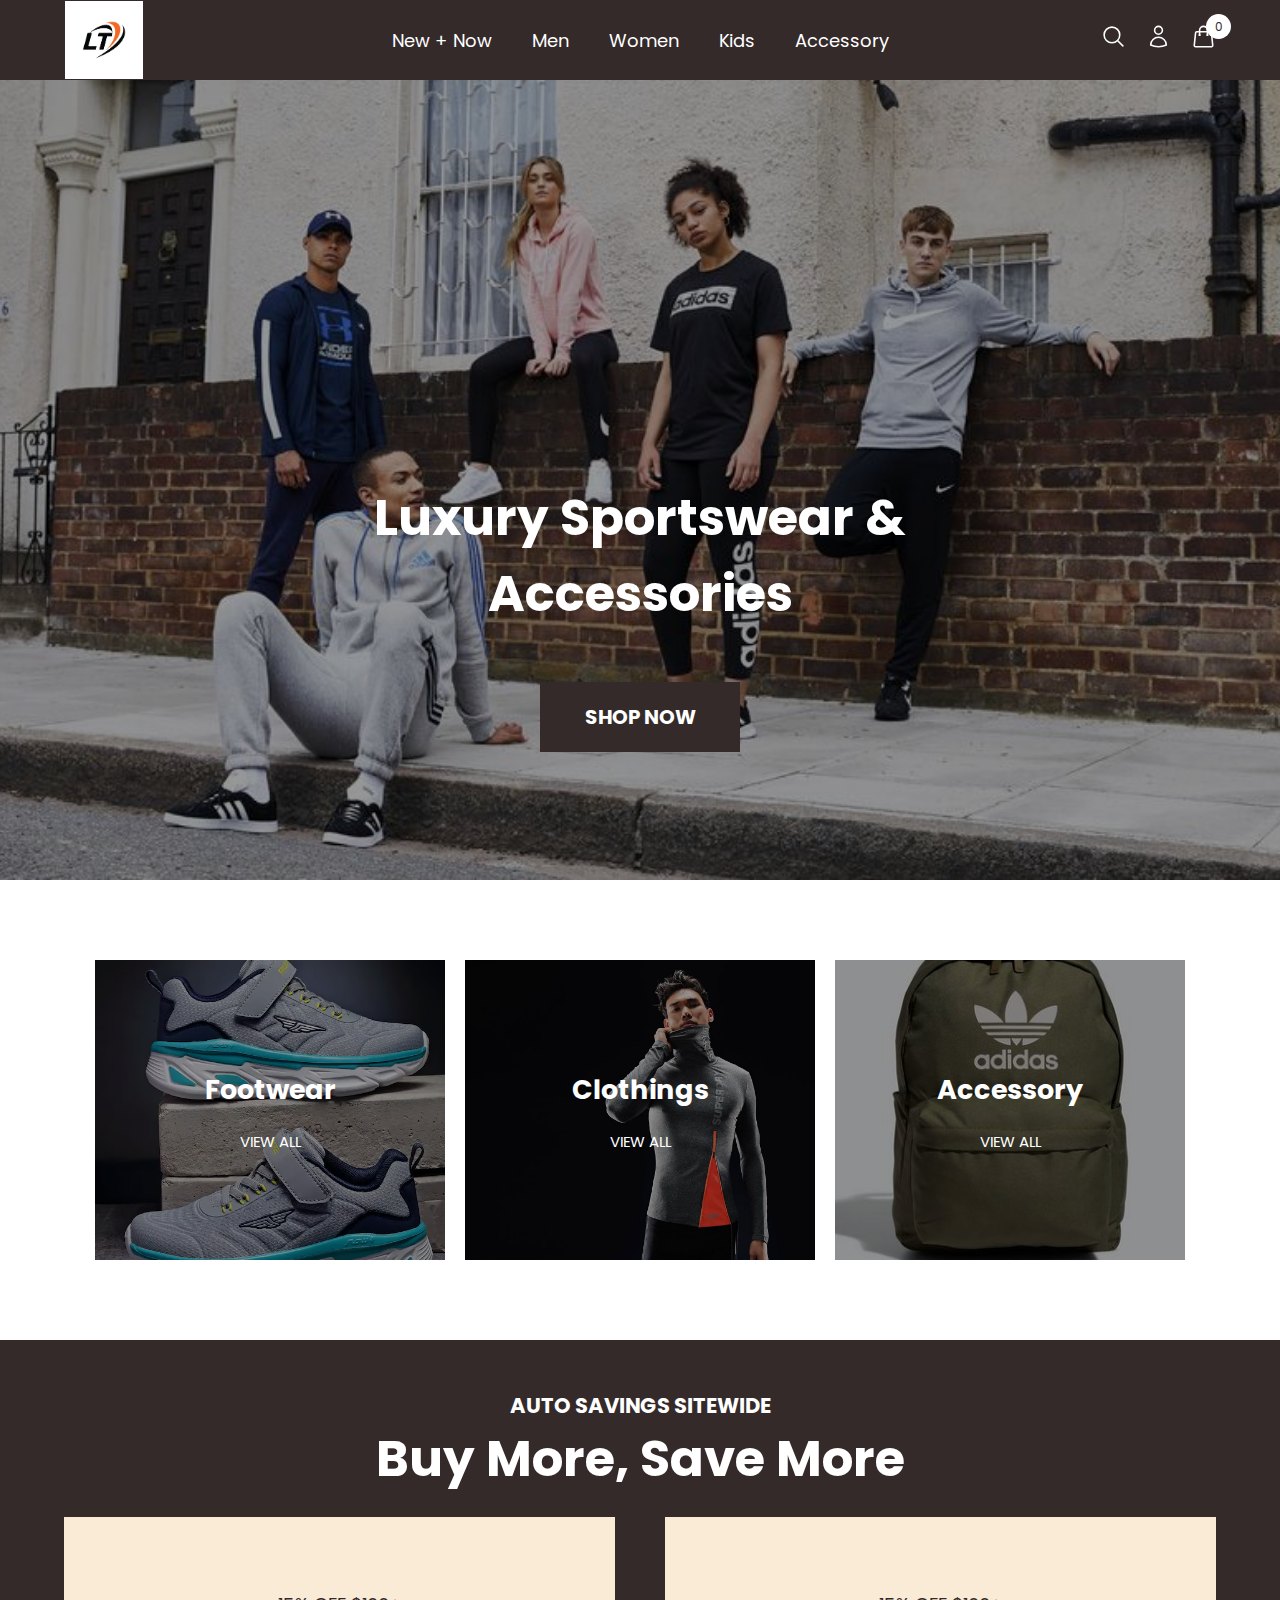
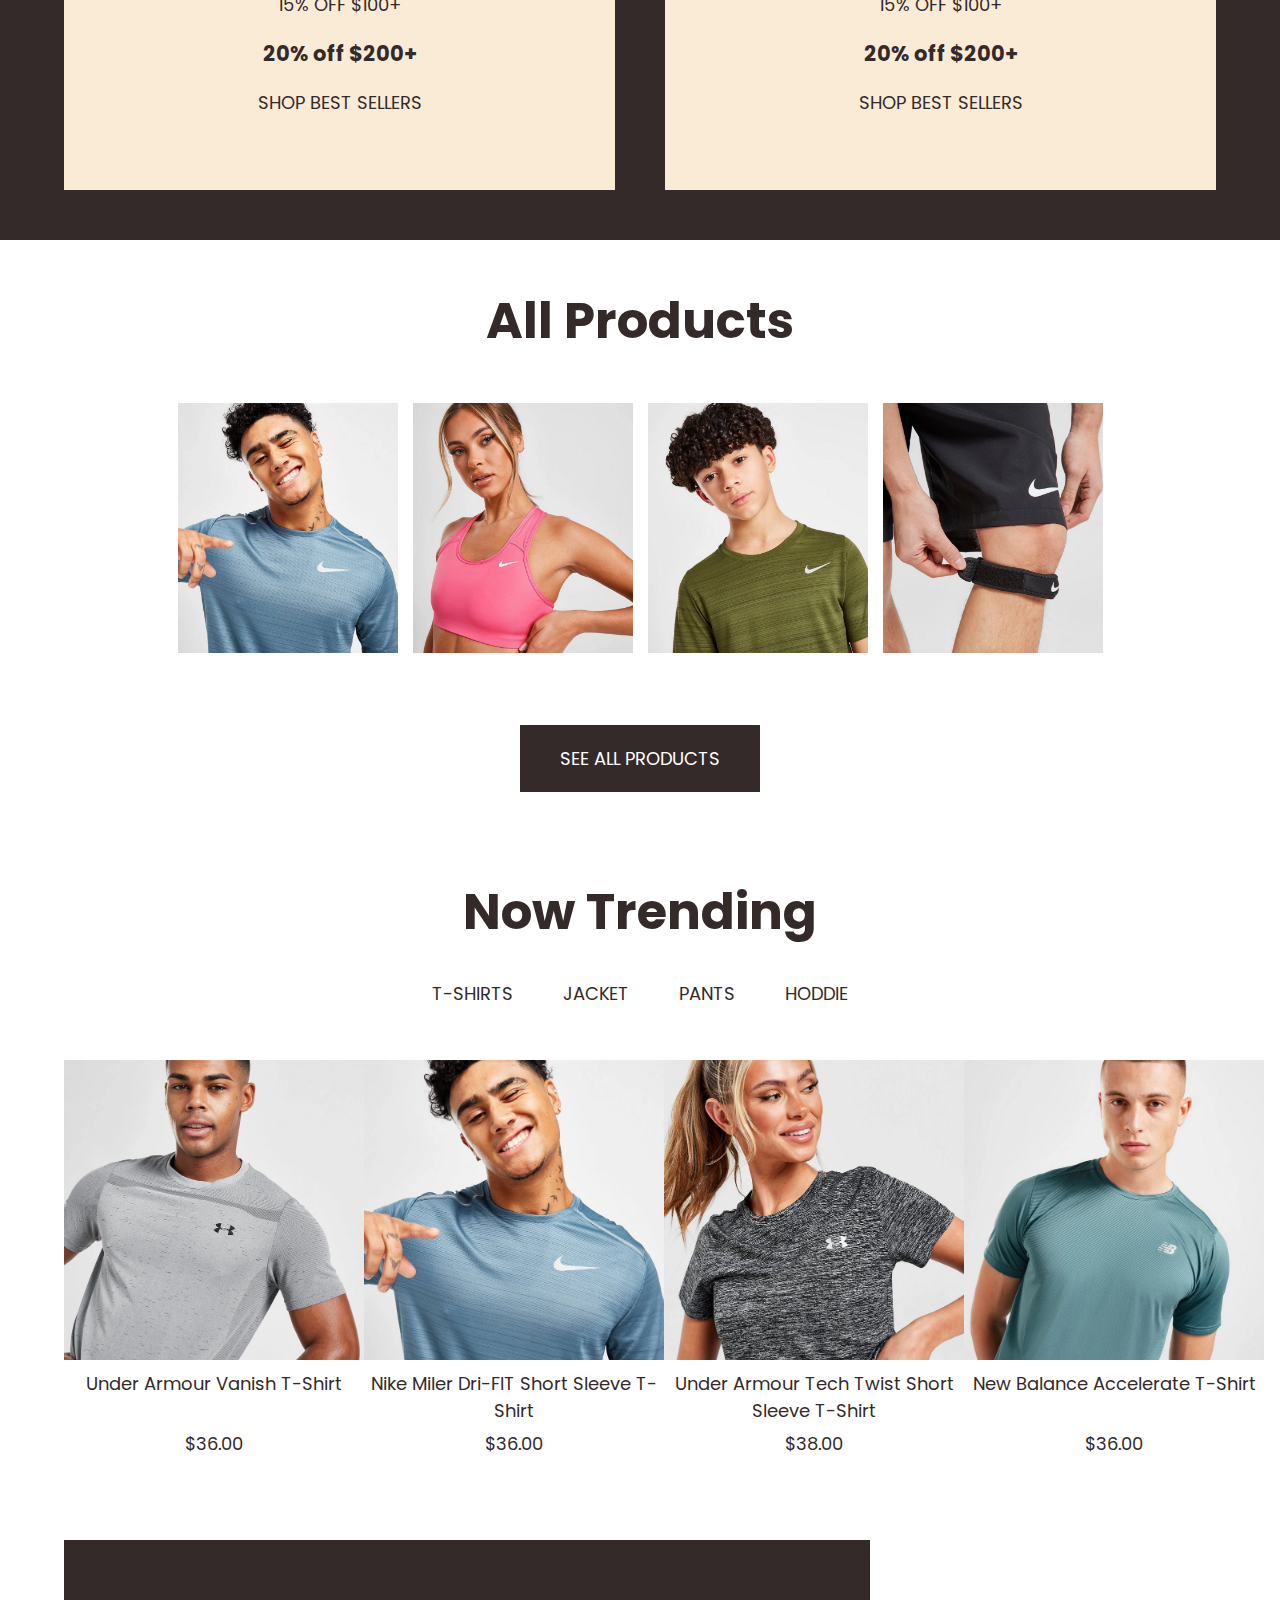
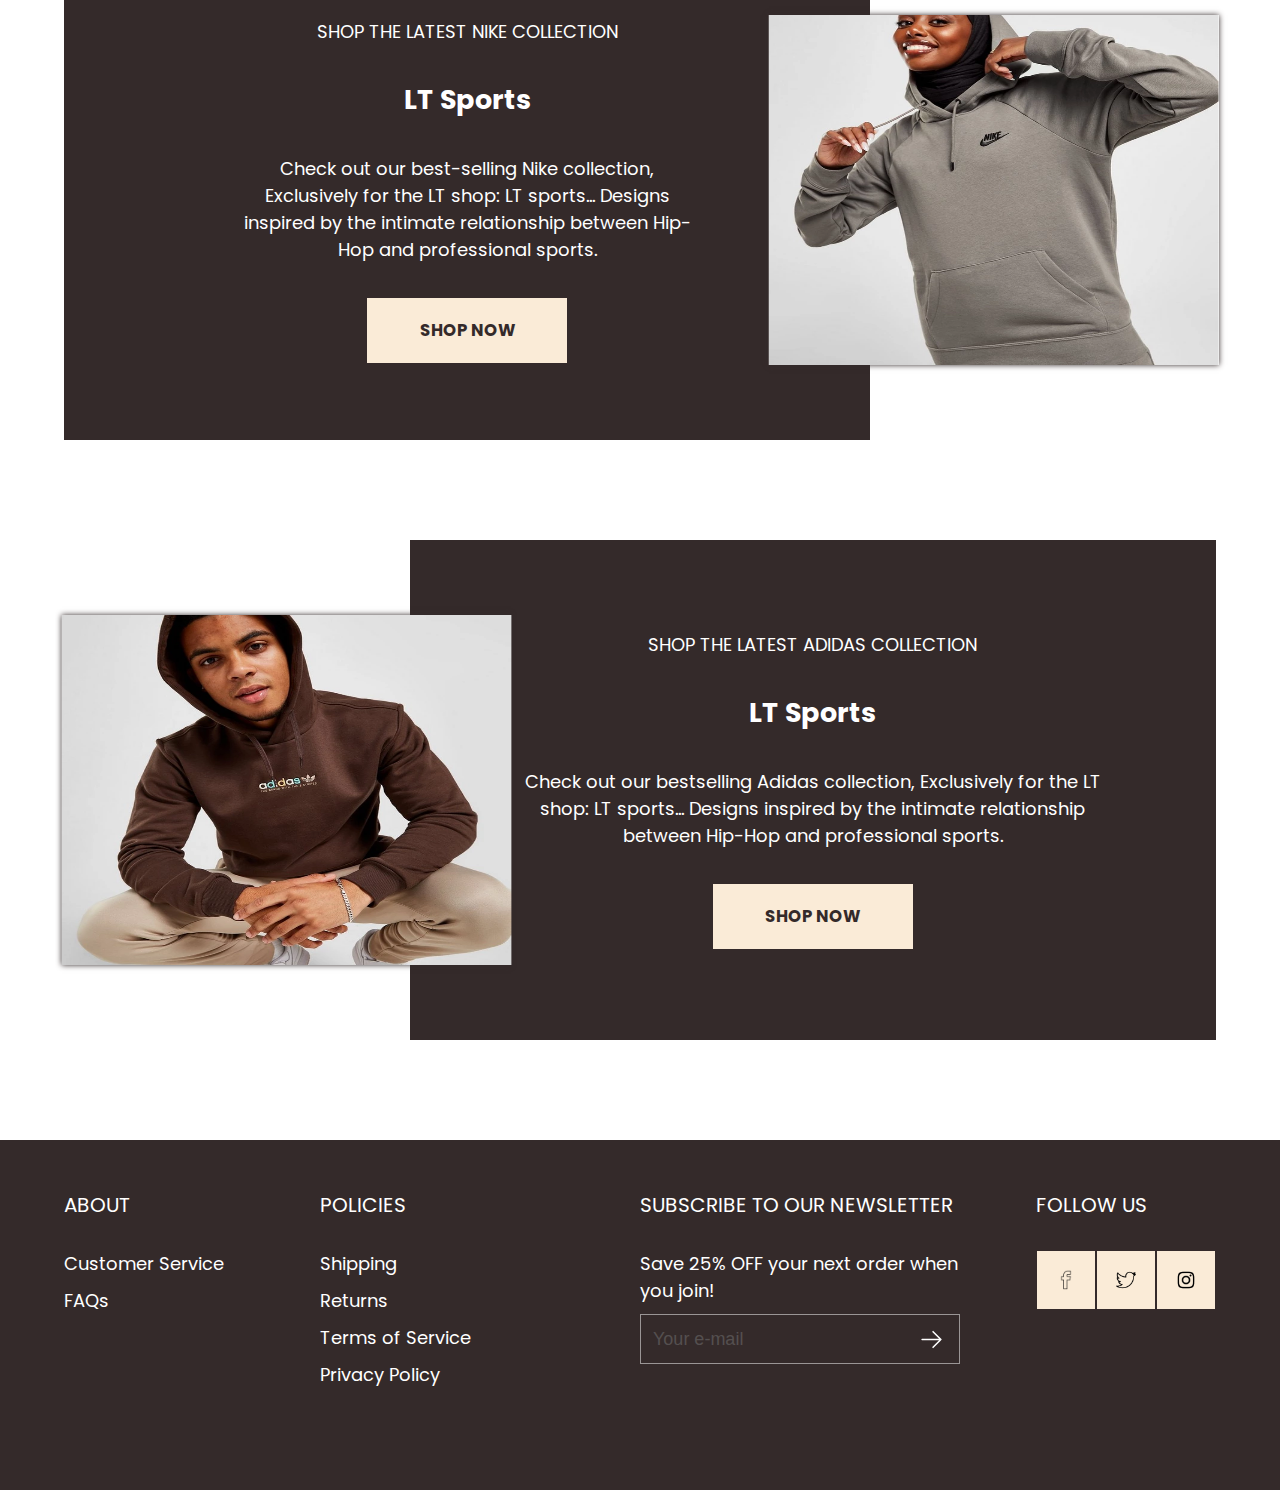
<file: index.html>
<!DOCTYPE html>
<html lang="en">
<head>
    <meta charset="UTF-8">
    <meta http-equiv="X-UA-Compatible" content="IE=edge">
    <meta name="viewport" content="width=device-width, initial-scale=1.0">
    <link data-default-icon="https://static.xx.fbcdn.net/rsrc.php/yD/r/d4ZIVX-5C-b.ico" data-badged-icon="https://static.xx.fbcdn.net/rsrc.php/ye/r/Ta8_J_nYekI.ico" rel="shortcut icon" href="images/logowebsite.png">
    <title>Selling Sports Website</title>
    <link rel="preconnect" href="https://fonts.googleapis.com">
    <link rel="preconnect" href="https://fonts.gstatic.com" crossorigin>
    <link href="https://fonts.googleapis.com/css2?family=Poppins:ital,wght@0,100;0,200;0,300;0,400;0,500;0,600;0,700;1,100;1,200;1,300;1,400;1,500;1,600;1,700&display=swap" rel="stylesheet">
    <!-- <link rel="stylesheet" href="querryIndex.css"> -->
    <link rel="stylesheet" href="./styles.css">
    <link rel="stylesheet" href="./general.css">
</head>
<body>
    <header>
        <div class="header">
            <div class="header__logo">
                <img src="images/logowebsite.png">
            </div>
            <!-- header__logo -->
            <div class="hiddenn">LT Sports.</div>
            <div class="header__listItem">
                <ul class="ul__listItem">
                    <li class="listItem_item1">
                        <a href="#">New + Now</a>
                        <div class="listItem__menu">
                            <div class="listItem__menu--element">
                                <div class="menu__title">
                                    <h3>SHOP ALL</h3>
                                    <div>
                                        <a href="#">New Arrivals</a>
                                        <a href="#">Best Sellers</a>
                                    </div>                                    
                                </div>
                                <div class="menu__product">
                                    <div class="item__product">
                                        <div class="img_proudct">                            
                                            <img src="images/newnow-1.webp">                                        
                                        </div>
                                        <div>
                                            <h5>NIKE BREATHE T-SHIRT</h5>
                                        </div>                                    
                                    </div>
                                    <div class="item__product">
                                        <div>
                                            <img src="images/newnow-2.webp">
                                        </div>    
                                        <div>
                                             <h5>NIKE PLUS SIZE VARSITY PACER CREW TOP</h5>
                                        </div>                            
                                    </div>
                                    <div class="item__product">
                                        <div>
                                            <img src="images/newnow-3.webp">
                                        </div>
                                        <div>
                                            <h5>NIKE AEROLAYER SYNTHETIC GILET</h5>
                                        </div>
                                    </div>
                                </div>
                            </div>
                        </div>
                    </li>
                    <li class="listItem_item2">
                        <a href="#">Men</a>
                        <div class="listItem__menu">
                            <div class="listItem__menu--element">
                                <div class="menu__title">
                                    <h3>SHOP'S MEN</h3>
                                    <div>
                                        <a href="#">Jackets</a>
                                        <a href="#">Hoddies</a>
                                        <a href="#">Track Pants</a>
                                        <a href="#">Tracksuits</a>
                                        <a href="#">Sweatshirts</a>
                                        <a href="#">T-Shirst & Vest</a>
                                        <a href="#">Performance Clothing</a>
                                        <a href="#">......</a>
                                    </div>                                    
                                </div>
                                <div class="menu__product">
                                    <div class="item__product">
                                        <div class="img_proudct">                            
                                            <img src="images/men-1.webp">                                        
                                        </div>
                                        <div>
                                            <h5>JACKET</h5>
                                        </div>                                    
                                    </div>
                                    <div class="item__product">
                                        <div>
                                            <img src="images/men-2.webp">
                                        </div>    
                                        <div>
                                             <h5>PANTS</h5>
                                        </div>                            
                                    </div>
                                    <div class="item__product">
                                        <div>
                                            <img src="images/men-3.webp">
                                        </div>
                                        <div>
                                            <h5>T-SHIRT</h5>
                                        </div>
                                    </div>
                                </div>
                            </div>
                        </div>
                    </li>
                    <li class="listItem_item3">
                        <a href="#">Women</a>
                        <div class="listItem__menu">
                            <div class="listItem__menu--element">
                                <div class="menu__title">
                                    <h3>SHOP'S WOMEN</h3>
                                    <div>
                                        <a href="#">Tops</a>
                                        <a href="#">Leggingst</a>
                                        <a href="#">Hoodies</a>
                                        <a href="#">Track Pants</a>
                                        <a href="#">Shorts</a>
                                        <a href="#">Performance Clothing</a>
                                        <a href="#">Fitness Tops</a>
                                        <a href="#">......</a>
                                    </div>                                    
                                </div>
                                <div class="menu__product">
                                    <div class="item__product">
                                        <div class="img_proudct">                            
                                            <img src="images/women-1.webp">                                        
                                        </div>
                                        <div>
                                            <h5>SPORTS BRA</h5>
                                        </div>                                    
                                    </div>
                                    <div class="item__product">
                                        <div>
                                            <img src="images/women-2.webp">
                                        </div>    
                                        <div>
                                             <h5>GILET</h5>
                                        </div>                            
                                    </div>
                                    <div class="item__product">
                                        <div>
                                            <img src="images/women-3.webp">
                                        </div>
                                        <div>
                                            <h5>JACKET</h5>
                                        </div>
                                    </div>
                                </div>
                            </div>
                        </div>
                    </li>
                    <li class="listItem_item4">
                        <a href="#">Kids</a>
                        <div class="listItem__menu">
                            <div class="listItem__menu--element">
                                <div class="menu__title">
                                    <h3>SHOP'S KIDS</h3>
                                    <div>
                                        <a href="#">T-shirts & Polo</a>
                                        <a href="#">Hoodies & Sweats</a>
                                        <a href="#">Track Pants & Jeans</a>
                                        <a href="#">Shorts</a>
                                        <a href="#">Leggings</a>
                                        <a href="#">Shirts</a>
                                        <a href="#">Swimwear</a>
                                        <a href="#">......</a>
                                    </div>                                    
                                </div>
                                <div class="menu__product">
                                    <div class="item__product">
                                        <div class="img_proudct">                            
                                            <img src="images/kid-1.webp">                                        
                                        </div>
                                        <div>
                                            <h5>T-SHIRT</h5>
                                        </div>                                    
                                    </div>
                                    <div class="item__product">
                                        <div>
                                            <img src="images/kid-2.webp">
                                        </div>    
                                        <div>
                                             <h5>SHORTS</h5>
                                        </div>                            
                                    </div>
                                    <div class="item__product">
                                        <div>
                                            <img src="images/kid-3.webp">
                                        </div>
                                        <div>
                                            <h5>PANTS</h5>
                                        </div>
                                    </div>
                                </div>
                            </div>
                        </div>
                    </li>
                    <li class="listItem_item5">
                        <a href="#">Accessory</a>
                        <div class="listItem__menu">
                            <div class="listItem__menu--element">
                                <div class="menu__title">
                                    <h3>ALL ACCESSORY</h3>
                                    <div>
                                        <a href="#">Socks</a>
                                        <a href="#">Bags & Gymsacks</a>
                                        <a href="#">Glovers & Scarves</a>
                                        <a href="#">Caps</a>
                                        <a href="#">Sports Equipment</a>
                                        <a href="#">Miscellaneous</a>
                                        <a href="#">Sunglasses</a>
                                        <a href="#">......</a>
                                    </div>                                    
                                </div>
                                <div class="menu__product">
                                    <div class="item__product">
                                        <div class="img_proudct">                            
                                            <img src="images/acc-1.webp">                                        
                                        </div>
                                        <div>
                                            <h5>HEADBANDS</h5>
                                        </div>                                    
                                    </div>
                                    <div class="item__product">
                                        <div>
                                            <img src="images/acc-2.webp">
                                        </div>    
                                        <div>
                                             <h5>HAND WRAPS</h5>
                                        </div>                            
                                    </div>
                                    <div class="item__product">
                                        <div>
                                            <img src="images/acc-3.webp">
                                        </div>
                                        <div>
                                            <h5>RUNNING GLOVES</h5>
                                        </div>
                                    </div>
                                </div>
                            </div>
                    </li>
                    <!-- <li class="listItem_item6">
                        <a href="#">Collections</a>
                        <ul class="menu__collections">
                            <li>Player</li>
                            <li>Africa</li>
                            <li>Sports</li>
                            <li>Illadelp</li>
                            <li>Illmatic</li>
                            <li>Marauders</li>
                        </ul>
                    </li> -->
                </ul>
            </div>
            <!-- header__listItem -->
            <div class="header__menuItem">
                <ul>
                    <li class="magnifying-glass">
                        <svg xmlns="http://www.w3.org/2000/svg" fill="none" viewBox="0 0 24 24" stroke-width="1.5" stroke="currentColor" class="w-6 h-6">
                            <path stroke-linecap="round" stroke-linejoin="round" d="M21 21l-5.197-5.197m0 0A7.5 7.5 0 105.196 5.196a7.5 7.5 0 0010.607 10.607z" />
                        </svg>                      
                    </li>
                    <li class="user">
                        <svg class="svg-user" xmlns="http://www.w3.org/2000/svg" fill="none" viewBox="0 0 24 24" stroke-width="1.5" stroke="currentColor" class="w-6 h-6">
                            <path stroke-linecap="round" stroke-linejoin="round" d="M15.75 6a3.75 3.75 0 11-7.5 0 3.75 3.75 0 017.5 0zM4.501 20.118a7.5 7.5 0 0114.998 0A17.933 17.933 0 0112 21.75c-2.676 0-5.216-.584-7.499-1.632z" />
                        </svg>
                        <div class="name-account">
                            <p class="firstnamelogin"></p>
                            <p class="lastnamelogin"></p>
                        </div>
                        <div class="log-reg">
                            <div class="user-login">Login</div>
                            <div class="user-register">Register</div>
                            <div class="user-logout">Logout</div>      
                        </div>
                    </li>
                    <li class="shopping-bag">
                        <svg xmlns="http://www.w3.org/2000/svg" fill="none" viewBox="0 0 24 24" stroke-width="1.5" stroke="currentColor" class="w-6 h-6">
                            <path stroke-linecap="round" stroke-linejoin="round" d="M15.75 10.5V6a3.75 3.75 0 10-7.5 0v4.5m11.356-1.993l1.263 12c.07.665-.45 1.243-1.119 1.243H4.25a1.125 1.125 0 01-1.12-1.243l1.264-12A1.125 1.125 0 015.513 7.5h12.974c.576 0 1.059.435 1.119 1.007zM8.625 10.5a.375.375 0 11-.75 0 .375.375 0 01.75 0zm7.5 0a.375.375 0 11-.75 0 .375.375 0 01.75 0z" />
                        </svg>               
                        <div class="shopping-bag--amount">
                            <div class="amount">
                                <p></p>
                            </div>
                        </div>       
                    </li>
                </ul>
            </div>
            <!-- header__menuItem -->
        </div>
        <!-- header -->
    </header>

    <section class="section-one">
        <div class="section-one-img">
            <img src="images/main-background.jpeg">
        </div>
        <div class="section-one-content">
            <h1>Luxury Sportswear & Accessories</h1>       
            <div class="one-cotent--click">
                <h5>SHOP NOW</h5>
            </div>
        </div>
        <div class="shadow-one"></div>
    </section>
    <section class="section-two">
        <div class="section-two-content">
            <div class="section-two-img">
                <img src="images/sec2-shoe.webp">
            </div>
            <div class="content--title">
                <h2>Footwear</h2>
                <a href="#">VIEW ALL</a>
            </div>
            <div class="shadow-two"></div>
        </div>
        <div class="section-two-content">
            <div class="section-two-img">
                <img src="images/sec2-2.webp">
            </div>
            <div class="content--title">
                <h2>Clothings</h2>
                <a href="#">VIEW ALL</a>
            </div>
            <div class="shadow-two"></div>
        </div>
        <div class="section-two-content">
            <div class="section-two-img">
                <img src="images/sec2-3.jpeg">
            </div>
            <div class="content--title">
                <h2>Accessory</h2>
                <a href="#">VIEW ALL</a>
            </div>
            <div class="shadow-two"></div>
        </div>
    </section>
    <section class="section-three">
        <div class="section-three-content">
            <div class="section-three-title">
                <h3>AUTO SAVINGS SITEWIDE</h3>
                <h1>Buy More, Save More</h1>
            </div>
            <div class="title-Specifically">
                <div>
                    <p>15% OFF $100+</p>
                    <h3>20% off $200+</h3>
                    <p>SHOP BEST SELLERS</p>
                </div>
                <div>
                    <p>15% OFF $100+</p>
                    <h3>20% off $200+</h3>
                    <p>SHOP BEST SELLERS</p>
                </div>
            </div>
        </div>
    </section>
    <section class="section-four">
        <div class="section-four-content">
            <div class="section-four-title">
                <h1>All Products</h1>
            </div>
            <div class="section-four-img">
                <div class="NotoriousBIG">
                    <img src="images/sec4-one.webp">
                    <div>Men</div>
                </div>
                <div class="ATribeCalledQuest">
                    <img src="images/sec4-two.webp">
                    <div>Women</div>
                </div>
                <div class="Prince">
                    <img src="images/sec4-three.webp">
                    <div>Kids</div>
                </div>
                <div class="Aaliyah">
                    <img src="images/sec4-four.webp">
                    <div>Accessory</div>
                </div>
                <!-- <div class="Questlove">
                    <img src="images/section-four-img5.webp">
                </div>    -->
            </div>
            <div class="section-four-click">
                <!-- <div class="four-click"> -->
                    <a class="four-click">
                            SEE ALL PRODUCTS
                    </a>
                <!-- </div> -->
            </div>
        </div>
    </section>
    <section class="section-five">
        <div class="section-five-content">
            <h1>Now Trending</h1>
            <ul class="section-five-menu">
                <li class="click-1">T-SHIRTS
                    <div class="section-five-product section-five-product1">
                        <div class="section-five-title choose-item">
                            <div class="section-five-img">
                                <img src="images/sec5-1.webp">
                            </div>       
                            <div class="img-content">
                                <p class="img-firstChild">Under Armour Vanish T-Shirt</p>
                                <p class="img-lastChild">$36.00</p>
                            </div>             
                        </div>
                        <div class="section-five-title choose-item">
                            <div class="section-five-img">
                                <img src="images/sec5-1-2.webp">
                            </div>       
                            <div class="img-content">
                                <p class="img-firstChild">Nike Miler Dri-FIT Short Sleeve T-Shirt</p>
                                <p class="img-lastChild">$36.00</p>
                            </div>             
                        </div>
                        <div class="section-five-title choose-item">
                            <div class="section-five-img">
                                <img src="images/sec5-1-3.webp">
                            </div>       
                            <div class="img-content">
                                <p class="img-firstChild">Under Armour Tech Twist Short Sleeve T-Shirt</p>
                                <p class="img-lastChild">$38.00</p>
                            </div>             
                        </div>
                        <div class="section-five-title choose-item">
                            <div class="section-five-img">
                                <img src="images/sec5-1-4.webp">
                            </div>       
                            <div class="img-content">
                                <p class="img-firstChild">New Balance Accelerate T-Shirt</p>
                                <p class="img-lastChild">$36.00</p>
                            </div>             
                        </div>
                    </div>
                </li>
                <li class="click-2">JACKET
                    <div class="section-five-product section-five-product2">
                        <div class="section-five-title choose-item">
                            <div class="section-five-img">
                                <img src="images/sec5-2-1.webp">
                            </div>       
                            <div class="img-content">
                                <p class="img-firstChild">New Balance Run Jacke</p>
                                <p class="img-lastChild">$84.00</p>
                            </div>             
                        </div>
                        <div class="section-five-title choose-item">
                            <div class="section-five-img">
                                <img src="images/sec5-2-2.webp">
                            </div>       
                            <div class="img-content">
                                <p class="img-firstChild">Emporio Armani EA7 Core Lightweight Jacket</p>
                                <p class="img-lastChild">$84.00</p>
                            </div>             
                        </div>
                        <div class="section-five-title choose-item">
                            <div class="section-five-img">
                                <img src="images/sec5-2-3.webp">
                            </div>       
                            <div class="img-content">
                                <p class="img-firstChild">MERCIER OG Matte Puffer Jacket</p>
                                <p class="img-lastChild">$63.00</p>
                            </div>             
                        </div>
                        <div class="section-five-title choose-item">
                            <div class="section-five-img">
                                <img src="images/sec5-2-4.webp">
                            </div>       
                            <div class="img-content">
                                <p class="img-firstChild">Nike Swoosh Padded Jacket</p>
                                <p class="img-lastChild">$84.00</p>
                            </div>             
                        </div>
                    </div>
                </li>
                <li class="click-3">PANTS
                    <div class="section-five-product section-five-product3 ">
                        <div class="section-five-title choose-item">
                            <div class="section-five-img">
                                <img src="images/sec5-3-11.webp">
                            </div>       
                            <div class="img-content">
                                <p class="img-firstChild">Nike Tech Fleece Track Pants</p>
                                <p class="img-lastChild">$37.99</p>
                            </div>             
                        </div>
                        <div class="section-five-title choose-item">
                            <div class="section-five-img">
                                <img src="images/sec5-3-2.webp">
                            </div>       
                            <div class="img-content">
                                <p class="img-firstChild">Nike Sportswear Club Fleece Joggers</p>
                                <p class="img-lastChild">$31.99</p>
                            </div>             
                        </div>
                        <div class="section-five-title choose-item">
                            <div class="section-five-img">
                                <img src="images/sec5-3-3.webp">
                            </div>       
                            <div class="img-content">
                                <p class="img-firstChild">JUICY COUTURE Diamante Velour Track Pants</p>
                                <p class="img-lastChild">$64.99</p>
                            </div>             
                        </div>
                        <div class="section-five-title choose-item">
                            <div class="section-five-img">
                                <img src="images/sec5-3-4.webp">
                            </div>       
                            <div class="img-content">
                                <p class="img-firstChild">The North Face Outline Joggers</p>
                                <p class="img-lastChild">$36.99</p>
                            </div>             
                        </div>
                    </div>
                </li>
                <li class="click-4">HODDIE
                    <div class="section-five-product section-five-product4">
                        <div class="section-five-title choose-item">
                            <div class="section-five-img">
                                <img src="images/sec5-4-1.webp">
                            </div>       
                            <div class="img-content">
                                <p class="img-firstChild">McKenzie Tread Full Zip Hoodie</p>
                                <p class="img-lastChild">$36.00</p>
                            </div>             
                        </div>
                        <div class="section-five-title choose-item">
                            <div class="section-five-img">
                                <img src="images/sec5-4-2.webp">
                            </div>       
                            <div class="img-content">
                                <p class="img-firstChild">Nike Repeat Fleece Hoodie</p>
                                <p class="img-lastChild">$36.00</p>
                            </div>             
                        </div>
                        <div class="section-five-title choose-item">
                            <div class="section-five-img">
                                <img src="images/sec5-4-3.webp">
                            </div>       
                            <div class="img-content">
                                <p class="img-firstChild">Nike Repeat Fleece Overhead Hoodie</p>
                                <p class="img-lastChild">$27.99</p>
                            </div>             
                        </div>
                        <div class="section-five-title choose-item">
                            <div class="section-five-img">
                                <img src="images/sec5-4-4.webp">
                            </div>       
                            <div class="img-content">
                                <p class="img-firstChild">Adidas Polar Fleece Long Hooded Track Top</p>
                                <p class="img-lastChild">$36.00</p>
                            </div>             
                        </div>
                    </div>
                </li>
            </ul>
        </div>
    </section>
    <section class="section-six">
        <div class="section-six-main">
            <div class="section-six-content">
                <p>SHOP THE LATEST NIKE COLLECTION</p>
                <h2>LT Sports</h2>
                <p>Check out our best-selling Nike collection, Exclusively for the LT shop: LT sports... Designs inspired by the intimate relationship between Hip-Hop and professional sports.</p>
                <div class="click-shopNow">
                    <h5>SHOP NOW</h5>
                </div>
            </div>
            <div class="section-six-img">
                <img src="images/sec66.webp">
            </div>
        </div>
    </section>
    <section class="section-seven">
        <div class="section-seven-main">
            <div class="section-seven-img">
                <img src="images/sec7.webp">
            </div>
            <div class="section-seven-content">
                <p>SHOP THE LATEST ADIDAS COLLECTION</p>
                <h2>LT Sports</h2>
                <p>Check out our bestselling Adidas collection, Exclusively for the LT shop: LT sports... Designs inspired by the intimate relationship between Hip-Hop and professional sports.
                <div class="click-shopNow">
                    <h5>SHOP NOW</h5>
                </div>
            </div>
        </div>
    </section>
    <section class="interface-search hidden">
        <div class="input-search-delete">
            <div class="input-search">
                <input type="text" placeholder="Search" class="menu__search">
                <div class="button-search">
                    <svg xmlns="http://www.w3.org/2000/svg" fill="none" viewBox="0 0 24 24" stroke-width="1.5" stroke="currentColor" class="w-6 h-6">
                        <path stroke-linecap="round" stroke-linejoin="round" d="M21 21l-5.197-5.197m0 0A7.5 7.5 0 105.196 5.196a7.5 7.5 0 0010.607 10.607z" />
                    </svg>  
                </div>
            </div>
            <div class="button-delete">
                <svg xmlns="http://www.w3.org/2000/svg" fill="none" viewBox="0 0 24 24" stroke-width="1.5" stroke="currentColor" class="w-6 h-6">
                    <path stroke-linecap="round" stroke-linejoin="round" d="M6 18L18 6M6 6l12 12" />
                </svg>  
            </div>
        </div>
        <ul class="menu___list-search">
            <!-- <li class="menu__item choose-item">
                <div class="image__item">
                    <img src=".images/men1.webp">
                </div>
                <div class="content__item">
                    <a href="#" class="title__item">Nike Tech Fleece Track Pants</a>
                    <div clas="price__item">$20.00</div>
                </div>
            </li>
            <li class="menu__item choose-item">
                <div class="image__item">
                    <img src=".images/wm12.webp">
                </div>
                <div class="content__item">
                    <a href="#" class="title__item">Nike Training Icon Swirl Sports Bra</a>
                    <div clas="price__item">$35.00</div>
                </div>
            </li>
            <li class="menu__item choose-item">
                <div class="image__item">
                    <img src=".images/kid4.webp">
                </div>
                <div class="content__item">
                    <a href="#" class="title__item">Under Armour Tech T-Shirt Junior</a>
                    <div clas="price__item">$16.00</div>
                </div>
            </li>
            <li class="menu__item choose-item">
                <div class="image__item">
                    <img src=".images/men5.webp">
                </div>
                <div class="content__item">
                    <a href="#" class="title__item">Adidas Badge of Sport T-Shirt</a>
                    <div clas="price__item">$20.00</div>
                </div>
            </li>
            <li class="menu__item choose-item">
                <div class="image__item">
                    <img src=".images/wm1.webp">
                </div>
                <div class="content__item">
                    <a href="#" class="title__item">Nike Running Dri-FIT Track Top</a>
                    <div clas="price__item">$38.00</div>
                </div>
            </li>
            <li class="menu__item choose-item">
                <div class="image__item">
                    <img src=".images/men3.webp">
                </div>
                <div class="content__item">
                    <a href="#" class="title__item">Nike Pacer 1/2 Zip Track Top Men's</a>
                    <div clas="price__item">$38.00</div>
                </div>
            </li>
            <li class="menu__item choose-item">
                <div class="image__item">
                    <img src=".images/men11.webp">
                </div>
                <div class="content__item">
                    <a href="#" class="title__item">Gym King Elevate Woven Jacket</a>
                    <div clas="price__item">$60.00</div>
                </div>
            </li>
            <li class="menu__item choose-item">
                <div class="image__item">
                    <img src=".images/men10.webp">
                </div>
                <div class="content__item">
                    <a href="#" class="title__item">Under Armour Boxed T-Shirt</a>
                    <div clas="price__item">$20.00</div>
                </div>
            </li>
            <li class="menu__item choose-item">
                <div class="image__item">
                    <img src=".images/wm9.webp">
                </div>
                <div class="content__item">
                    <a href="#" class="title__item">Nike Training Indy Swoosh Mesh Bra</a>
                    <div clas="price__item">$30.00</div>
                </div>
            </li>
            <li class="menu__item choose-item">
                <div class="image__item">
                    <img src=".images/wm4.webp">
                </div>
                <div class="content__item">
                    <a href="#" class="title__item">Nike Size Varsity Pacer Crew Top</a>
                    <div clas="price__item">$38.00</div>
                </div>
            </li>
            <li class="menu__item choose-item">
                <div class="image__item">
                    <img src=".images/wm11.webp">
                </div>
                <div class="content__item">
                    <a href="#" class="title__item">Nike Training Icon Tank Top</a>
                    <div clas="price__item">$23.00</div>
                </div>
            </li> -->
        </ul>
    </section>
    <footer>
        <div class="footer-title footer1">
            <p class="footer-title-content">ABOUT</p>
            <div class="footer-content">
                <p>Customer Service</p>
                <p>FAQs</p>
            </div>
        </div>
        <div class="footer-title footer2">
            <p class="footer-title-content">POLICIES</p>
            <div class="footer-content">
                <p>Shipping</p>
                <p>Returns</p>
                <p>Terms of Service</p>
                <p>Privacy Policy</p>
            </div>
        </div>
        <div class="footer-title footer3">
            <p class="footer-title-content">SUBSCRIBE TO OUR NEWSLETTER</p>
            <div class="footer-content">
                <p>Save 25% OFF your next order when you join!</p>
                <div class="relative-svg">
                    <input type="text" placeholder="Your e-mail">
                    <div>
                        <svg class="muiten" xmlns="http://www.w3.org/2000/svg" fill="none" viewBox="0 0 24 24" stroke-width="1.5" stroke="currentColor" class="w-6 h-6">
                            <path stroke-linecap="round" stroke-linejoin="round" d="M13.5 4.5L21 12m0 0l-7.5 7.5M21 12H3" />
                        </svg>  
                    </div>  
                </div>           
            </div>
        </div>
        <div class="footer-title footer4">
            <p class="footer-title-content">FOLLOW US</p>
            <div class="footer-title-img">
                <div>
                    <img src="images/facebook-line-icon.webp">
                </div>
                <div>
                    <img src="images/twitterlogooutline_80724.png">
                </div>
                <div>
                    <img src="images/instaa.png">
                </div>
            </div>
        </div>
    </footer>
    <script src="./general.js"></script>
    <script src="./index.js"></script>
    <link rel="stylesheet" href="./querryIndex.css">
</body>
</html>
</file>
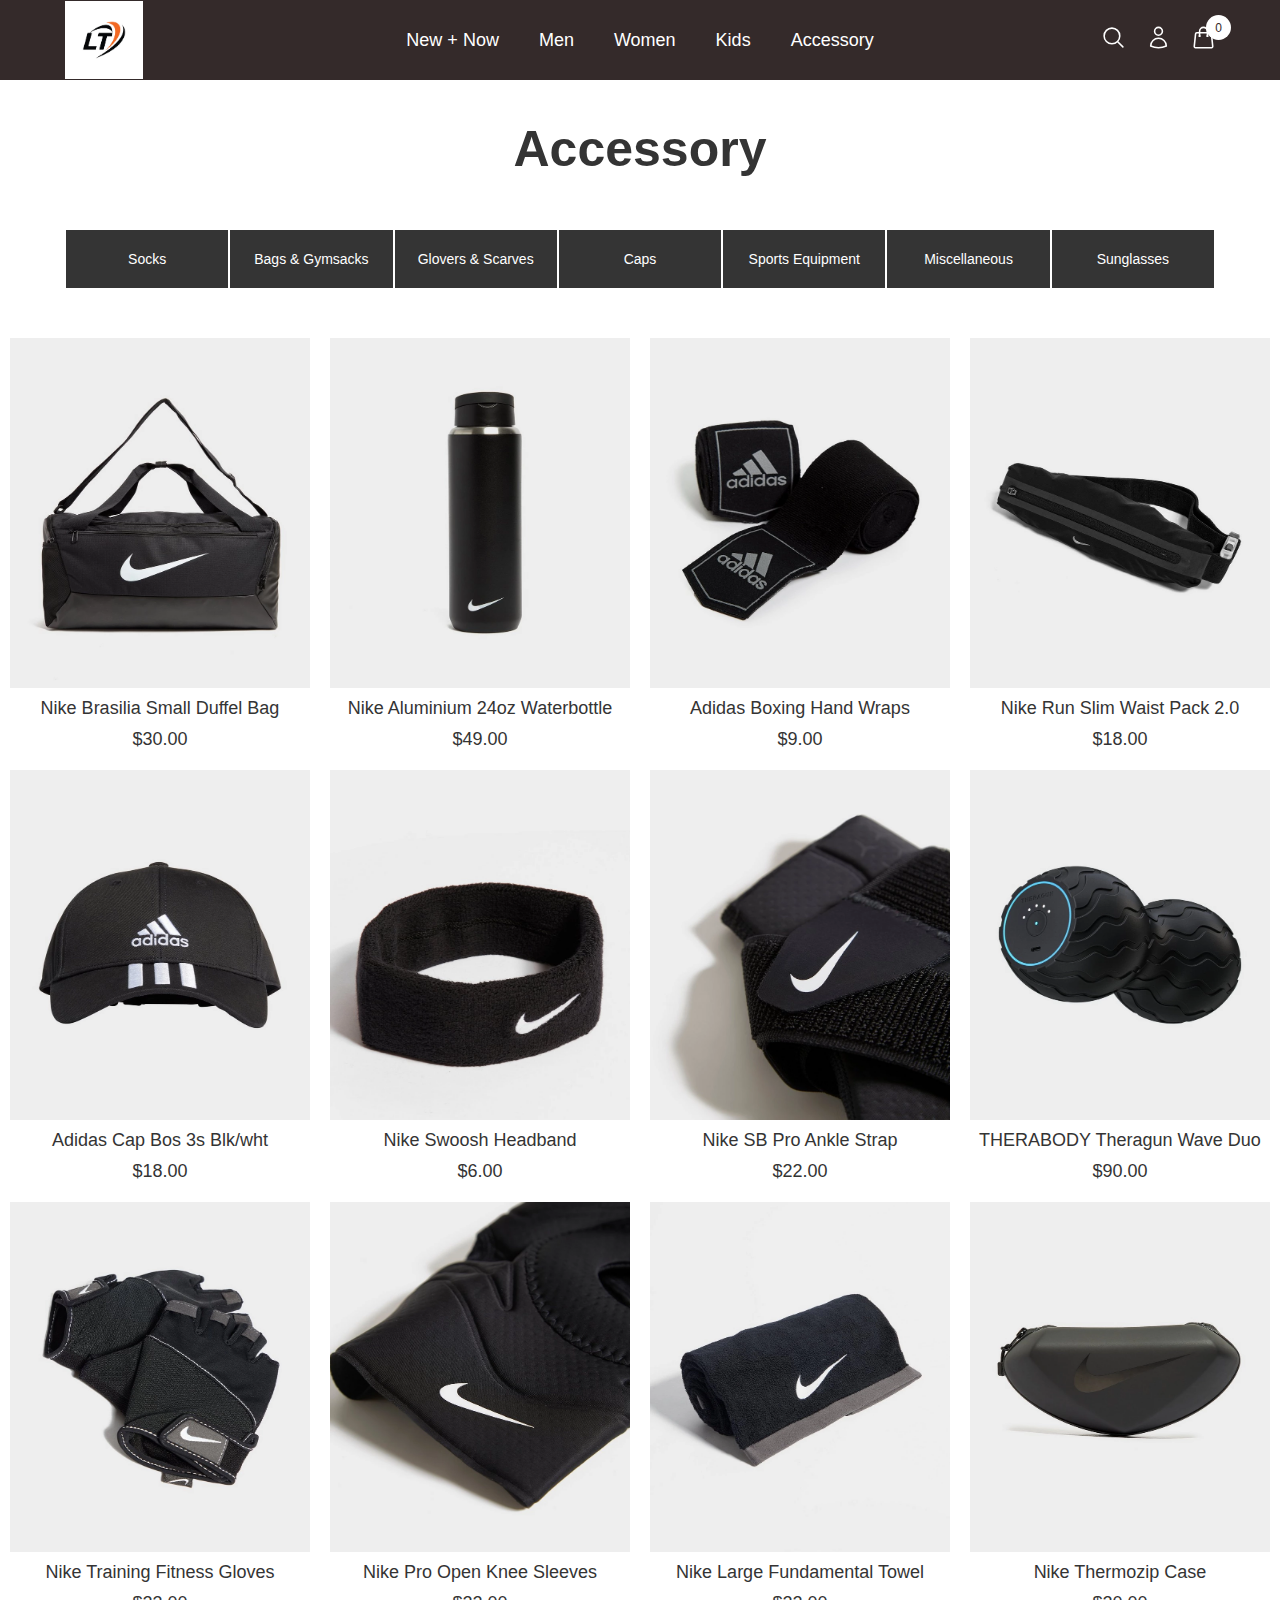
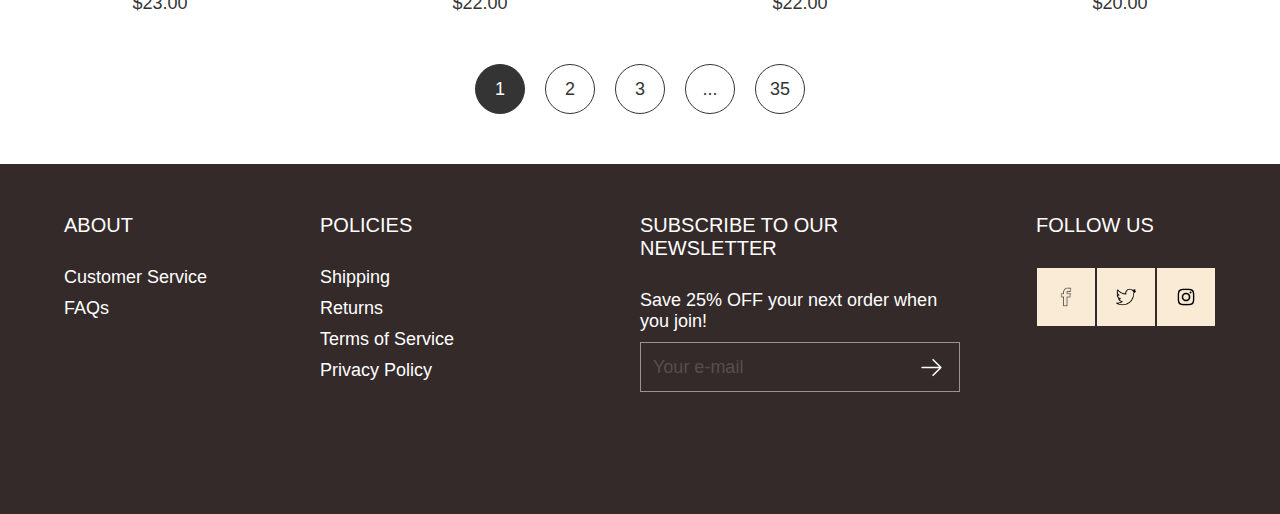
<file: aaliyah.html>
<!DOCTYPE html>
<html lang="en">
<head>
    <meta charset="UTF-8">
    <meta http-equiv="X-UA-Compatible" content="IE=edge">
    <meta name="viewport" content="width=device-width, initial-scale=1.0">
    <link data-default-icon="https://static.xx.fbcdn.net/rsrc.php/yD/r/d4ZIVX-5C-b.ico" data-badged-icon="https://static.xx.fbcdn.net/rsrc.php/ye/r/Ta8_J_nYekI.ico" rel="shortcut icon" href="images/logowebsite.png">
    <title>Selling Sports Website</title>
    <link rel="stylesheet" href="general.css">
    <link rel="stylesheet" href="artistSpecifically.css">
</head>
<body>
    <header>
        <div class="header">
            <div class="header__logo">
                <img src="images/logowebsite.png">
            </div>
            <!-- header__logo -->
            <div class="hiddenn">LT Sports.</div>
            <div class="header__listItem">
                <ul class="ul__listItem">
                    <li class="listItem_item1">
                        <a href="#">New + Now</a>
                        <div class="listItem__menu">
                            <div class="listItem__menu--element">
                                <div class="menu__title">
                                    <h3>SHOP ALL</h3>
                                    <div>
                                        <a href="#">New Arrivals</a>
                                        <a href="#">Best Sellers</a>
                                    </div>                                    
                                </div>
                                <div class="menu__product">
                                    <div class="item__product">
                                        <div class="img_proudct">                            
                                            <img src="images/newnow-1.webp">                                        
                                        </div>
                                        <div>
                                            <h5>NIKE BREATHE T-SHIRT</h5>
                                        </div>                                    
                                    </div>
                                    <div class="item__product">
                                        <div>
                                            <img src="images/newnow-2.webp">
                                        </div>    
                                        <div>
                                             <h5>NIKE PLUS SIZE VARSITY PACER CREW TOP</h5>
                                        </div>                            
                                    </div>
                                    <div class="item__product">
                                        <div>
                                            <img src="images/newnow-3.webp">
                                        </div>
                                        <div>
                                            <h5>NIKE AEROLAYER SYNTHETIC GILET</h5>
                                        </div>
                                    </div>
                                </div>
                            </div>
                        </div>
                    </li>
                    <li class="listItem_item2">
                        <a href="#">Men</a>
                        <div class="listItem__menu">
                            <div class="listItem__menu--element">
                                <div class="menu__title">
                                    <h3>SHOP'S MEN</h3>
                                    <div>
                                        <a href="#">Jackets</a>
                                        <a href="#">Hoddies</a>
                                        <a href="#">Track Pants</a>
                                        <a href="#">Tracksuits</a>
                                        <a href="#">Sweatshirts</a>
                                        <a href="#">T-Shirst & Vest</a>
                                        <a href="#">Performance Clothing</a>
                                        <a href="#">......</a>
                                    </div>                                    
                                </div>
                                <div class="menu__product">
                                    <div class="item__product">
                                        <div class="img_proudct">                            
                                            <img src="images/men-1.webp">                                        
                                        </div>
                                        <div>
                                            <h5>JACKET</h5>
                                        </div>                                    
                                    </div>
                                    <div class="item__product">
                                        <div>
                                            <img src="images/men-2.webp">
                                        </div>    
                                        <div>
                                             <h5>PANTS</h5>
                                        </div>                            
                                    </div>
                                    <div class="item__product">
                                        <div>
                                            <img src="images/men-3.webp">
                                        </div>
                                        <div>
                                            <h5>T-SHIRT</h5>
                                        </div>
                                    </div>
                                </div>
                            </div>
                        </div>
                    </li>
                    <li class="listItem_item3">
                        <a href="#">Women</a>
                        <div class="listItem__menu">
                            <div class="listItem__menu--element">
                                <div class="menu__title">
                                    <h3>SHOP'S WOMEN</h3>
                                    <div>
                                        <a href="#">Tops</a>
                                        <a href="#">Leggingst</a>
                                        <a href="#">Hoodies</a>
                                        <a href="#">Track Pants</a>
                                        <a href="#">Shorts</a>
                                        <a href="#">Performance Clothing</a>
                                        <a href="#">Fitness Tops</a>
                                        <a href="#">......</a>
                                    </div>                                    
                                </div>
                                <div class="menu__product">
                                    <div class="item__product">
                                        <div class="img_proudct">                            
                                            <img src="images/women-1.webp">                                        
                                        </div>
                                        <div>
                                            <h5>SPORTS BRA</h5>
                                        </div>                                    
                                    </div>
                                    <div class="item__product">
                                        <div>
                                            <img src="images/women-2.webp">
                                        </div>    
                                        <div>
                                             <h5>GILET</h5>
                                        </div>                            
                                    </div>
                                    <div class="item__product">
                                        <div>
                                            <img src="images/women-3.webp">
                                        </div>
                                        <div>
                                            <h5>JACKET</h5>
                                        </div>
                                    </div>
                                </div>
                            </div>
                        </div>
                    </li>
                    <li class="listItem_item4">
                        <a href="#">Kids</a>
                        <div class="listItem__menu">
                            <div class="listItem__menu--element">
                                <div class="menu__title">
                                    <h3>SHOP'S KIDS</h3>
                                    <div>
                                        <a href="#">T-shirts & Polo</a>
                                        <a href="#">Hoodies & Sweats</a>
                                        <a href="#">Track Pants & Jeans</a>
                                        <a href="#">Shorts</a>
                                        <a href="#">Leggings</a>
                                        <a href="#">Shirts</a>
                                        <a href="#">Swimwear</a>
                                        <a href="#">......</a>
                                    </div>                                    
                                </div>
                                <div class="menu__product">
                                    <div class="item__product">
                                        <div class="img_proudct">                            
                                            <img src="images/kid-1.webp">                                        
                                        </div>
                                        <div>
                                            <h5>T-SHIRT</h5>
                                        </div>                                    
                                    </div>
                                    <div class="item__product">
                                        <div>
                                            <img src="images/kid-2.webp">
                                        </div>    
                                        <div>
                                             <h5>SHORTS</h5>
                                        </div>                            
                                    </div>
                                    <div class="item__product">
                                        <div>
                                            <img src="images/kid-3.webp">
                                        </div>
                                        <div>
                                            <h5>PANTS</h5>
                                        </div>
                                    </div>
                                </div>
                            </div>
                        </div>
                    </li>
                    <li class="listItem_item5">
                        <a href="#">Accessory</a>
                        <div class="listItem__menu">
                            <div class="listItem__menu--element">
                                <div class="menu__title">
                                    <h3>ALL ACCESSORY</h3>
                                    <div>
                                        <a href="#">Socks</a>
                                        <a href="#">Bags & Gymsacks</a>
                                        <a href="#">Glovers & Scarves</a>
                                        <a href="#">Caps</a>
                                        <a href="#">Sports Equipment</a>
                                        <a href="#">Miscellaneous</a>
                                        <a href="#">Sunglasses</a>
                                        <a href="#">......</a>
                                    </div>                                    
                                </div>
                                <div class="menu__product">
                                    <div class="item__product">
                                        <div class="img_proudct">                            
                                            <img src="images/acc-1.webp">                                        
                                        </div>
                                        <div>
                                            <h5>HEADBANDS</h5>
                                        </div>                                    
                                    </div>
                                    <div class="item__product">
                                        <div>
                                            <img src="images/acc-2.webp">
                                        </div>    
                                        <div>
                                             <h5>HAND WRAPS</h5>
                                        </div>                            
                                    </div>
                                    <div class="item__product">
                                        <div>
                                            <img src="images/acc-3.webp">
                                        </div>
                                        <div>
                                            <h5>RUNNING GLOVES</h5>
                                        </div>
                                    </div>
                                </div>
                            </div>
                    </li>
                    <!-- <li class="listItem_item6">
                        <a href="#">Collections</a>
                        <ul class="menu__collections">
                            <li>Player</li>
                            <li>Africa</li>
                            <li>Sports</li>
                            <li>Illadelp</li>
                            <li>Illmatic</li>
                            <li>Marauders</li>
                        </ul>
                    </li> -->
                </ul>
            </div>
            <!-- header__listItem -->
            <div class="header__menuItem">
                <ul>
                    <li class="magnifying-glass">
                        <svg xmlns="http://www.w3.org/2000/svg" fill="none" viewBox="0 0 24 24" stroke-width="1.5" stroke="currentColor" class="w-6 h-6">
                            <path stroke-linecap="round" stroke-linejoin="round" d="M21 21l-5.197-5.197m0 0A7.5 7.5 0 105.196 5.196a7.5 7.5 0 0010.607 10.607z" />
                        </svg>                      
                    </li>
                    <li class="user">
                        <svg class="svg-user" xmlns="http://www.w3.org/2000/svg" fill="none" viewBox="0 0 24 24" stroke-width="1.5" stroke="currentColor" class="w-6 h-6">
                            <path stroke-linecap="round" stroke-linejoin="round" d="M15.75 6a3.75 3.75 0 11-7.5 0 3.75 3.75 0 017.5 0zM4.501 20.118a7.5 7.5 0 0114.998 0A17.933 17.933 0 0112 21.75c-2.676 0-5.216-.584-7.499-1.632z" />
                        </svg>
                        <div class="name-account">
                            <p class="firstnamelogin"></p>
                            <p class="lastnamelogin"></p>
                        </div>
                        <div class="log-reg">
                            <div class="user-login">Login</div>
                            <div class="user-register">Register</div>
                            <div class="user-logout">Logout</div>      
                        </div>
                    </li>
                    <li class="shopping-bag">
                        <svg xmlns="http://www.w3.org/2000/svg" fill="none" viewBox="0 0 24 24" stroke-width="1.5" stroke="currentColor" class="w-6 h-6">
                            <path stroke-linecap="round" stroke-linejoin="round" d="M15.75 10.5V6a3.75 3.75 0 10-7.5 0v4.5m11.356-1.993l1.263 12c.07.665-.45 1.243-1.119 1.243H4.25a1.125 1.125 0 01-1.12-1.243l1.264-12A1.125 1.125 0 015.513 7.5h12.974c.576 0 1.059.435 1.119 1.007zM8.625 10.5a.375.375 0 11-.75 0 .375.375 0 01.75 0zm7.5 0a.375.375 0 11-.75 0 .375.375 0 01.75 0z" />
                        </svg>               
                        <div class="shopping-bag--amount">
                            <div class="amount">
                                <p></p>
                            </div>
                        </div>       
                    </li>
                </ul>
            </div>
            <!-- header__menuItem -->
        </div>
        <!-- header -->
    </header>

    <section class="artist-specifically">
        <h1>Accessory</h1>
        <div class="menu">
            <div>Socks</div>
            <div>Bags & Gymsacks</div>
            <div>Glovers & Scarves</div>
            <div>Caps</div>
            <div>Sports Equipment</div>
            <div>Miscellaneous</div>
            <div>Sunglasses</div>
        </div>
        <div class="product-artist">
            <div class="product choose-item">
                <div class="product-img">
                    <img src="images/acc1.webp">
                </div>
                <div class="img-content">
                    <p class="img-firstChild">Nike Brasilia Small Duffel Bag</p>
                    <p class="img-lastChild">$30.00</p>
                </div>
            </div>
            <div class="product choose-item">
                <div class="product-img">
                    <img src="images/acc2.webp">
                </div>
                <div class="img-content">
                    <p class="img-firstChild">Nike Aluminium 24oz Waterbottle</p>
                    <p class="img-lastChild">$49.00</p>
                </div>
            </div>
            <div class="product choose-item">
                <div class="product-img">
                    <img src="images/acc3.webp">
                </div>
                <div class="img-content">
                    <p class="img-firstChild">Adidas Boxing Hand Wraps</p>
                    <p class="img-lastChild">$9.00</p>
                </div>
            </div>
            <div class="product choose-item">
                <div class="product-img">
                    <img src="images/acc4.webp">
                </div>
                <div class="img-content">
                    <p class="img-firstChild">Nike Run Slim Waist Pack 2.0</p>
                    <p class="img-lastChild">$18.00</p>
                </div>
            </div>
            <div class="product choose-item">
                <div class="product-img">
                    <img src="images/acc5.webp">
                </div>
                <div class="img-content">
                    <p class="img-firstChild">Adidas Cap Bos 3s Blk/wht</p>
                    <p class="img-lastChild">$18.00</p>
                </div>
            </div>
            <div class="product choose-item">
                <div class="product-img">
                    <img src="images/acc6.webp">
                </div>
                <div class="img-content">
                    <p class="img-firstChild">Nike Swoosh Headband</p>
                    <p class="img-lastChild">$6.00</p>
                </div>
            </div>
            <div class="product choose-item">
                <div class="product-img">
                    <img src="images/acc7.webp">
                </div>
                <div class="img-content">
                    <p class="img-firstChild">Nike SB Pro Ankle Strap</p>
                    <p class="img-lastChild">$22.00</p>
                </div>
            </div>
            <div class="product choose-item">
                <div class="product-img">
                    <img src="images/acc8.webp">
                </div>
                <div class="img-content">
                    <p class="img-firstChild">THERABODY Theragun Wave Duo</p>
                    <p class="img-lastChild">$90.00</p>
                </div>
            </div>
            <div class="product choose-item">
                <div class="product-img">
                    <img src="images/acc9.webp">
                </div>
                <div class="img-content">
                    <p class="img-firstChild">Nike Training Fitness Gloves</p>
                    <p class="img-lastChild">$23.00</p>
                </div>
            </div>
            <div class="product choose-item">
                <div class="product-img">
                    <img src="images/acc100.webp">
                </div>
                <div class="img-content">
                    <p class="img-firstChild">Nike Pro Open Knee Sleeves</p>
                    <p class="img-lastChild">$22.00</p>
                </div>
            </div>
            <div class="product choose-item">
                <div class="product-img">
                    <img src="images/acc11.webp">
                </div>
                <div class="img-content">
                    <p class="img-firstChild">Nike Large Fundamental Towel</p>
                    <p class="img-lastChild">$22.00</p>
                </div>
            </div>
            <div class="product choose-item">
                <div class="product-img">
                    <img src="images/acc12.webp">
                </div>
                <div class="img-content">
                    <p class="img-firstChild">Nike Thermozip Case</p>
                    <p class="img-lastChild">$20.00</p>
                </div>
            </div>
            <!-- <div class="product">
                <div class="product-img">
                    <img src="images/aaliyah13.webp">
                </div>
                <div class="img-content">
                    <p class="img-firstChild">Aaliyah Profile Long Sleeve T-Shirt</p>
                    <p class="img-lastChild">$49.00</p>
                </div>
            </div>
            <div class="product">
                <div class="product-img">
                    <img src="images/aaliyah14.webp">
                </div>
                <div class="img-content">
                    <p class="img-firstChild">Aaliyah Airbrush Crop T-Shirt</p>
                    <p class="img-lastChild">$38.00</p>
                </div>
            </div>
            <div class="product">
                <div class="product-img">
                    <img src="images/aaliyah15.webp">
                </div>
                <div class="img-content">
                    <p class="img-firstChild">Aaliyah Profile Womens' T-Shirt</p>
                    <p class="img-lastChild">$36.00</p>
                </div>
            </div>
            <div class="product">
                <div class="product-img">
                    <img src="images/aaliyah16.webp">
                </div>
                <div class="img-content">
                    <p class="img-firstChild">Aaliyah Signature Long Sleeve Mineral Wash T-Shirt</p>
                    <p class="img-lastChild">$59.00</p>
                </div>
            </div>
            <div class="product">
                <div class="product-img">
                    <img src="images/aaliyah17.webp">
                </div>
                <div class="img-content">
                    <p class="img-firstChild">Aaliyah Sketch T-Shirt</p>
                    <p class="img-lastChild">$39.00</p>
                </div>
            </div>
            <div class="product">
                <div class="product-img">
                    <img src="images/aaliyah18.webp">
                </div>
                <div class="img-content">
                    <p class="img-firstChild">Aaliyah Profile Crop Crewneck Sweatshirt/p>
                    <p class="img-lastChild">$79.00</p>
                </div>
            </div>
            <div class="product">
                <div class="product-img">
                    <img src="images/aaliyah19.webp">
                </div>
                <div class="img-content">
                    <p class="img-firstChild">Aaliyah "I Care 4 U" 2xLP Vinyl</p>
                    <p class="img-lastChild">$32.99</p>
                </div>
            </div>
            <div class="product">
                <div class="product-img">
                    <img src="images/aaliyah20.webp">
                </div>
                <div class="img-content">
                    <p class="img-firstChild">Aaliyah Signature Short Sleeve Mineral Wash T-Shirt</p>
                    <p class="img-lastChild">$38.00</p>
                </div>
            </div> -->
        </div>
        <div class="next">
            <div class="one">1</div>
            <div>2</div>
            <div>3</div>
            <div>...</div>
            <div>35</div>
        </div>
    </section>
    <section class="interface-search hidden">
        <div class="input-search-delete">
            <div class="input-search">
                <input type="text" placeholder="Search" class="menu__search" onkeyup="searchfunc()">
                <div class="button-search">
                    <svg xmlns="http://www.w3.org/2000/svg" fill="none" viewBox="0 0 24 24" stroke-width="1.5" stroke="currentColor" class="w-6 h-6">
                        <path stroke-linecap="round" stroke-linejoin="round" d="M21 21l-5.197-5.197m0 0A7.5 7.5 0 105.196 5.196a7.5 7.5 0 0010.607 10.607z" />
                    </svg>  
                </div>
            </div>
            <div class="button-delete">
                <svg xmlns="http://www.w3.org/2000/svg" fill="none" viewBox="0 0 24 24" stroke-width="1.5" stroke="currentColor" class="w-6 h-6">
                    <path stroke-linecap="round" stroke-linejoin="round" d="M6 18L18 6M6 6l12 12" />
                </svg>  
            </div>
        </div>
        <ul class="menu___list-search">
            <!-- <li class="menu__item">
                <div class="image__item">
                    <img src=".images/men1.webp">
                </div>
                <div class="content__item">
                    <a href="#" class="title__item">Nike Tech Fleece Track Pants</a>
                    <div clas="price__item">$20.00</div>
                </div>
            </li>
            <li class="menu__item">
                <div class="image__item">
                    <img src=".images/wm12.webp">
                </div>
                <div class="content__item">
                    <a href="#" class="title__item">Nike Training Icon Swirl Sports Bra</a>
                    <div clas="price__item">$35.00</div>
                </div>
            </li>
            <li class="menu__item">
                <div class="image__item">
                    <img src=".images/kid4.webp">
                </div>
                <div class="content__item">
                    <a href="#" class="title__item">Under Armour Tech T-Shirt Junior</a>
                    <div clas="price__item">$16.00</div>
                </div>
            </li>
            <li class="menu__item">
                <div class="image__item">
                    <img src=".images/men5.webp">
                </div>
                <div class="content__item">
                    <a href="#" class="title__item">Adidas Badge of Sport T-Shirt</a>
                    <div clas="price__item">$20.00</div>
                </div>
            </li>
            <li class="menu__item">
                <div class="image__item">
                    <img src=".images/wm1.webp">
                </div>
                <div class="content__item">
                    <a href="#" class="title__item">Nike Running Dri-FIT Track Top</a>
                    <div clas="price__item">$38.00</div>
                </div>
            </li>
            <li class="menu__item">
                <div class="image__item">
                    <img src=".images/men3.webp">
                </div>
                <div class="content__item">
                    <a href="#" class="title__item">Nike Pacer 1/2 Zip Track Top Men's</a>
                    <div clas="price__item">$38.00</div>
                </div>
            </li>
            <li class="menu__item">
                <div class="image__item">
                    <img src=".images/men11.webp">
                </div>
                <div class="content__item">
                    <a href="#" class="title__item">Gym King Elevate Woven Jacket</a>
                    <div clas="price__item">$60.00</div>
                </div>
            </li>
            <li class="menu__item">
                <div class="image__item">
                    <img src=".images/men10.webp">
                </div>
                <div class="content__item">
                    <a href="#" class="title__item">Under Armour Boxed T-Shirt</a>
                    <div clas="price__item">$20.00</div>
                </div>
            </li>
            <li class="menu__item">
                <div class="image__item">
                    <img src=".images/wm9.webp">
                </div>
                <div class="content__item">
                    <a href="#" class="title__item">Nike Training Indy Swoosh Mesh Bra</a>
                    <div clas="price__item">$30.00</div>
                </div>
            </li>
            <li class="menu__item">
                <div class="image__item">
                    <img src=".images/wm4.webp">
                </div>
                <div class="content__item">
                    <a href="#" class="title__item">Nike Size Varsity Pacer Crew Top</a>
                    <div clas="price__item">$38.00</div>
                </div>
            </li>
            <li class="menu__item">
                <div class="image__item">
                    <img src=".images/wm11.webp">
                </div>
                <div class="content__item">
                    <a href="#" class="title__item">Nike Training Icon Tank Top</a>
                    <div clas="price__item">$23.00</div>
                </div>
            </li> -->
        </ul>
    </section>
    <footer>
        <div class="footer-title footer1">
            <p class="footer-title-content">ABOUT</p>
            <div class="footer-content">
                <p>Customer Service</p>
                <p>FAQs</p>
            </div>
        </div>
        <div class="footer-title footer2">
            <p class="footer-title-content">POLICIES</p>
            <div class="footer-content">
                <p>Shipping</p>
                <p>Returns</p>
                <p>Terms of Service</p>
                <p>Privacy Policy</p>
            </div>
        </div>
        <div class="footer-title footer3">
            <p class="footer-title-content">SUBSCRIBE TO OUR NEWSLETTER</p>
            <div class="footer-content">
                <p>Save 25% OFF your next order when you join!</p>
                <div class="relative-svg">
                    <input type="text" placeholder="Your e-mail">
                    <div>
                        <svg class="muiten" xmlns="http://www.w3.org/2000/svg" fill="none" viewBox="0 0 24 24" stroke-width="1.5" stroke="currentColor" class="w-6 h-6">
                            <path stroke-linecap="round" stroke-linejoin="round" d="M13.5 4.5L21 12m0 0l-7.5 7.5M21 12H3" />
                        </svg>  
                    </div>  
                </div>           
            </div>
        </div>
        <div class="footer-title footer4">
            <p class="footer-title-content">FOLLOW US</p>
            <div class="footer-title-img">
                <div>
                    <img src="images/facebook-line-icon.webp">
                </div>
                <div>
                    <img src="images/twitterlogooutline_80724.png">
                </div>
                <div>
                    <img src="images/instaa.png">
                </div>
            </div>
        </div>
    </footer>
    <script src="general.js"></script>
    <script src="artistSpecifically.js"></script>
    <link rel="stylesheet" href="productsReponsive.css">
</body>
</html>
</file>
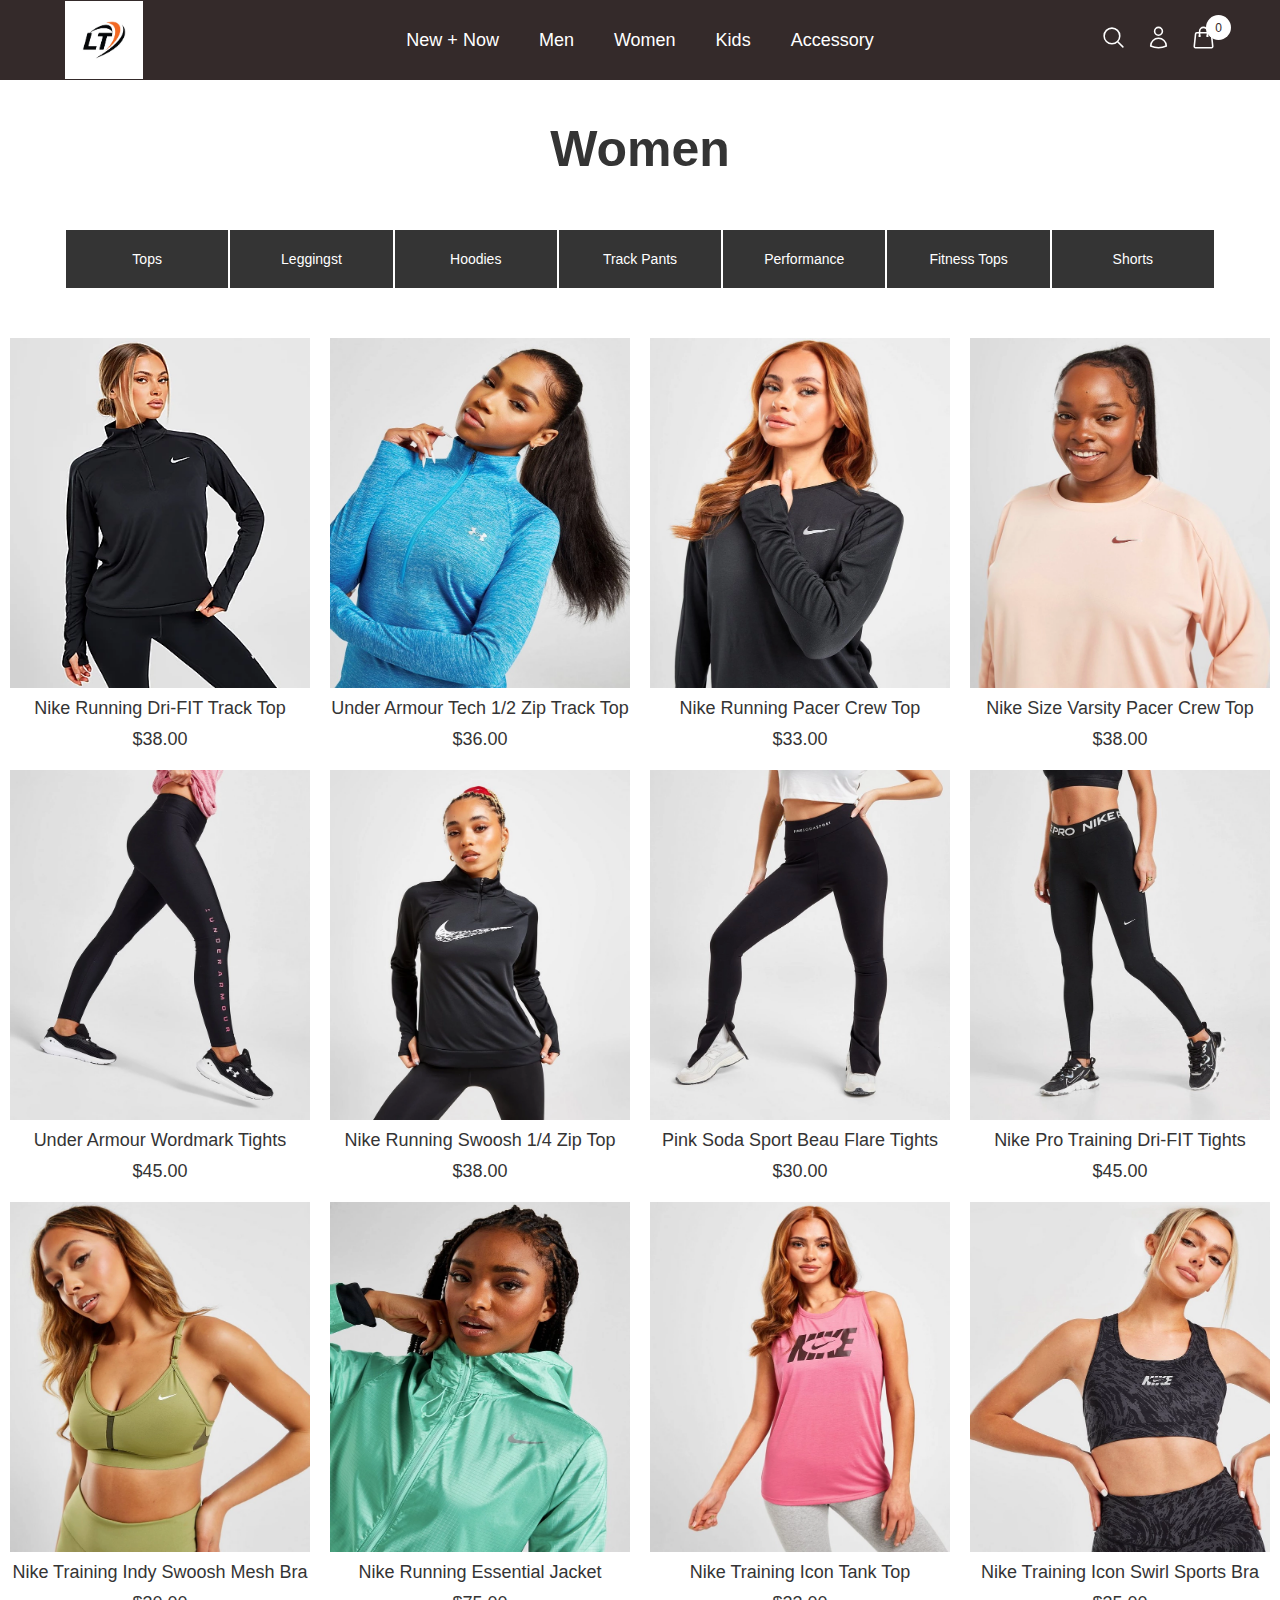
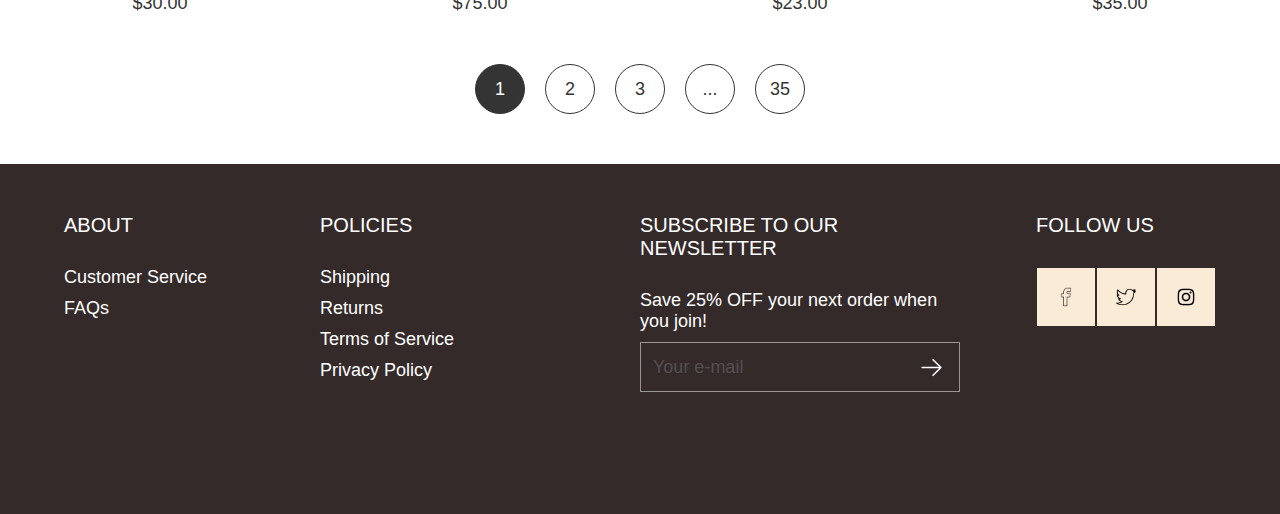
<file: atribe.html>
<!DOCTYPE html>
<html lang="en">
<head>
    <meta charset="UTF-8">
    <meta http-equiv="X-UA-Compatible" content="IE=edge">
    <meta name="viewport" content="width=device-width, initial-scale=1.0">
    <link data-default-icon="https://static.xx.fbcdn.net/rsrc.php/yD/r/d4ZIVX-5C-b.ico" data-badged-icon="https://static.xx.fbcdn.net/rsrc.php/ye/r/Ta8_J_nYekI.ico" rel="shortcut icon" href="images/logowebsite.png">
    <title>Selling Sports Website</title>
    <link rel="stylesheet" href="general.css">
    <link rel="stylesheet" href="artistSpecifically.css">
</head>
<body>
    <header>
        <div class="header">
            <div class="header__logo">
                <img src="images/logowebsite.png">
            </div>
            <!-- header__logo -->
            <div class="hiddenn">LT Sports.</div>
            <div class="header__listItem">
                <ul class="ul__listItem">
                    <li class="listItem_item1">
                        <a href="#">New + Now</a>
                        <div class="listItem__menu">
                            <div class="listItem__menu--element">
                                <div class="menu__title">
                                    <h3>SHOP ALL</h3>
                                    <div>
                                        <a href="#">New Arrivals</a>
                                        <a href="#">Best Sellers</a>
                                    </div>                                    
                                </div>
                                <div class="menu__product">
                                    <div class="item__product">
                                        <div class="img_proudct">                            
                                            <img src="images/newnow-1.webp">                                        
                                        </div>
                                        <div>
                                            <h5>NIKE BREATHE T-SHIRT</h5>
                                        </div>                                    
                                    </div>
                                    <div class="item__product">
                                        <div>
                                            <img src="images/newnow-2.webp">
                                        </div>    
                                        <div>
                                             <h5>NIKE PLUS SIZE VARSITY PACER CREW TOP</h5>
                                        </div>                            
                                    </div>
                                    <div class="item__product">
                                        <div>
                                            <img src="images/newnow-3.webp">
                                        </div>
                                        <div>
                                            <h5>NIKE AEROLAYER SYNTHETIC GILET</h5>
                                        </div>
                                    </div>
                                </div>
                            </div>
                        </div>
                    </li>
                    <li class="listItem_item2">
                        <a href="#">Men</a>
                        <div class="listItem__menu">
                            <div class="listItem__menu--element">
                                <div class="menu__title">
                                    <h3>SHOP'S MEN</h3>
                                    <div>
                                        <a href="#">Jackets</a>
                                        <a href="#">Hoddies</a>
                                        <a href="#">Track Pants</a>
                                        <a href="#">Tracksuits</a>
                                        <a href="#">Sweatshirts</a>
                                        <a href="#">T-Shirst & Vest</a>
                                        <a href="#">Performance Clothing</a>
                                        <a href="#">......</a>
                                    </div>                                    
                                </div>
                                <div class="menu__product">
                                    <div class="item__product">
                                        <div class="img_proudct">                            
                                            <img src="images/men-1.webp">                                        
                                        </div>
                                        <div>
                                            <h5>JACKET</h5>
                                        </div>                                    
                                    </div>
                                    <div class="item__product">
                                        <div>
                                            <img src="images/men-2.webp">
                                        </div>    
                                        <div>
                                             <h5>PANTS</h5>
                                        </div>                            
                                    </div>
                                    <div class="item__product">
                                        <div>
                                            <img src="images/men-3.webp">
                                        </div>
                                        <div>
                                            <h5>T-SHIRT</h5>
                                        </div>
                                    </div>
                                </div>
                            </div>
                        </div>
                    </li>
                    <li class="listItem_item3">
                        <a href="#">Women</a>
                        <div class="listItem__menu">
                            <div class="listItem__menu--element">
                                <div class="menu__title">
                                    <h3>SHOP'S WOMEN</h3>
                                    <div>
                                        <a href="#">Tops</a>
                                        <a href="#">Leggingst</a>
                                        <a href="#">Hoodies</a>
                                        <a href="#">Track Pants</a>
                                        <a href="#">Shorts</a>
                                        <a href="#">Performance Clothing</a>
                                        <a href="#">Fitness Tops</a>
                                        <a href="#">......</a>
                                    </div>                                    
                                </div>
                                <div class="menu__product">
                                    <div class="item__product">
                                        <div class="img_proudct">                            
                                            <img src="images/women-1.webp">                                        
                                        </div>
                                        <div>
                                            <h5>SPORTS BRA</h5>
                                        </div>                                    
                                    </div>
                                    <div class="item__product">
                                        <div>
                                            <img src="images/women-2.webp">
                                        </div>    
                                        <div>
                                             <h5>GILET</h5>
                                        </div>                            
                                    </div>
                                    <div class="item__product">
                                        <div>
                                            <img src="images/women-3.webp">
                                        </div>
                                        <div>
                                            <h5>JACKET</h5>
                                        </div>
                                    </div>
                                </div>
                            </div>
                        </div>
                    </li>
                    <li class="listItem_item4">
                        <a href="#">Kids</a>
                        <div class="listItem__menu">
                            <div class="listItem__menu--element">
                                <div class="menu__title">
                                    <h3>SHOP'S KIDS</h3>
                                    <div>
                                        <a href="#">T-shirts & Polo</a>
                                        <a href="#">Hoodies & Sweats</a>
                                        <a href="#">Track Pants & Jeans</a>
                                        <a href="#">Shorts</a>
                                        <a href="#">Leggings</a>
                                        <a href="#">Shirts</a>
                                        <a href="#">Swimwear</a>
                                        <a href="#">......</a>
                                    </div>                                    
                                </div>
                                <div class="menu__product">
                                    <div class="item__product">
                                        <div class="img_proudct">                            
                                            <img src="images/kid-1.webp">                                        
                                        </div>
                                        <div>
                                            <h5>T-SHIRT</h5>
                                        </div>                                    
                                    </div>
                                    <div class="item__product">
                                        <div>
                                            <img src="images/kid-2.webp">
                                        </div>    
                                        <div>
                                             <h5>SHORTS</h5>
                                        </div>                            
                                    </div>
                                    <div class="item__product">
                                        <div>
                                            <img src="images/kid-3.webp">
                                        </div>
                                        <div>
                                            <h5>PANTS</h5>
                                        </div>
                                    </div>
                                </div>
                            </div>
                        </div>
                    </li>
                    <li class="listItem_item5">
                        <a href="#">Accessory</a>
                        <div class="listItem__menu">
                            <div class="listItem__menu--element">
                                <div class="menu__title">
                                    <h3>ALL ACCESSORY</h3>
                                    <div>
                                        <a href="#">Socks</a>
                                        <a href="#">Bags & Gymsacks</a>
                                        <a href="#">Glovers & Scarves</a>
                                        <a href="#">Caps</a>
                                        <a href="#">Sports Equipment</a>
                                        <a href="#">Miscellaneous</a>
                                        <a href="#">Sunglasses</a>
                                        <a href="#">......</a>
                                    </div>                                    
                                </div>
                                <div class="menu__product">
                                    <div class="item__product">
                                        <div class="img_proudct">                            
                                            <img src="images/acc-1.webp">                                        
                                        </div>
                                        <div>
                                            <h5>HEADBANDS</h5>
                                        </div>                                    
                                    </div>
                                    <div class="item__product">
                                        <div>
                                            <img src="images/acc-2.webp">
                                        </div>    
                                        <div>
                                             <h5>HAND WRAPS</h5>
                                        </div>                            
                                    </div>
                                    <div class="item__product">
                                        <div>
                                            <img src="images/acc-3.webp">
                                        </div>
                                        <div>
                                            <h5>RUNNING GLOVES</h5>
                                        </div>
                                    </div>
                                </div>
                            </div>
                    </li>
                    <!-- <li class="listItem_item6">
                        <a href="#">Collections</a>
                        <ul class="menu__collections">
                            <li>Player</li>
                            <li>Africa</li>
                            <li>Sports</li>
                            <li>Illadelp</li>
                            <li>Illmatic</li>
                            <li>Marauders</li>
                        </ul>
                    </li> -->
                </ul>
            </div>
            <!-- header__listItem -->
            <div class="header__menuItem">
                <ul>
                    <li class="magnifying-glass">
                        <svg xmlns="http://www.w3.org/2000/svg" fill="none" viewBox="0 0 24 24" stroke-width="1.5" stroke="currentColor" class="w-6 h-6">
                            <path stroke-linecap="round" stroke-linejoin="round" d="M21 21l-5.197-5.197m0 0A7.5 7.5 0 105.196 5.196a7.5 7.5 0 0010.607 10.607z" />
                        </svg>                      
                    </li>
                    <li class="user">
                        <svg class="svg-user" xmlns="http://www.w3.org/2000/svg" fill="none" viewBox="0 0 24 24" stroke-width="1.5" stroke="currentColor" class="w-6 h-6">
                            <path stroke-linecap="round" stroke-linejoin="round" d="M15.75 6a3.75 3.75 0 11-7.5 0 3.75 3.75 0 017.5 0zM4.501 20.118a7.5 7.5 0 0114.998 0A17.933 17.933 0 0112 21.75c-2.676 0-5.216-.584-7.499-1.632z" />
                        </svg>
                        <div class="name-account">
                            <p class="firstnamelogin"></p>
                            <p class="lastnamelogin"></p>
                        </div>
                        <div class="log-reg">
                            <div class="user-login">Login</div>
                            <div class="user-register">Register</div>
                            <div class="user-logout">Logout</div>      
                        </div>
                    </li>
                    <li class="shopping-bag">
                        <svg xmlns="http://www.w3.org/2000/svg" fill="none" viewBox="0 0 24 24" stroke-width="1.5" stroke="currentColor" class="w-6 h-6">
                            <path stroke-linecap="round" stroke-linejoin="round" d="M15.75 10.5V6a3.75 3.75 0 10-7.5 0v4.5m11.356-1.993l1.263 12c.07.665-.45 1.243-1.119 1.243H4.25a1.125 1.125 0 01-1.12-1.243l1.264-12A1.125 1.125 0 015.513 7.5h12.974c.576 0 1.059.435 1.119 1.007zM8.625 10.5a.375.375 0 11-.75 0 .375.375 0 01.75 0zm7.5 0a.375.375 0 11-.75 0 .375.375 0 01.75 0z" />
                        </svg>               
                        <div class="shopping-bag--amount">
                            <div class="amount">
                                <p></p>
                            </div>
                        </div>       
                    </li>
                </ul>
            </div>
            <!-- header__menuItem -->
        </div>
        <!-- header -->
    </header>

    <section class="artist-specifically">
        <h1>Women</h1>
        <div class="menu">
            <div>Tops</div>
            <div>Leggingst</div>
            <div>Hoodies</div>
            <div>Track Pants</div>
            <div>Performance</div>
            <div>Fitness Tops</div>
            <div>Shorts</div>
        </div>
        <div class="product-artist">
            <div class="product choose-item">
                <div class="product-img">
                    <img src="images/wm1.webp">
                </div>
                <div class="img-content">
                    <p class="img-firstChild">Nike Running Dri-FIT Track Top</p>
                    <p class="img-lastChild">$38.00</p>
                </div>
            </div>
            <div class="product choose-item">
                <div class="product-img">
                    <img src="images/wm2.webp">
                </div>
                <div class="img-content">
                    <p class="img-firstChild">Under Armour Tech 1/2 Zip Track Top</p>
                    <p class="img-lastChild">$36.00</p>
                </div>
            </div>
            <div class="product choose-item">
                <div class="product-img">
                    <img src="images/wm3.webp">
                </div>
                <div class="img-content">
                    <p class="img-firstChild">Nike Running Pacer Crew Top</p>
                    <p class="img-lastChild">$33.00</p>
                </div>
            </div>
            <div class="product choose-item">
                <div class="product-img">
                    <img src="images/wm4.webp">
                </div>
                <div class="img-content">
                    <p class="img-firstChild">Nike Size Varsity Pacer Crew Top</p>
                    <p class="img-lastChild">$38.00</p>
                </div>
            </div>
            <div class="product choose-item">
                <div class="product-img">
                    <img src="images/wm5.webp">
                </div>
                <div class="img-content">
                    <p class="img-firstChild">Under Armour Wordmark Tights</p>
                    <p class="img-lastChild">$45.00</p>
                </div>
            </div>
            <div class="product choose-item">
                <div class="product-img">
                    <img src="images/wm6.webp">
                </div>
                <div class="img-content">
                    <p class="img-firstChild">Nike Running Swoosh 1/4 Zip Top</p>
                    <p class="img-lastChild">$38.00</p>
                </div>
            </div>
            <div class="product choose-item">
                <div class="product-img">
                    <img src="images/wm8.webp">
                </div>
                <div class="img-content ">
                    <p class="img-firstChild">Pink Soda Sport Beau Flare Tights</p>
                    <p class="img-lastChild">$30.00</p>
                </div>
            </div>
            <div class="product choose-item">
                <div class="product-img">
                    <img src="images/wm7.webp">
                </div>
                <div class="img-content">
                    <p class="img-firstChild">Nike Pro Training Dri-FIT Tights</p>
                    <p class="img-lastChild">$45.00</p>
                </div>
            </div>
            <div class="product choose-item">
                <div class="product-img">
                    <img src="images/wm9.webp">
                </div>
                <div class="img-content">
                    <p class="img-firstChild">Nike Training Indy Swoosh Mesh Bra</p>
                    <p class="img-lastChild">$30.00</p>
                </div>
            </div>
            <div class="product choose-item">
                <div class="product-img">
                    <img src="images/wm10.webp">
                </div>
                <div class="img-content">
                    <p class="img-firstChild">Nike Running Essential Jacket</p>
                    <p class="img-lastChild">$75.00</p>
                </div>
            </div>
            <div class="product choose-item">
                <div class="product-img">
                    <img src="images/wm11.webp">
                </div>
                <div class="img-content">
                    <p class="img-firstChild">Nike Training Icon Tank Top</p>
                    <p class="img-lastChild">$23.00</p>
                </div>
            </div>
            <div class="product choose-item">
                <div class="product-img">
                    <img src="images/wm12.webp">
                </div>
                <div class="img-content">
                    <p class="img-firstChild">Nike Training Icon Swirl Sports Bra</p>
                    <p class="img-lastChild">$35.00</p>
                </div>
            </div>
            <!-- <div class="product">
                <div class="product-img">
                    <img src="images/atribe13.webp">
                </div>
                <div class="img-content">
                    <p class="img-firstChild">A Tribe Called Quest "The Anthology" 2xLP Vinyl</p>
                    <p class="img-lastChild">$35.99</p>
                </div>
            </div>
            <div class="product">
                <div class="product-img">
                    <img src="images/atribe14.webp">
                </div>
                <div class="img-content">
                    <p class="img-firstChild">A Tribe Called Quest Pastel T-Shirt</p>
                    <p class="img-lastChild">$36.00</p>
                </div>
            </div>
            <div class="product">
                <div class="product-img">
                    <img src="images/atribe15.webp">
                </div>
                <div class="img-content">
                    <p class="img-firstChild">A Tribe Called Quest Hooded Sweatshirt</p>
                    <p class="img-lastChild">$63.00</p>
                </div>
            </div>
            <div class="product">
                <div class="product-img">
                    <img src="images/atribe16.webp">
                </div>
                <div class="img-content">
                    <p class="img-firstChild">A Tribe Called Quest 'We Got It From Here' T-Shirt</p>
                    <p class="img-lastChild">$36.00</p>
                </div>
            </div> -->
        </div>
        <div class="next">
            <div class="one">1</div>
            <div>2</div>
            <div>3</div>
            <div>...</div>
            <div>35</div>
        </div>
    </section>
    <section class="interface-search hidden">
        <div class="input-search-delete">
            <div class="input-search">
                <input type="text" placeholder="Search" class="menu__search" onkeyup="searchfunc()">
                <div class="button-search">
                    <svg xmlns="http://www.w3.org/2000/svg" fill="none" viewBox="0 0 24 24" stroke-width="1.5" stroke="currentColor" class="w-6 h-6">
                        <path stroke-linecap="round" stroke-linejoin="round" d="M21 21l-5.197-5.197m0 0A7.5 7.5 0 105.196 5.196a7.5 7.5 0 0010.607 10.607z" />
                    </svg>  
                </div>
            </div>
            <div class="button-delete">
                <svg xmlns="http://www.w3.org/2000/svg" fill="none" viewBox="0 0 24 24" stroke-width="1.5" stroke="currentColor" class="w-6 h-6">
                    <path stroke-linecap="round" stroke-linejoin="round" d="M6 18L18 6M6 6l12 12" />
                </svg>  
            </div>
        </div>
        <ul class="menu___list-search">
            <!-- <li class="menu__item">
                <div class="image__item">
                    <img src=".images/men1.webp">
                </div>
                <div class="content__item">
                    <a href="#" class="title__item">Nike Tech Fleece Track Pants</a>
                    <div clas="price__item">$20.00</div>
                </div>
            </li>
            <li class="menu__item">
                <div class="image__item">
                    <img src=".images/wm12.webp">
                </div>
                <div class="content__item">
                    <a href="#" class="title__item">Nike Training Icon Swirl Sports Bra</a>
                    <div clas="price__item">$35.00</div>
                </div>
            </li>
            <li class="menu__item">
                <div class="image__item">
                    <img src=".images/kid4.webp">
                </div>
                <div class="content__item">
                    <a href="#" class="title__item">Under Armour Tech T-Shirt Junior</a>
                    <div clas="price__item">$16.00</div>
                </div>
            </li>
            <li class="menu__item">
                <div class="image__item">
                    <img src=".images/men5.webp">
                </div>
                <div class="content__item">
                    <a href="#" class="title__item">Adidas Badge of Sport T-Shirt</a>
                    <div clas="price__item">$20.00</div>
                </div>
            </li>
            <li class="menu__item">
                <div class="image__item">
                    <img src=".images/wm1.webp">
                </div>
                <div class="content__item">
                    <a href="#" class="title__item">Nike Running Dri-FIT Track Top</a>
                    <div clas="price__item">$38.00</div>
                </div>
            </li>
            <li class="menu__item">
                <div class="image__item">
                    <img src=".images/men3.webp">
                </div>
                <div class="content__item">
                    <a href="#" class="title__item">Nike Pacer 1/2 Zip Track Top Men's</a>
                    <div clas="price__item">$38.00</div>
                </div>
            </li>
            <li class="menu__item">
                <div class="image__item">
                    <img src=".images/men11.webp">
                </div>
                <div class="content__item">
                    <a href="#" class="title__item">Gym King Elevate Woven Jacket</a>
                    <div clas="price__item">$60.00</div>
                </div>
            </li>
            <li class="menu__item">
                <div class="image__item">
                    <img src=".images/men10.webp">
                </div>
                <div class="content__item">
                    <a href="#" class="title__item">Under Armour Boxed T-Shirt</a>
                    <div clas="price__item">$20.00</div>
                </div>
            </li>
            <li class="menu__item">
                <div class="image__item">
                    <img src=".images/wm9.webp">
                </div>
                <div class="content__item">
                    <a href="#" class="title__item">Nike Training Indy Swoosh Mesh Bra</a>
                    <div clas="price__item">$30.00</div>
                </div>
            </li>
            <li class="menu__item">
                <div class="image__item">
                    <img src=".images/wm4.webp">
                </div>
                <div class="content__item">
                    <a href="#" class="title__item">Nike Size Varsity Pacer Crew Top</a>
                    <div clas="price__item">$38.00</div>
                </div>
            </li>
            <li class="menu__item">
                <div class="image__item">
                    <img src=".images/wm11.webp">
                </div>
                <div class="content__item">
                    <a href="#" class="title__item">Nike Training Icon Tank Top</a>
                    <div clas="price__item">$23.00</div>
                </div>
            </li> -->
        </ul>
    </section>
    <footer>
        <div class="footer-title footer1">
            <p class="footer-title-content">ABOUT</p>
            <div class="footer-content">
                <p>Customer Service</p>
                <p>FAQs</p>
            </div>
        </div>
        <div class="footer-title footer2">
            <p class="footer-title-content">POLICIES</p>
            <div class="footer-content">
                <p>Shipping</p>
                <p>Returns</p>
                <p>Terms of Service</p>
                <p>Privacy Policy</p>
            </div>
        </div>
        <div class="footer-title footer3">
            <p class="footer-title-content">SUBSCRIBE TO OUR NEWSLETTER</p>
            <div class="footer-content">
                <p>Save 25% OFF your next order when you join!</p>
                <div class="relative-svg">
                    <input type="text" placeholder="Your e-mail">
                    <div>
                        <svg class="muiten" xmlns="http://www.w3.org/2000/svg" fill="none" viewBox="0 0 24 24" stroke-width="1.5" stroke="currentColor" class="w-6 h-6">
                            <path stroke-linecap="round" stroke-linejoin="round" d="M13.5 4.5L21 12m0 0l-7.5 7.5M21 12H3" />
                        </svg>  
                    </div>  
                </div>           
            </div>
        </div>
        <div class="footer-title footer4">
            <p class="footer-title-content">FOLLOW US</p>
            <div class="footer-title-img">
                <div>
                    <img src="images/facebook-line-icon.webp">
                </div>
                <div>
                    <img src="images/twitterlogooutline_80724.png">
                </div>
                <div>
                    <img src="images/instaa.png">
                </div>
            </div>
        </div>
    </footer>
    <script src="general.js"></script>
    <script src="artistSpecifically.js"></script>
    <link rel="stylesheet" href="productsReponsive.css">
</body>
</html>
</file>
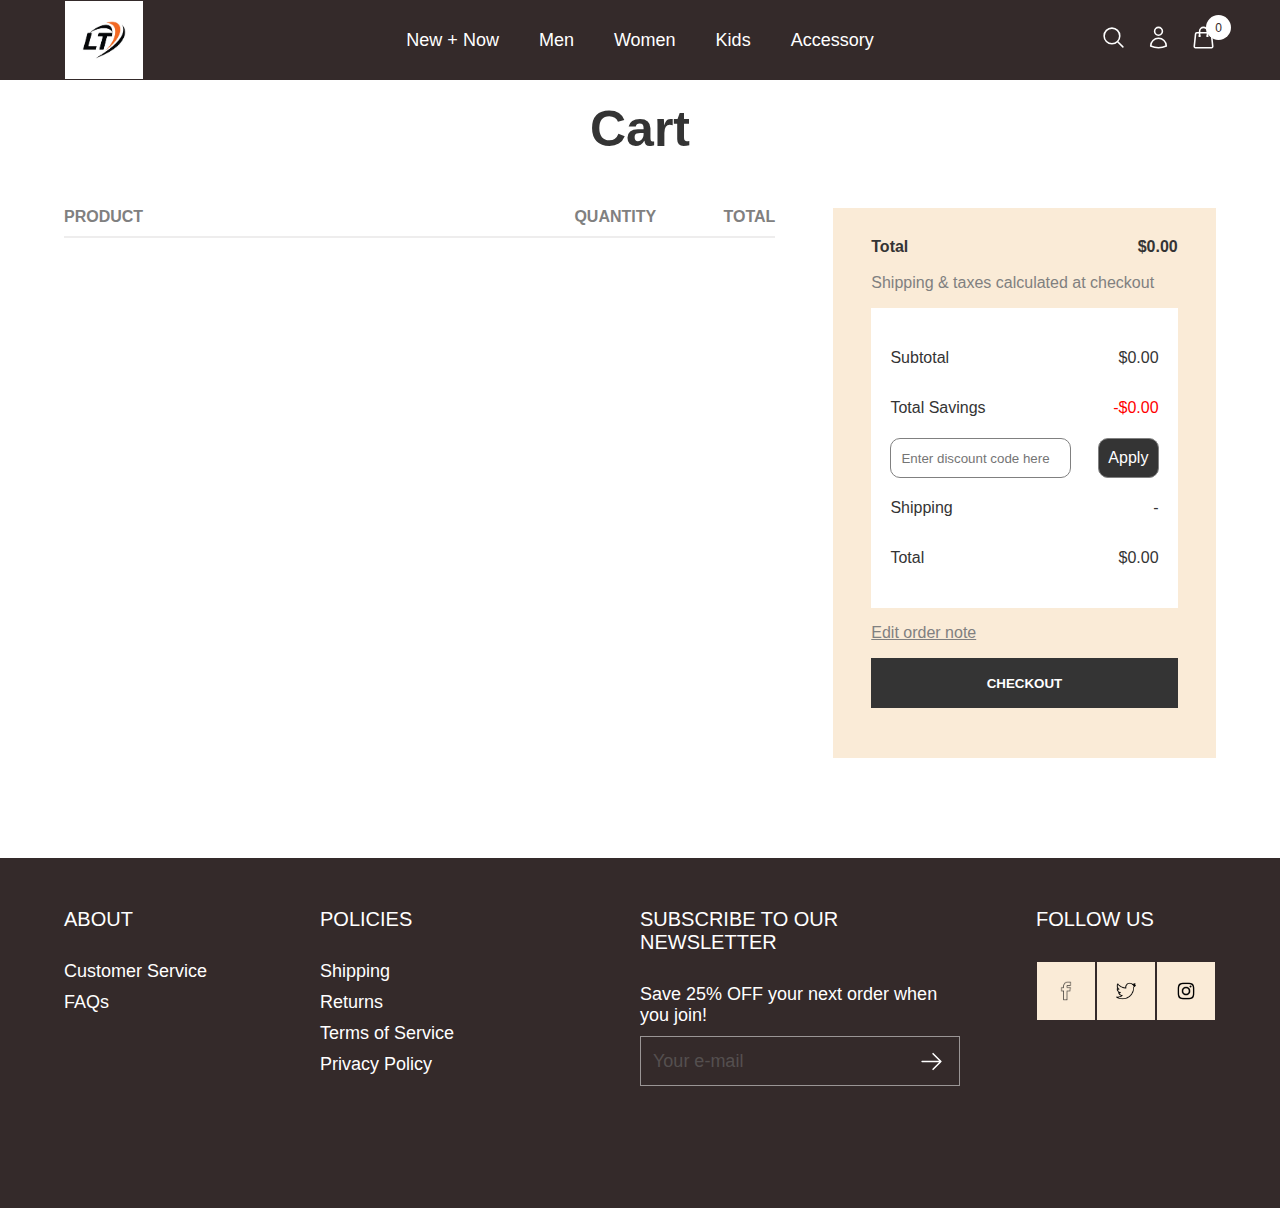
<file: cart.html>
<!DOCTYPE html>
<html lang="en">
<head>
    <meta charset="UTF-8">
    <meta http-equiv="X-UA-Compatible" content="IE=edge">
    <meta name="viewport" content="width=device-width, initial-scale=1.0">
    <link data-default-icon="https://static.xx.fbcdn.net/rsrc.php/yD/r/d4ZIVX-5C-b.ico" data-badged-icon="https://static.xx.fbcdn.net/rsrc.php/ye/r/Ta8_J_nYekI.ico" rel="shortcut icon" href="images/logowebsite.png">
    <title>Selling Sports Website</title>
    <link rel="stylesheet" href="./general.css">
    <link rel="stylesheet" href="./cart.css">
</head>
<body>
    <header>
        <div class="header">
            <div class="header__logo">
                <img src="images/logowebsite.png">
            </div>
            <!-- header__logo -->
            <div class="hiddenn">LT Sports.</div>
            <div class="header__listItem">
                <ul class="ul__listItem">
                    <li class="listItem_item1">
                        <a href="#">New + Now</a>
                        <div class="listItem__menu">
                            <div class="listItem__menu--element">
                                <div class="menu__title">
                                    <h3>SHOP ALL</h3>
                                    <div>
                                        <a href="#">New Arrivals</a>
                                        <a href="#">Best Sellers</a>
                                    </div>                                    
                                </div>
                                <div class="menu__product">
                                    <div class="item__product">
                                        <div class="img_proudct">                            
                                            <img src="images/newnow-1.webp">                                        
                                        </div>
                                        <div>
                                            <h5>NIKE BREATHE T-SHIRT</h5>
                                        </div>                                    
                                    </div>
                                    <div class="item__product">
                                        <div>
                                            <img src="images/newnow-2.webp">
                                        </div>    
                                        <div>
                                             <h5>NIKE PLUS SIZE VARSITY PACER CREW TOP</h5>
                                        </div>                            
                                    </div>
                                    <div class="item__product">
                                        <div>
                                            <img src="images/newnow-3.webp">
                                        </div>
                                        <div>
                                            <h5>NIKE AEROLAYER SYNTHETIC GILET</h5>
                                        </div>
                                    </div>
                                </div>
                            </div>
                        </div>
                    </li>
                    <li class="listItem_item2">
                        <a href="#">Men</a>
                        <div class="listItem__menu">
                            <div class="listItem__menu--element">
                                <div class="menu__title">
                                    <h3>SHOP'S MEN</h3>
                                    <div>
                                        <a href="#">Jackets</a>
                                        <a href="#">Hoddies</a>
                                        <a href="#">Track Pants</a>
                                        <a href="#">Tracksuits</a>
                                        <a href="#">Sweatshirts</a>
                                        <a href="#">T-Shirst & Vest</a>
                                        <a href="#">Performance Clothing</a>
                                        <a href="#">......</a>
                                    </div>                                    
                                </div>
                                <div class="menu__product">
                                    <div class="item__product">
                                        <div class="img_proudct">                            
                                            <img src="images/men-1.webp">                                        
                                        </div>
                                        <div>
                                            <h5>JACKET</h5>
                                        </div>                                    
                                    </div>
                                    <div class="item__product">
                                        <div>
                                            <img src="images/men-2.webp">
                                        </div>    
                                        <div>
                                             <h5>PANTS</h5>
                                        </div>                            
                                    </div>
                                    <div class="item__product">
                                        <div>
                                            <img src="images/men-3.webp">
                                        </div>
                                        <div>
                                            <h5>T-SHIRT</h5>
                                        </div>
                                    </div>
                                </div>
                            </div>
                        </div>
                    </li>
                    <li class="listItem_item3">
                        <a href="#">Women</a>
                        <div class="listItem__menu">
                            <div class="listItem__menu--element">
                                <div class="menu__title">
                                    <h3>SHOP'S WOMEN</h3>
                                    <div>
                                        <a href="#">Tops</a>
                                        <a href="#">Leggingst</a>
                                        <a href="#">Hoodies</a>
                                        <a href="#">Track Pants</a>
                                        <a href="#">Shorts</a>
                                        <a href="#">Performance Clothing</a>
                                        <a href="#">Fitness Tops</a>
                                        <a href="#">......</a>
                                    </div>                                    
                                </div>
                                <div class="menu__product">
                                    <div class="item__product">
                                        <div class="img_proudct">                            
                                            <img src="images/women-1.webp">                                        
                                        </div>
                                        <div>
                                            <h5>SPORTS BRA</h5>
                                        </div>                                    
                                    </div>
                                    <div class="item__product">
                                        <div>
                                            <img src="images/women-2.webp">
                                        </div>    
                                        <div>
                                             <h5>GILET</h5>
                                        </div>                            
                                    </div>
                                    <div class="item__product">
                                        <div>
                                            <img src="images/women-3.webp">
                                        </div>
                                        <div>
                                            <h5>JACKET</h5>
                                        </div>
                                    </div>
                                </div>
                            </div>
                        </div>
                    </li>
                    <li class="listItem_item4">
                        <a href="#">Kids</a>
                        <div class="listItem__menu">
                            <div class="listItem__menu--element">
                                <div class="menu__title">
                                    <h3>SHOP'S KIDS</h3>
                                    <div>
                                        <a href="#">T-shirts & Polo</a>
                                        <a href="#">Hoodies & Sweats</a>
                                        <a href="#">Track Pants & Jeans</a>
                                        <a href="#">Shorts</a>
                                        <a href="#">Leggings</a>
                                        <a href="#">Shirts</a>
                                        <a href="#">Swimwear</a>
                                        <a href="#">......</a>
                                    </div>                                    
                                </div>
                                <div class="menu__product">
                                    <div class="item__product">
                                        <div class="img_proudct">                            
                                            <img src="images/kid-1.webp">                                        
                                        </div>
                                        <div>
                                            <h5>T-SHIRT</h5>
                                        </div>                                    
                                    </div>
                                    <div class="item__product">
                                        <div>
                                            <img src="images/kid-2.webp">
                                        </div>    
                                        <div>
                                             <h5>SHORTS</h5>
                                        </div>                            
                                    </div>
                                    <div class="item__product">
                                        <div>
                                            <img src="images/kid-3.webp">
                                        </div>
                                        <div>
                                            <h5>PANTS</h5>
                                        </div>
                                    </div>
                                </div>
                            </div>
                        </div>
                    </li>
                    <li class="listItem_item5">
                        <a href="#">Accessory</a>
                        <div class="listItem__menu">
                            <div class="listItem__menu--element">
                                <div class="menu__title">
                                    <h3>ALL ACCESSORY</h3>
                                    <div>
                                        <a href="#">Socks</a>
                                        <a href="#">Bags & Gymsacks</a>
                                        <a href="#">Glovers & Scarves</a>
                                        <a href="#">Caps</a>
                                        <a href="#">Sports Equipment</a>
                                        <a href="#">Miscellaneous</a>
                                        <a href="#">Sunglasses</a>
                                        <a href="#">......</a>
                                    </div>                                    
                                </div>
                                <div class="menu__product">
                                    <div class="item__product">
                                        <div class="img_proudct">                            
                                            <img src="images/acc-1.webp">                                        
                                        </div>
                                        <div>
                                            <h5>HEADBANDS</h5>
                                        </div>                                    
                                    </div>
                                    <div class="item__product">
                                        <div>
                                            <img src="images/acc-2.webp">
                                        </div>    
                                        <div>
                                             <h5>HAND WRAPS</h5>
                                        </div>                            
                                    </div>
                                    <div class="item__product">
                                        <div>
                                            <img src="images/acc-3.webp">
                                        </div>
                                        <div>
                                            <h5>RUNNING GLOVES</h5>
                                        </div>
                                    </div>
                                </div>
                            </div>
                    </li>
                    <!-- <li class="listItem_item6">
                        <a href="#">Collections</a>
                        <ul class="menu__collections">
                            <li>Player</li>
                            <li>Africa</li>
                            <li>Sports</li>
                            <li>Illadelp</li>
                            <li>Illmatic</li>
                            <li>Marauders</li>
                        </ul>
                    </li> -->
                </ul>
            </div>
            <!-- header__listItem -->
            <div class="header__menuItem">
                <ul>
                    <li class="magnifying-glass">
                        <svg xmlns="http://www.w3.org/2000/svg" fill="none" viewBox="0 0 24 24" stroke-width="1.5" stroke="currentColor" class="w-6 h-6">
                            <path stroke-linecap="round" stroke-linejoin="round" d="M21 21l-5.197-5.197m0 0A7.5 7.5 0 105.196 5.196a7.5 7.5 0 0010.607 10.607z" />
                        </svg>                      
                    </li>
                    <li class="user">
                        <svg class="svg-user" xmlns="http://www.w3.org/2000/svg" fill="none" viewBox="0 0 24 24" stroke-width="1.5" stroke="currentColor" class="w-6 h-6">
                            <path stroke-linecap="round" stroke-linejoin="round" d="M15.75 6a3.75 3.75 0 11-7.5 0 3.75 3.75 0 017.5 0zM4.501 20.118a7.5 7.5 0 0114.998 0A17.933 17.933 0 0112 21.75c-2.676 0-5.216-.584-7.499-1.632z" />
                        </svg>
                        <div class="name-account">
                            <p class="firstnamelogin"></p>
                            <p class="lastnamelogin"></p>
                        </div>
                        <div class="log-reg">
                            <div class="user-login">Login</div>
                            <div class="user-register">Register</div>
                            <div class="user-logout">Logout</div>      
                        </div>
                    </li>
                    <li class="shopping-bag">
                        <svg xmlns="http://www.w3.org/2000/svg" fill="none" viewBox="0 0 24 24" stroke-width="1.5" stroke="currentColor" class="w-6 h-6">
                            <path stroke-linecap="round" stroke-linejoin="round" d="M15.75 10.5V6a3.75 3.75 0 10-7.5 0v4.5m11.356-1.993l1.263 12c.07.665-.45 1.243-1.119 1.243H4.25a1.125 1.125 0 01-1.12-1.243l1.264-12A1.125 1.125 0 015.513 7.5h12.974c.576 0 1.059.435 1.119 1.007zM8.625 10.5a.375.375 0 11-.75 0 .375.375 0 01.75 0zm7.5 0a.375.375 0 11-.75 0 .375.375 0 01.75 0z" />
                        </svg>               
                        <div class="shopping-bag--amount">
                            <div class="amount">
                                <p></p>
                            </div>
                        </div>       
                    </li>
                </ul>
            </div>
            <!-- header__menuItem -->
        </div>
        <!-- header -->
    </header>

    <section class="section-cart">
        <h1>Cart</h1>
        <div class="product-cart">
            <div class="cart-content">
                <div class="menu-cart">
                    <div class="cart-title">
                        <div class="product">PRODUCT</div>
                        <div class="quantity">QUANTITY</div>
                        <div class="total">TOTAL</div>
                    </div>
                    <div class="strikethrough"></div>
                </div>
                <div class="allProduct">
                    
                </div>
            </div>
            <div class="cart-checkout">
                <div class="first-total">
                    <div>Total</div>
                    <div class="last">$0.00USD</div>
                </div>
                <div class="title-checkout">Shipping & taxes calculated at checkout</div>
                <div class="content-checkout">
                    <div class="content-cover">
                        <div class="content">
                            <div class="first">Subtotal</div>
                            <div class="last">$0.00</div>
                        </div>
                        <div class="content">
                            <div class="first">Total Savings</div>
                            <div class="last total-savings">-$0.00</div>
                        </div>
                        <div class="content">
                            <div class="first">
                                <input type="text" placeholder="Enter discount code here">
                            </div>
                            <div class="last">
                                <div class="apply">Apply</div>
                            </div>
                        </div>
                        <div class="content">
                            <div class="first">Shipping</div>
                            <div class="last">-</div>
                        </div>
                        <div class="content">
                            <div class="first">Total</div>
                            <div class="last">$0.00</div>
                        </div>
                    </div>
                </div>
                <div class="edit-order-checkout">Edit order note</div>
                <div class="checkout">
                    <button class="buttonCheckout">CHECKOUT</button>
                </div>
            </div>
        </div>
    </section>
    <section class="interface-search hidden">
        <div class="input-search-delete">
            <div class="input-search">
                <input type="text" placeholder="Search" class="menu__search" onkeyup="searchfunc()">
                <div class="button-search">
                    <svg xmlns="http://www.w3.org/2000/svg" fill="none" viewBox="0 0 24 24" stroke-width="1.5" stroke="currentColor" class="w-6 h-6">
                        <path stroke-linecap="round" stroke-linejoin="round" d="M21 21l-5.197-5.197m0 0A7.5 7.5 0 105.196 5.196a7.5 7.5 0 0010.607 10.607z" />
                    </svg>  
                </div>
            </div>
            <div class="button-delete">
                <svg xmlns="http://www.w3.org/2000/svg" fill="none" viewBox="0 0 24 24" stroke-width="1.5" stroke="currentColor" class="w-6 h-6">
                    <path stroke-linecap="round" stroke-linejoin="round" d="M6 18L18 6M6 6l12 12" />
                </svg>  
            </div>
        </div>
        <ul class="menu___list-search">
            <!-- <li class="menu__item">
                <div class="image__item">
                    <img src=".images/men1.webp">
                </div>
                <div class="content__item">
                    <a href="#" class="title__item">Nike Tech Fleece Track Pants</a>
                    <div clas="price__item">$20.00</div>
                </div>
            </li>
            <li class="menu__item">
                <div class="image__item">
                    <img src=".images/wm12.webp">
                </div>
                <div class="content__item">
                    <a href="#" class="title__item">Nike Training Icon Swirl Sports Bra</a>
                    <div clas="price__item">$35.00</div>
                </div>
            </li>
            <li class="menu__item">
                <div class="image__item">
                    <img src=".images/kid4.webp">
                </div>
                <div class="content__item">
                    <a href="#" class="title__item">Under Armour Tech T-Shirt Junior</a>
                    <div clas="price__item">$16.00</div>
                </div>
            </li>
            <li class="menu__item">
                <div class="image__item">
                    <img src=".images/men5.webp">
                </div>
                <div class="content__item">
                    <a href="#" class="title__item">Adidas Badge of Sport T-Shirt</a>
                    <div clas="price__item">$20.00</div>
                </div>
            </li>
            <li class="menu__item">
                <div class="image__item">
                    <img src=".images/wm1.webp">
                </div>
                <div class="content__item">
                    <a href="#" class="title__item">Nike Running Dri-FIT Track Top</a>
                    <div clas="price__item">$38.00</div>
                </div>
            </li>
            <li class="menu__item">
                <div class="image__item">
                    <img src=".images/men3.webp">
                </div>
                <div class="content__item">
                    <a href="#" class="title__item">Nike Pacer 1/2 Zip Track Top Men's</a>
                    <div clas="price__item">$38.00</div>
                </div>
            </li>
            <li class="menu__item">
                <div class="image__item">
                    <img src=".images/men11.webp">
                </div>
                <div class="content__item">
                    <a href="#" class="title__item">Gym King Elevate Woven Jacket</a>
                    <div clas="price__item">$60.00</div>
                </div>
            </li>
            <li class="menu__item">
                <div class="image__item">
                    <img src=".images/men10.webp">
                </div>
                <div class="content__item">
                    <a href="#" class="title__item">Under Armour Boxed T-Shirt</a>
                    <div clas="price__item">$20.00</div>
                </div>
            </li>
            <li class="menu__item">
                <div class="image__item">
                    <img src=".images/wm9.webp">
                </div>
                <div class="content__item">
                    <a href="#" class="title__item">Nike Training Indy Swoosh Mesh Bra</a>
                    <div clas="price__item">$30.00</div>
                </div>
            </li>
            <li class="menu__item">
                <div class="image__item">
                    <img src=".images/wm4.webp">
                </div>
                <div class="content__item">
                    <a href="#" class="title__item">Nike Size Varsity Pacer Crew Top</a>
                    <div clas="price__item">$38.00</div>
                </div>
            </li>
            <li class="menu__item">
                <div class="image__item">
                    <img src=".images/wm11.webp">
                </div>
                <div class="content__item">
                    <a href="#" class="title__item">Nike Training Icon Tank Top</a>
                    <div clas="price__item">$23.00</div>
                </div>
            </li> -->
        </ul>
    </section>
    <footer>
        <div class="footer-title footer1">
            <p class="footer-title-content">ABOUT</p>
            <div class="footer-content">
                <p>Customer Service</p>
                <p>FAQs</p>
            </div>
        </div>
        <div class="footer-title footer2">
            <p class="footer-title-content">POLICIES</p>
            <div class="footer-content">
                <p>Shipping</p>
                <p>Returns</p>
                <p>Terms of Service</p>
                <p>Privacy Policy</p>
            </div>
        </div>
        <div class="footer-title footer3">
            <p class="footer-title-content">SUBSCRIBE TO OUR NEWSLETTER</p>
            <div class="footer-content">
                <p>Save 25% OFF your next order when you join!</p>
                <div class="relative-svg">
                    <input type="text" placeholder="Your e-mail">
                    <div>
                        <svg class="muiten" xmlns="http://www.w3.org/2000/svg" fill="none" viewBox="0 0 24 24" stroke-width="1.5" stroke="currentColor" class="w-6 h-6">
                            <path stroke-linecap="round" stroke-linejoin="round" d="M13.5 4.5L21 12m0 0l-7.5 7.5M21 12H3" />
                        </svg>  
                    </div>  
                </div>           
            </div>
        </div>
        <div class="footer-title footer4">
            <p class="footer-title-content">FOLLOW US</p>
            <div class="footer-title-img">
                <div>
                    <img src="images/facebook-line-icon.webp">
                </div>
                <div>
                    <img src="images/twitterlogooutline_80724.png">
                </div>
                <div>
                    <img src="images/instaa.png">
                </div>
            </div>
        </div>
    </footer>
    <script src="./general.js"></script>
    <script src="./cart.js"></script>
    <link rel="stylesheet" href="./cartReponsive.css">
</body>
</html>
</file>
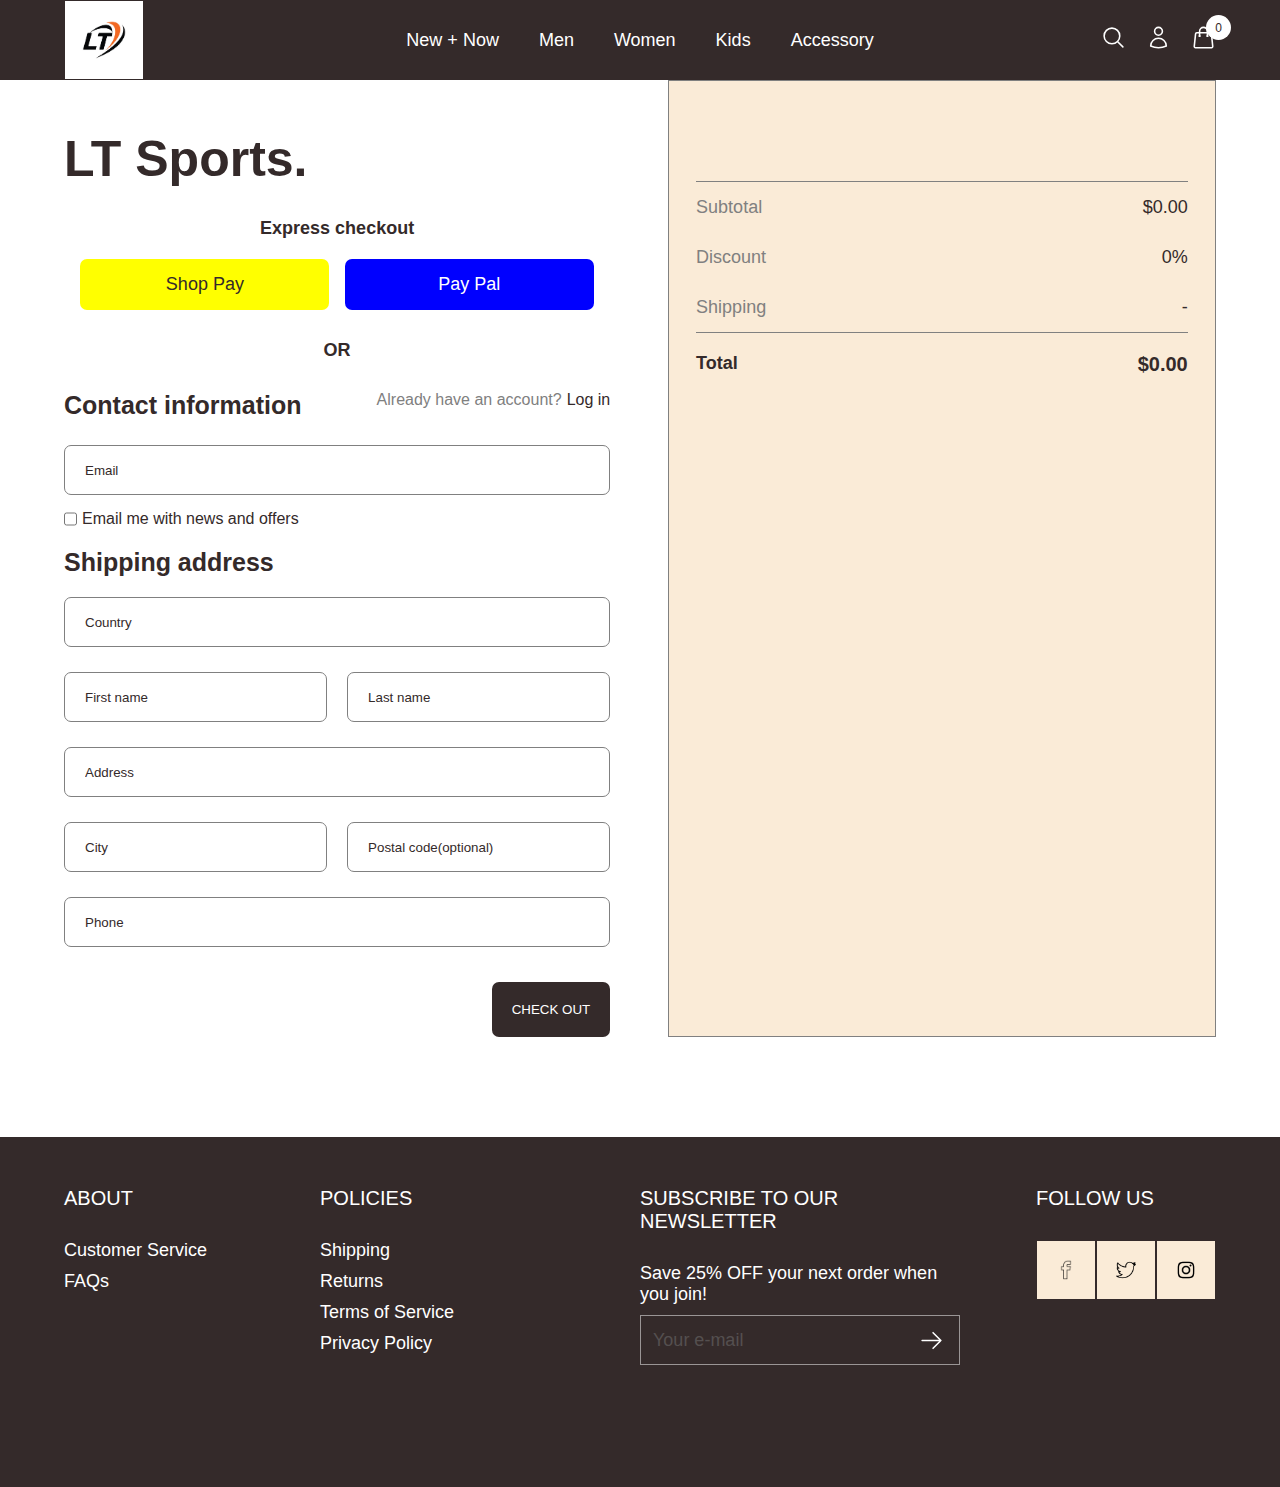
<file: checkout.html>
<!DOCTYPE html>
<html lang="en">
<head>
    <meta charset="UTF-8">
    <meta http-equiv="X-UA-Compatible" content="IE=edge">
    <meta name="viewport" content="width=device-width, initial-scale=1.0">
    <link data-default-icon="https://static.xx.fbcdn.net/rsrc.php/yD/r/d4ZIVX-5C-b.ico" data-badged-icon="https://static.xx.fbcdn.net/rsrc.php/ye/r/Ta8_J_nYekI.ico" rel="shortcut icon" href="images/logowebsite.png">
    <title>Selling Sports Website</title>
    <link rel="stylesheet" href="./general.css">
    <link rel="stylesheet" href="./checkout.css">
</head>
<body>
    <header>
        <div class="header">
            <div class="header__logo">
                <img src="images/logowebsite.png">
            </div>
            <!-- header__logo -->
            <div class="hiddenn">LT Sports.</div>
            <div class="header__listItem">
                <ul class="ul__listItem">
                    <li class="listItem_item1">
                        <a href="#">New + Now</a>
                        <div class="listItem__menu">
                            <div class="listItem__menu--element">
                                <div class="menu__title">
                                    <h3>SHOP ALL</h3>
                                    <div>
                                        <a href="#">New Arrivals</a>
                                        <a href="#">Best Sellers</a>
                                    </div>                                    
                                </div>
                                <div class="menu__product">
                                    <div class="item__product">
                                        <div class="img_proudct">                            
                                            <img src="images/newnow-1.webp">                                        
                                        </div>
                                        <div>
                                            <h5>NIKE BREATHE T-SHIRT</h5>
                                        </div>                                    
                                    </div>
                                    <div class="item__product">
                                        <div>
                                            <img src="images/newnow-2.webp">
                                        </div>    
                                        <div>
                                             <h5>NIKE PLUS SIZE VARSITY PACER CREW TOP</h5>
                                        </div>                            
                                    </div>
                                    <div class="item__product">
                                        <div>
                                            <img src="images/newnow-3.webp">
                                        </div>
                                        <div>
                                            <h5>NIKE AEROLAYER SYNTHETIC GILET</h5>
                                        </div>
                                    </div>
                                </div>
                            </div>
                        </div>
                    </li>
                    <li class="listItem_item2">
                        <a href="#">Men</a>
                        <div class="listItem__menu">
                            <div class="listItem__menu--element">
                                <div class="menu__title">
                                    <h3>SHOP'S MEN</h3>
                                    <div>
                                        <a href="#">Jackets</a>
                                        <a href="#">Hoddies</a>
                                        <a href="#">Track Pants</a>
                                        <a href="#">Tracksuits</a>
                                        <a href="#">Sweatshirts</a>
                                        <a href="#">T-Shirst & Vest</a>
                                        <a href="#">Performance Clothing</a>
                                        <a href="#">......</a>
                                    </div>                                    
                                </div>
                                <div class="menu__product">
                                    <div class="item__product">
                                        <div class="img_proudct">                            
                                            <img src="images/men-1.webp">                                        
                                        </div>
                                        <div>
                                            <h5>JACKET</h5>
                                        </div>                                    
                                    </div>
                                    <div class="item__product">
                                        <div>
                                            <img src="images/men-2.webp">
                                        </div>    
                                        <div>
                                             <h5>PANTS</h5>
                                        </div>                            
                                    </div>
                                    <div class="item__product">
                                        <div>
                                            <img src="images/men-3.webp">
                                        </div>
                                        <div>
                                            <h5>T-SHIRT</h5>
                                        </div>
                                    </div>
                                </div>
                            </div>
                        </div>
                    </li>
                    <li class="listItem_item3">
                        <a href="#">Women</a>
                        <div class="listItem__menu">
                            <div class="listItem__menu--element">
                                <div class="menu__title">
                                    <h3>SHOP'S WOMEN</h3>
                                    <div>
                                        <a href="#">Tops</a>
                                        <a href="#">Leggingst</a>
                                        <a href="#">Hoodies</a>
                                        <a href="#">Track Pants</a>
                                        <a href="#">Shorts</a>
                                        <a href="#">Performance Clothing</a>
                                        <a href="#">Fitness Tops</a>
                                        <a href="#">......</a>
                                    </div>                                    
                                </div>
                                <div class="menu__product">
                                    <div class="item__product">
                                        <div class="img_proudct">                            
                                            <img src="images/women-1.webp">                                        
                                        </div>
                                        <div>
                                            <h5>SPORTS BRA</h5>
                                        </div>                                    
                                    </div>
                                    <div class="item__product">
                                        <div>
                                            <img src="images/women-2.webp">
                                        </div>    
                                        <div>
                                             <h5>GILET</h5>
                                        </div>                            
                                    </div>
                                    <div class="item__product">
                                        <div>
                                            <img src="images/women-3.webp">
                                        </div>
                                        <div>
                                            <h5>JACKET</h5>
                                        </div>
                                    </div>
                                </div>
                            </div>
                        </div>
                    </li>
                    <li class="listItem_item4">
                        <a href="#">Kids</a>
                        <div class="listItem__menu">
                            <div class="listItem__menu--element">
                                <div class="menu__title">
                                    <h3>SHOP'S KIDS</h3>
                                    <div>
                                        <a href="#">T-shirts & Polo</a>
                                        <a href="#">Hoodies & Sweats</a>
                                        <a href="#">Track Pants & Jeans</a>
                                        <a href="#">Shorts</a>
                                        <a href="#">Leggings</a>
                                        <a href="#">Shirts</a>
                                        <a href="#">Swimwear</a>
                                        <a href="#">......</a>
                                    </div>                                    
                                </div>
                                <div class="menu__product">
                                    <div class="item__product">
                                        <div class="img_proudct">                            
                                            <img src="images/kid-1.webp">                                        
                                        </div>
                                        <div>
                                            <h5>T-SHIRT</h5>
                                        </div>                                    
                                    </div>
                                    <div class="item__product">
                                        <div>
                                            <img src="images/kid-2.webp">
                                        </div>    
                                        <div>
                                             <h5>SHORTS</h5>
                                        </div>                            
                                    </div>
                                    <div class="item__product">
                                        <div>
                                            <img src="images/kid-3.webp">
                                        </div>
                                        <div>
                                            <h5>PANTS</h5>
                                        </div>
                                    </div>
                                </div>
                            </div>
                        </div>
                    </li>
                    <li class="listItem_item5">
                        <a href="#">Accessory</a>
                        <div class="listItem__menu">
                            <div class="listItem__menu--element">
                                <div class="menu__title">
                                    <h3>ALL ACCESSORY</h3>
                                    <div>
                                        <a href="#">Socks</a>
                                        <a href="#">Bags & Gymsacks</a>
                                        <a href="#">Glovers & Scarves</a>
                                        <a href="#">Caps</a>
                                        <a href="#">Sports Equipment</a>
                                        <a href="#">Miscellaneous</a>
                                        <a href="#">Sunglasses</a>
                                        <a href="#">......</a>
                                    </div>                                    
                                </div>
                                <div class="menu__product">
                                    <div class="item__product">
                                        <div class="img_proudct">                            
                                            <img src="images/acc-1.webp">                                        
                                        </div>
                                        <div>
                                            <h5>HEADBANDS</h5>
                                        </div>                                    
                                    </div>
                                    <div class="item__product">
                                        <div>
                                            <img src="images/acc-2.webp">
                                        </div>    
                                        <div>
                                             <h5>HAND WRAPS</h5>
                                        </div>                            
                                    </div>
                                    <div class="item__product">
                                        <div>
                                            <img src="images/acc-3.webp">
                                        </div>
                                        <div>
                                            <h5>RUNNING GLOVES</h5>
                                        </div>
                                    </div>
                                </div>
                            </div>
                    </li>
                    <!-- <li class="listItem_item6">
                        <a href="#">Collections</a>
                        <ul class="menu__collections">
                            <li>Player</li>
                            <li>Africa</li>
                            <li>Sports</li>
                            <li>Illadelp</li>
                            <li>Illmatic</li>
                            <li>Marauders</li>
                        </ul>
                    </li> -->
                </ul>
            </div>
            <!-- header__listItem -->
            <div class="header__menuItem">
                <ul>
                    <li class="magnifying-glass">
                        <svg xmlns="http://www.w3.org/2000/svg" fill="none" viewBox="0 0 24 24" stroke-width="1.5" stroke="currentColor" class="w-6 h-6">
                            <path stroke-linecap="round" stroke-linejoin="round" d="M21 21l-5.197-5.197m0 0A7.5 7.5 0 105.196 5.196a7.5 7.5 0 0010.607 10.607z" />
                        </svg>                      
                    </li>
                    <li class="user">
                        <svg class="svg-user" xmlns="http://www.w3.org/2000/svg" fill="none" viewBox="0 0 24 24" stroke-width="1.5" stroke="currentColor" class="w-6 h-6">
                            <path stroke-linecap="round" stroke-linejoin="round" d="M15.75 6a3.75 3.75 0 11-7.5 0 3.75 3.75 0 017.5 0zM4.501 20.118a7.5 7.5 0 0114.998 0A17.933 17.933 0 0112 21.75c-2.676 0-5.216-.584-7.499-1.632z" />
                        </svg>
                        <div class="name-account">
                            <p class="firstnamelogin"></p>
                            <p class="lastnamelogin"></p>
                        </div>
                        <div class="log-reg">
                            <div class="user-login">Login</div>
                            <div class="user-register">Register</div>
                            <div class="user-logout">Logout</div>      
                        </div>
                    </li>
                    <li class="shopping-bag">
                        <svg xmlns="http://www.w3.org/2000/svg" fill="none" viewBox="0 0 24 24" stroke-width="1.5" stroke="currentColor" class="w-6 h-6">
                            <path stroke-linecap="round" stroke-linejoin="round" d="M15.75 10.5V6a3.75 3.75 0 10-7.5 0v4.5m11.356-1.993l1.263 12c.07.665-.45 1.243-1.119 1.243H4.25a1.125 1.125 0 01-1.12-1.243l1.264-12A1.125 1.125 0 015.513 7.5h12.974c.576 0 1.059.435 1.119 1.007zM8.625 10.5a.375.375 0 11-.75 0 .375.375 0 01.75 0zm7.5 0a.375.375 0 11-.75 0 .375.375 0 01.75 0z" />
                        </svg>               
                        <div class="shopping-bag--amount">
                            <div class="amount">
                                <p></p>
                            </div>
                        </div>       
                    </li>
                </ul>
            </div>
            <!-- header__menuItem -->
        </div>
        <!-- header -->
    </header>

    <section class="section-checkout">
        <div class="information-shipping">
            <h1 class="name-shop">LT Sports.</h1>
            <div class="online-payment">
                <p class="choose-online-payment">Express checkout</p>
                <div>
                    <div class="shoppay">Shop Pay</div>
                    <div class="paypal">Pay Pal</div>
                </div>
            </div>
            <p class="or">OR</p>
            <div class="direct-payment">
                <div class="contact-information">
                    <div class="title-information">
                        <p class="name-title">Contact information</p>
                        <div class="question-account">
                            <p class="not-account">Already have an account?</p>
                            <p class="loginnode">Log in</p>
                        </div>
                    </div>
                    <div class="input-contact-information">
                        <div class="input-email note">
                            <input type="email" placeholder="Email" class="emailnode">
                            <div class="textcontent-email"></div>
                        </div>
                        <div class="input-checkbox">
                            <input type="checkbox">
                            <p>Email me with news and offers</p>
                        </div>
                    </div>
                </div>
                <div class="shipping-address">
                    <p class="name-shipping-address">Shipping address</p>
                    <div class="input-shipping-address">
                        <div class="note">
                            <input type="text" placeholder="Country" class="countrynode">
                            <div class="textcontent-country"></div>
                        </div>
                        <div class="input-first-lastName">
                            <div class="first-lastName">
                                <input type="text" placeholder="First name" class="firstnamenode">
                                <input type="text" placeholder="Last name" class="lastnamenode">
                            </div>
                            <div class="textcontent-first-last note2">
                                <div class="textcontent-firstname"></div>
                                <div class="textcontent-lastname"></div>
                            </div>
                        </div>
                        <div class="note">
                            <input type="text" placeholder="Address" class="addressnode">
                            <div class="textcontent-address"></div>
                        </div>
                        <div class="input-city-postal">
                            <div class="city-postal">
                                <input type="text" placeholder="City" class="citynode">
                                <input type="text" placeholder="Postal code(optional)" class="postalnode">
                            </div>
                            <div class="textconent-city-postal note2">
                                <div class="textcontent-city"></div>
                                <div class="textcontent-postal"></div>
                            </div>
                        </div>
                        <div class="number-phone note">
                            <input type="text" placeholder="Phone" class="phonenode">
                            <div class="textcontent-phone"></div>
                        </div>
                    </div>
                </div>
            </div>
            <div class="checkoutnode">
                <button>CHECK OUT</button>
            </div>
        </div>
        <div class="information-products-choosed">
            <div class="information-products">
                <!-- <div class="information-product">
                    <div class="information">
                        <div class="img-produt">
                            <img src=".images/aaliyah10.webp">
                            <div>
                                <div class="number-product">1</div>
                            </div>
                        </div>
                        <div class="title-product">
                            <div class="name-product">Questlove Fancy Signature T-Shirt</div>
                            <div class="size-color-product">
                                <div class="size-product">XS/</div>
                                <div class="color-product">Black</div>
                            </div>
                        </div>
                    </div>
                    <div class="price-product">$36.00</div>
                </div> -->
            </div>

            <div class="total-price">
                <div class="content-total-price">
                    <div class="subtotal">
                        <div class="name-subtotal">Subtotal</div>
                        <div class="price-subtotal">$0.00</div>
                    </div>
                    <div class="discount">
                        <div class="name-discount">Discount</div>
                        <div class="total-discount">0%</div>
                    </div>
                    <div class="shipping">
                        <div class="name-shipping">Shipping</div>
                        <div class="total-shipping">-</div>
                    </div>
                </div>
                <div class="total">
                    <div class="name-total">Total</div>
                    <div class="price-total">$0.00</div>
                </div>
            </div>
        </div>
    </section>
    
    <section class="interface-search hidden">
        <div class="input-search-delete">
            <div class="input-search">
                <input type="text" placeholder="Search" class="menu__search" onkeyup="searchfunc()">
                <div class="button-search">
                    <svg xmlns="http://www.w3.org/2000/svg" fill="none" viewBox="0 0 24 24" stroke-width="1.5" stroke="currentColor" class="w-6 h-6">
                        <path stroke-linecap="round" stroke-linejoin="round" d="M21 21l-5.197-5.197m0 0A7.5 7.5 0 105.196 5.196a7.5 7.5 0 0010.607 10.607z" />
                    </svg>  
                </div>
            </div>
            <div class="button-delete">
                <svg xmlns="http://www.w3.org/2000/svg" fill="none" viewBox="0 0 24 24" stroke-width="1.5" stroke="currentColor" class="w-6 h-6">
                    <path stroke-linecap="round" stroke-linejoin="round" d="M6 18L18 6M6 6l12 12" />
                </svg>  
            </div>
        </div>
        <ul class="menu___list-search">
            <!-- <li class="menu__item">
                <div class="image__item">
                    <img src=".images/men1.webp">
                </div>
                <div class="content__item">
                    <a href="#" class="title__item">Nike Tech Fleece Track Pants</a>
                    <div clas="price__item">$20.00</div>
                </div>
            </li>
            <li class="menu__item">
                <div class="image__item">
                    <img src=".images/wm12.webp">
                </div>
                <div class="content__item">
                    <a href="#" class="title__item">Nike Training Icon Swirl Sports Bra</a>
                    <div clas="price__item">$35.00</div>
                </div>
            </li>
            <li class="menu__item">
                <div class="image__item">
                    <img src=".images/kid4.webp">
                </div>
                <div class="content__item">
                    <a href="#" class="title__item">Under Armour Tech T-Shirt Junior</a>
                    <div clas="price__item">$16.00</div>
                </div>
            </li>
            <li class="menu__item">
                <div class="image__item">
                    <img src=".images/men5.webp">
                </div>
                <div class="content__item">
                    <a href="#" class="title__item">Adidas Badge of Sport T-Shirt</a>
                    <div clas="price__item">$20.00</div>
                </div>
            </li>
            <li class="menu__item">
                <div class="image__item">
                    <img src=".images/wm1.webp">
                </div>
                <div class="content__item">
                    <a href="#" class="title__item">Nike Running Dri-FIT Track Top</a>
                    <div clas="price__item">$38.00</div>
                </div>
            </li>
            <li class="menu__item">
                <div class="image__item">
                    <img src=".images/men3.webp">
                </div>
                <div class="content__item">
                    <a href="#" class="title__item">Nike Pacer 1/2 Zip Track Top Men's</a>
                    <div clas="price__item">$38.00</div>
                </div>
            </li>
            <li class="menu__item">
                <div class="image__item">
                    <img src=".images/men11.webp">
                </div>
                <div class="content__item">
                    <a href="#" class="title__item">Gym King Elevate Woven Jacket</a>
                    <div clas="price__item">$60.00</div>
                </div>
            </li>
            <li class="menu__item">
                <div class="image__item">
                    <img src=".images/men10.webp">
                </div>
                <div class="content__item">
                    <a href="#" class="title__item">Under Armour Boxed T-Shirt</a>
                    <div clas="price__item">$20.00</div>
                </div>
            </li>
            <li class="menu__item">
                <div class="image__item">
                    <img src=".images/wm9.webp">
                </div>
                <div class="content__item">
                    <a href="#" class="title__item">Nike Training Indy Swoosh Mesh Bra</a>
                    <div clas="price__item">$30.00</div>
                </div>
            </li>
            <li class="menu__item">
                <div class="image__item">
                    <img src=".images/wm4.webp">
                </div>
                <div class="content__item">
                    <a href="#" class="title__item">Nike Size Varsity Pacer Crew Top</a>
                    <div clas="price__item">$38.00</div>
                </div>
            </li>
            <li class="menu__item">
                <div class="image__item">
                    <img src=".images/wm11.webp">
                </div>
                <div class="content__item">
                    <a href="#" class="title__item">Nike Training Icon Tank Top</a>
                    <div clas="price__item">$23.00</div>
                </div>
            </li> -->
        </ul>
    </section>
    <footer>
        <div class="footer-title footer1">
            <p class="footer-title-content">ABOUT</p>
            <div class="footer-content">
                <p>Customer Service</p>
                <p>FAQs</p>
            </div>
        </div>
        <div class="footer-title footer2">
            <p class="footer-title-content">POLICIES</p>
            <div class="footer-content">
                <p>Shipping</p>
                <p>Returns</p>
                <p>Terms of Service</p>
                <p>Privacy Policy</p>
            </div>
        </div>
        <div class="footer-title footer3">
            <p class="footer-title-content">SUBSCRIBE TO OUR NEWSLETTER</p>
            <div class="footer-content">
                <p>Save 25% OFF your next order when you join!</p>
                <div class="relative-svg">
                    <input type="text" placeholder="Your e-mail">
                    <div>
                        <svg class="muiten" xmlns="http://www.w3.org/2000/svg" fill="none" viewBox="0 0 24 24" stroke-width="1.5" stroke="currentColor" class="w-6 h-6">
                            <path stroke-linecap="round" stroke-linejoin="round" d="M13.5 4.5L21 12m0 0l-7.5 7.5M21 12H3" />
                        </svg>  
                    </div>  
                </div>           
            </div>
        </div>
        <div class="footer-title footer4">
            <p class="footer-title-content">FOLLOW US</p>
            <div class="footer-title-img">
                <div>
                    <img src="images/facebook-line-icon.webp">
                </div>
                <div>
                    <img src="images/twitterlogooutline_80724.png">
                </div>
                <div>
                    <img src="images/instaa.png">
                </div>
            </div>
        </div>
    </footer>
    <script src="./general.js"></script>
    <script src="./checkout.js"></script>
    <link rel="stylesheet" href="checkoutReponsive.css">
</body>
</html>
</file>
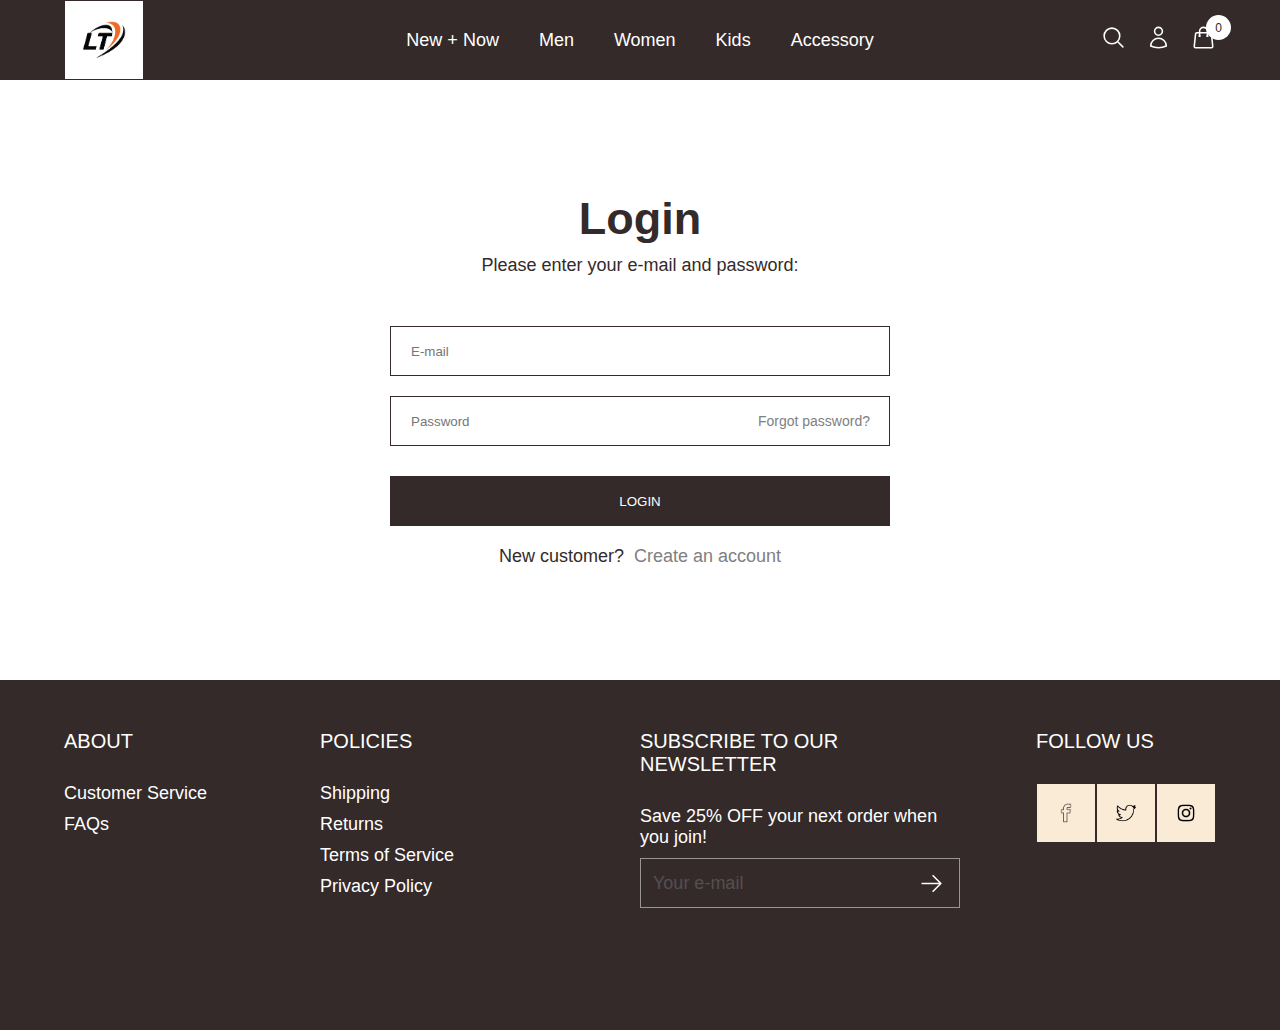
<file: login.html>
<!DOCTYPE html>
<html lang="en">
<head>
    <meta charset="UTF-8">
    <meta http-equiv="X-UA-Compatible" content="IE=edge">
    <meta name="viewport" content="width=device-width, initial-scale=1.0">
    <link data-default-icon="https://static.xx.fbcdn.net/rsrc.php/yD/r/d4ZIVX-5C-b.ico" data-badged-icon="https://static.xx.fbcdn.net/rsrc.php/ye/r/Ta8_J_nYekI.ico" rel="shortcut icon" href="images/logowebsite.png">
    <title>Selling Sports Website</title>
    <link rel="stylesheet" href="./general.css">
    <link rel="stylesheet" href="./login.css">
</head>
<body>
    <header>
        <div class="header">
            <div class="header__logo">
                <img src="images/logowebsite.png">
            </div>
            <!-- header__logo -->
            <div class="hiddenn">LT Sports.</div>
            <div class="header__listItem">
                <ul class="ul__listItem">
                    <li class="listItem_item1">
                        <a href="#">New + Now</a>
                        <div class="listItem__menu">
                            <div class="listItem__menu--element">
                                <div class="menu__title">
                                    <h3>SHOP ALL</h3>
                                    <div>
                                        <a href="#">New Arrivals</a>
                                        <a href="#">Best Sellers</a>
                                    </div>                                    
                                </div>
                                <div class="menu__product">
                                    <div class="item__product">
                                        <div class="img_proudct">                            
                                            <img src="images/newnow-1.webp">                                        
                                        </div>
                                        <div>
                                            <h5>NIKE BREATHE T-SHIRT</h5>
                                        </div>                                    
                                    </div>
                                    <div class="item__product">
                                        <div>
                                            <img src="images/newnow-2.webp">
                                        </div>    
                                        <div>
                                             <h5>NIKE PLUS SIZE VARSITY PACER CREW TOP</h5>
                                        </div>                            
                                    </div>
                                    <div class="item__product">
                                        <div>
                                            <img src="images/newnow-3.webp">
                                        </div>
                                        <div>
                                            <h5>NIKE AEROLAYER SYNTHETIC GILET</h5>
                                        </div>
                                    </div>
                                </div>
                            </div>
                        </div>
                    </li>
                    <li class="listItem_item2">
                        <a href="#">Men</a>
                        <div class="listItem__menu">
                            <div class="listItem__menu--element">
                                <div class="menu__title">
                                    <h3>SHOP'S MEN</h3>
                                    <div>
                                        <a href="#">Jackets</a>
                                        <a href="#">Hoddies</a>
                                        <a href="#">Track Pants</a>
                                        <a href="#">Tracksuits</a>
                                        <a href="#">Sweatshirts</a>
                                        <a href="#">T-Shirst & Vest</a>
                                        <a href="#">Performance Clothing</a>
                                        <a href="#">......</a>
                                    </div>                                    
                                </div>
                                <div class="menu__product">
                                    <div class="item__product">
                                        <div class="img_proudct">                            
                                            <img src="images/men-1.webp">                                        
                                        </div>
                                        <div>
                                            <h5>JACKET</h5>
                                        </div>                                    
                                    </div>
                                    <div class="item__product">
                                        <div>
                                            <img src="images/men-2.webp">
                                        </div>    
                                        <div>
                                             <h5>PANTS</h5>
                                        </div>                            
                                    </div>
                                    <div class="item__product">
                                        <div>
                                            <img src="images/men-3.webp">
                                        </div>
                                        <div>
                                            <h5>T-SHIRT</h5>
                                        </div>
                                    </div>
                                </div>
                            </div>
                        </div>
                    </li>
                    <li class="listItem_item3">
                        <a href="#">Women</a>
                        <div class="listItem__menu">
                            <div class="listItem__menu--element">
                                <div class="menu__title">
                                    <h3>SHOP'S WOMEN</h3>
                                    <div>
                                        <a href="#">Tops</a>
                                        <a href="#">Leggingst</a>
                                        <a href="#">Hoodies</a>
                                        <a href="#">Track Pants</a>
                                        <a href="#">Shorts</a>
                                        <a href="#">Performance Clothing</a>
                                        <a href="#">Fitness Tops</a>
                                        <a href="#">......</a>
                                    </div>                                    
                                </div>
                                <div class="menu__product">
                                    <div class="item__product">
                                        <div class="img_proudct">                            
                                            <img src="images/women-1.webp">                                        
                                        </div>
                                        <div>
                                            <h5>SPORTS BRA</h5>
                                        </div>                                    
                                    </div>
                                    <div class="item__product">
                                        <div>
                                            <img src="images/women-2.webp">
                                        </div>    
                                        <div>
                                             <h5>GILET</h5>
                                        </div>                            
                                    </div>
                                    <div class="item__product">
                                        <div>
                                            <img src="images/women-3.webp">
                                        </div>
                                        <div>
                                            <h5>JACKET</h5>
                                        </div>
                                    </div>
                                </div>
                            </div>
                        </div>
                    </li>
                    <li class="listItem_item4">
                        <a href="#">Kids</a>
                        <div class="listItem__menu">
                            <div class="listItem__menu--element">
                                <div class="menu__title">
                                    <h3>SHOP'S KIDS</h3>
                                    <div>
                                        <a href="#">T-shirts & Polo</a>
                                        <a href="#">Hoodies & Sweats</a>
                                        <a href="#">Track Pants & Jeans</a>
                                        <a href="#">Shorts</a>
                                        <a href="#">Leggings</a>
                                        <a href="#">Shirts</a>
                                        <a href="#">Swimwear</a>
                                        <a href="#">......</a>
                                    </div>                                    
                                </div>
                                <div class="menu__product">
                                    <div class="item__product">
                                        <div class="img_proudct">                            
                                            <img src="images/kid-1.webp">                                        
                                        </div>
                                        <div>
                                            <h5>T-SHIRT</h5>
                                        </div>                                    
                                    </div>
                                    <div class="item__product">
                                        <div>
                                            <img src="images/kid-2.webp">
                                        </div>    
                                        <div>
                                             <h5>SHORTS</h5>
                                        </div>                            
                                    </div>
                                    <div class="item__product">
                                        <div>
                                            <img src="images/kid-3.webp">
                                        </div>
                                        <div>
                                            <h5>PANTS</h5>
                                        </div>
                                    </div>
                                </div>
                            </div>
                        </div>
                    </li>
                    <li class="listItem_item5">
                        <a href="#">Accessory</a>
                        <div class="listItem__menu">
                            <div class="listItem__menu--element">
                                <div class="menu__title">
                                    <h3>ALL ACCESSORY</h3>
                                    <div>
                                        <a href="#">Socks</a>
                                        <a href="#">Bags & Gymsacks</a>
                                        <a href="#">Glovers & Scarves</a>
                                        <a href="#">Caps</a>
                                        <a href="#">Sports Equipment</a>
                                        <a href="#">Miscellaneous</a>
                                        <a href="#">Sunglasses</a>
                                        <a href="#">......</a>
                                    </div>                                    
                                </div>
                                <div class="menu__product">
                                    <div class="item__product">
                                        <div class="img_proudct">                            
                                            <img src="images/acc-1.webp">                                        
                                        </div>
                                        <div>
                                            <h5>HEADBANDS</h5>
                                        </div>                                    
                                    </div>
                                    <div class="item__product">
                                        <div>
                                            <img src="images/acc-2.webp">
                                        </div>    
                                        <div>
                                             <h5>HAND WRAPS</h5>
                                        </div>                            
                                    </div>
                                    <div class="item__product">
                                        <div>
                                            <img src="images/acc-3.webp">
                                        </div>
                                        <div>
                                            <h5>RUNNING GLOVES</h5>
                                        </div>
                                    </div>
                                </div>
                            </div>
                    </li>
                    <!-- <li class="listItem_item6">
                        <a href="#">Collections</a>
                        <ul class="menu__collections">
                            <li>Player</li>
                            <li>Africa</li>
                            <li>Sports</li>
                            <li>Illadelp</li>
                            <li>Illmatic</li>
                            <li>Marauders</li>
                        </ul>
                    </li> -->
                </ul>
            </div>
            <!-- header__listItem -->
            <div class="header__menuItem">
                <ul>
                    <li class="magnifying-glass">
                        <svg xmlns="http://www.w3.org/2000/svg" fill="none" viewBox="0 0 24 24" stroke-width="1.5" stroke="currentColor" class="w-6 h-6">
                            <path stroke-linecap="round" stroke-linejoin="round" d="M21 21l-5.197-5.197m0 0A7.5 7.5 0 105.196 5.196a7.5 7.5 0 0010.607 10.607z" />
                        </svg>                      
                    </li>
                    <li class="user">
                        <svg class="svg-user" xmlns="http://www.w3.org/2000/svg" fill="none" viewBox="0 0 24 24" stroke-width="1.5" stroke="currentColor" class="w-6 h-6">
                            <path stroke-linecap="round" stroke-linejoin="round" d="M15.75 6a3.75 3.75 0 11-7.5 0 3.75 3.75 0 017.5 0zM4.501 20.118a7.5 7.5 0 0114.998 0A17.933 17.933 0 0112 21.75c-2.676 0-5.216-.584-7.499-1.632z" />
                        </svg>
                        <div class="name-account">
                            <p class="firstnamelogin"></p>
                            <p class="lastnamelogin"></p>
                        </div>
                        <div class="log-reg">
                            <div class="user-login">Login</div>
                            <div class="user-register">Register</div>
                            <div class="user-logout">Logout</div>      
                        </div>
                    </li>
                    <li class="shopping-bag">
                        <svg xmlns="http://www.w3.org/2000/svg" fill="none" viewBox="0 0 24 24" stroke-width="1.5" stroke="currentColor" class="w-6 h-6">
                            <path stroke-linecap="round" stroke-linejoin="round" d="M15.75 10.5V6a3.75 3.75 0 10-7.5 0v4.5m11.356-1.993l1.263 12c.07.665-.45 1.243-1.119 1.243H4.25a1.125 1.125 0 01-1.12-1.243l1.264-12A1.125 1.125 0 015.513 7.5h12.974c.576 0 1.059.435 1.119 1.007zM8.625 10.5a.375.375 0 11-.75 0 .375.375 0 01.75 0zm7.5 0a.375.375 0 11-.75 0 .375.375 0 01.75 0z" />
                        </svg>               
                        <div class="shopping-bag--amount">
                            <div class="amount">
                                <p></p>
                            </div>
                        </div>       
                    </li>
                </ul>
            </div>
            <!-- header__menuItem -->
        </div>
        <!-- header -->
    </header>

    <section class="login">
        <div class="title-login">
            <h1>Login</h1>
            <p>Please enter your e-mail and password:</p>
        </div>
        <div class="import-login">
            <div class="input-login">
                <input id="emaill" type="text" placeholder="E-mail">
                <input id="passwordd" type="password" placeholder="Password">
                <a class="forgot-password">Forgot password?</a>
            </div>
            <div class="other">
                <button class="click-input">LOGIN</button>
                <div class="more">
                    <p>New customer?</p>
                    <a class="create" href="#">Create an account</a>
                </div>
            </div>
        </div>
    </section>
    <section class="interface-search hidden">
        <div class="input-search-delete">
            <div class="input-search">
                <input type="text" placeholder="Search" class="menu__search" onkeyup="searchfunc()">
                <div class="button-search">
                    <svg xmlns="http://www.w3.org/2000/svg" fill="none" viewBox="0 0 24 24" stroke-width="1.5" stroke="currentColor" class="w-6 h-6">
                        <path stroke-linecap="round" stroke-linejoin="round" d="M21 21l-5.197-5.197m0 0A7.5 7.5 0 105.196 5.196a7.5 7.5 0 0010.607 10.607z" />
                    </svg>  
                </div>
            </div>
            <div class="button-delete">
                <svg xmlns="http://www.w3.org/2000/svg" fill="none" viewBox="0 0 24 24" stroke-width="1.5" stroke="currentColor" class="w-6 h-6">
                    <path stroke-linecap="round" stroke-linejoin="round" d="M6 18L18 6M6 6l12 12" />
                </svg>  
            </div>
        </div>
        <ul class="menu___list-search">
            <!-- <li class="menu__item">
                <div class="image__item">
                    <img src=".images/men1.webp">
                </div>
                <div class="content__item">
                    <a href="#" class="title__item">Nike Tech Fleece Track Pants</a>
                    <div clas="price__item">$20.00</div>
                </div>
            </li>
            <li class="menu__item">
                <div class="image__item">
                    <img src=".images/wm12.webp">
                </div>
                <div class="content__item">
                    <a href="#" class="title__item">Nike Training Icon Swirl Sports Bra</a>
                    <div clas="price__item">$35.00</div>
                </div>
            </li>
            <li class="menu__item">
                <div class="image__item">
                    <img src=".images/kid4.webp">
                </div>
                <div class="content__item">
                    <a href="#" class="title__item">Under Armour Tech T-Shirt Junior</a>
                    <div clas="price__item">$16.00</div>
                </div>
            </li>
            <li class="menu__item">
                <div class="image__item">
                    <img src=".images/men5.webp">
                </div>
                <div class="content__item">
                    <a href="#" class="title__item">Adidas Badge of Sport T-Shirt</a>
                    <div clas="price__item">$20.00</div>
                </div>
            </li>
            <li class="menu__item">
                <div class="image__item">
                    <img src=".images/wm1.webp">
                </div>
                <div class="content__item">
                    <a href="#" class="title__item">Nike Running Dri-FIT Track Top</a>
                    <div clas="price__item">$38.00</div>
                </div>
            </li>
            <li class="menu__item">
                <div class="image__item">
                    <img src=".images/men3.webp">
                </div>
                <div class="content__item">
                    <a href="#" class="title__item">Nike Pacer 1/2 Zip Track Top Men's</a>
                    <div clas="price__item">$38.00</div>
                </div>
            </li>
            <li class="menu__item">
                <div class="image__item">
                    <img src=".images/men11.webp">
                </div>
                <div class="content__item">
                    <a href="#" class="title__item">Gym King Elevate Woven Jacket</a>
                    <div clas="price__item">$60.00</div>
                </div>
            </li>
            <li class="menu__item">
                <div class="image__item">
                    <img src=".images/men10.webp">
                </div>
                <div class="content__item">
                    <a href="#" class="title__item">Under Armour Boxed T-Shirt</a>
                    <div clas="price__item">$20.00</div>
                </div>
            </li>
            <li class="menu__item">
                <div class="image__item">
                    <img src=".images/wm9.webp">
                </div>
                <div class="content__item">
                    <a href="#" class="title__item">Nike Training Indy Swoosh Mesh Bra</a>
                    <div clas="price__item">$30.00</div>
                </div>
            </li>
            <li class="menu__item">
                <div class="image__item">
                    <img src=".images/wm4.webp">
                </div>
                <div class="content__item">
                    <a href="#" class="title__item">Nike Size Varsity Pacer Crew Top</a>
                    <div clas="price__item">$38.00</div>
                </div>
            </li>
            <li class="menu__item">
                <div class="image__item">
                    <img src=".images/wm11.webp">
                </div>
                <div class="content__item">
                    <a href="#" class="title__item">Nike Training Icon Tank Top</a>
                    <div clas="price__item">$23.00</div>
                </div>
            </li> -->
        </ul>
    </section>
    <footer>
        <div class="footer-title footer1">
            <p class="footer-title-content">ABOUT</p>
            <div class="footer-content">
                <p>Customer Service</p>
                <p>FAQs</p>
            </div>
        </div>
        <div class="footer-title footer2">
            <p class="footer-title-content">POLICIES</p>
            <div class="footer-content">
                <p>Shipping</p>
                <p>Returns</p>
                <p>Terms of Service</p>
                <p>Privacy Policy</p>
            </div>
        </div>
        <div class="footer-title footer3">
            <p class="footer-title-content">SUBSCRIBE TO OUR NEWSLETTER</p>
            <div class="footer-content">
                <p>Save 25% OFF your next order when you join!</p>
                <div class="relative-svg">
                    <input type="text" placeholder="Your e-mail">
                    <div>
                        <svg class="muiten" xmlns="http://www.w3.org/2000/svg" fill="none" viewBox="0 0 24 24" stroke-width="1.5" stroke="currentColor" class="w-6 h-6">
                            <path stroke-linecap="round" stroke-linejoin="round" d="M13.5 4.5L21 12m0 0l-7.5 7.5M21 12H3" />
                        </svg>  
                    </div>  
                </div>           
            </div>
        </div>
        <div class="footer-title footer4">
            <p class="footer-title-content">FOLLOW US</p>
            <div class="footer-title-img">
                <div>
                    <img src="images/facebook-line-icon.webp">
                </div>
                <div>
                    <img src="images/twitterlogooutline_80724.png">
                </div>
                <div>
                    <img src="images/instaa.png">
                </div>
            </div>
        </div>
    </footer>
    <script src="./general.js"></script>
    <script src="./login.js"></script>
    <link rel="stylesheet" href="./loginReponsive.css">
</body>
</html>
</file>
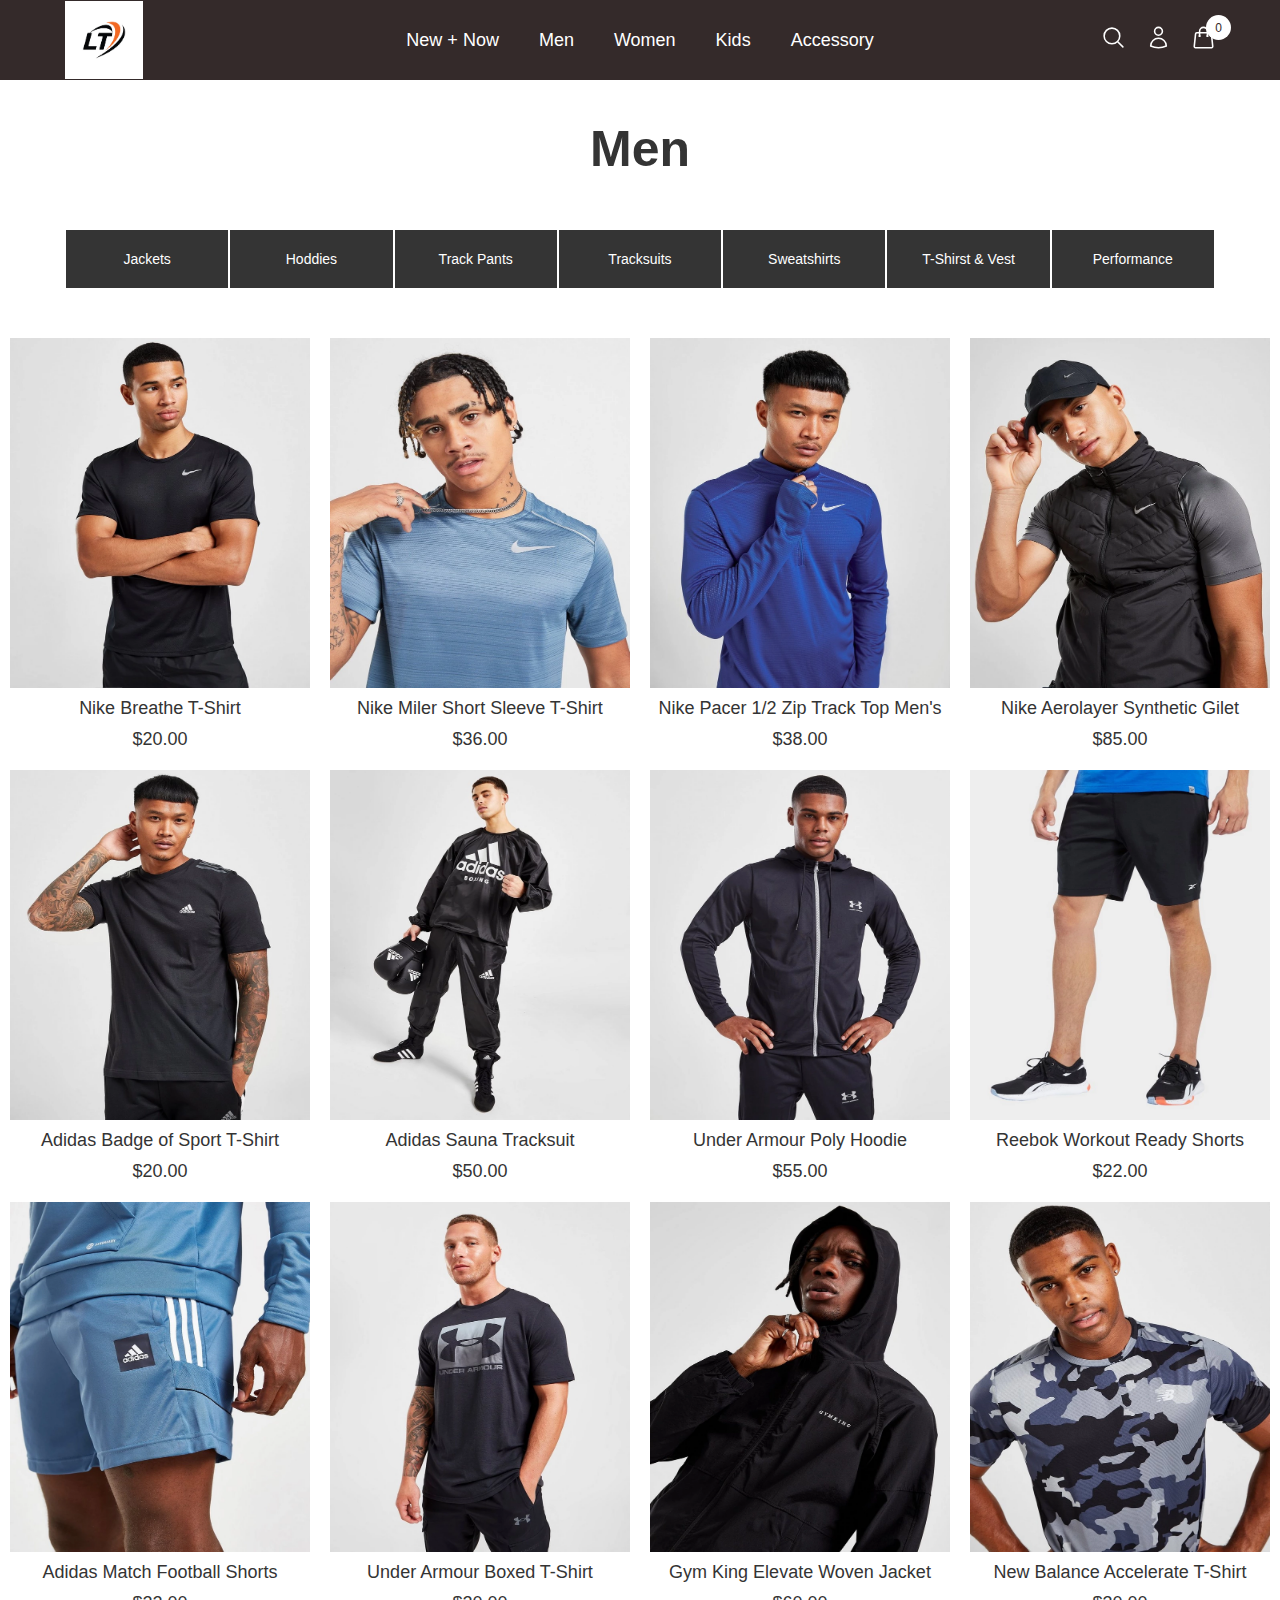
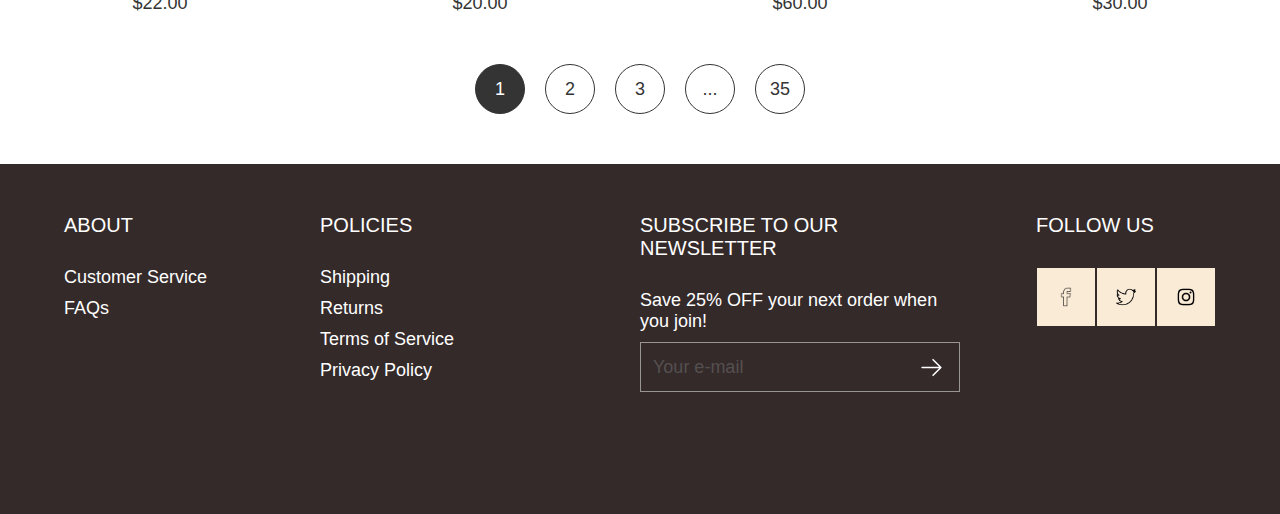
<file: Notorious.html>
<!DOCTYPE html>
<html lang="en">
<head>
    <meta charset="UTF-8">
    <meta http-equiv="X-UA-Compatible" content="IE=edge">
    <meta name="viewport" content="width=device-width, initial-scale=1.0">
    <link data-default-icon="https://static.xx.fbcdn.net/rsrc.php/yD/r/d4ZIVX-5C-b.ico" data-badged-icon="https://static.xx.fbcdn.net/rsrc.php/ye/r/Ta8_J_nYekI.ico" rel="shortcut icon" href="images/logowebsite.png">
    <title>Selling Sports Website</title>
    <link rel="stylesheet" href="general.css">
    <link rel="stylesheet" href="artistSpecifically.css">
</head>
<body>
    <header>
        <div class="header">
            <div class="header__logo">
                <img src="images/logowebsite.png">
            </div>
            <!-- header__logo -->
            <div class="hiddenn">LT Sports.</div>
            <div class="header__listItem">
                <ul class="ul__listItem">
                    <li class="listItem_item1">
                        <a href="#">New + Now</a>
                        <div class="listItem__menu">
                            <div class="listItem__menu--element">
                                <div class="menu__title">
                                    <h3>SHOP ALL</h3>
                                    <div>
                                        <a href="#">New Arrivals</a>
                                        <a href="#">Best Sellers</a>
                                    </div>                                    
                                </div>
                                <div class="menu__product">
                                    <div class="item__product">
                                        <div class="img_proudct">                            
                                            <img src="images/newnow-1.webp">                                        
                                        </div>
                                        <div>
                                            <h5>NIKE BREATHE T-SHIRT</h5>
                                        </div>                                    
                                    </div>
                                    <div class="item__product">
                                        <div>
                                            <img src="images/newnow-2.webp">
                                        </div>    
                                        <div>
                                             <h5>NIKE PLUS SIZE VARSITY PACER CREW TOP</h5>
                                        </div>                            
                                    </div>
                                    <div class="item__product">
                                        <div>
                                            <img src="images/newnow-3.webp">
                                        </div>
                                        <div>
                                            <h5>NIKE AEROLAYER SYNTHETIC GILET</h5>
                                        </div>
                                    </div>
                                </div>
                            </div>
                        </div>
                    </li>
                    <li class="listItem_item2">
                        <a href="#">Men</a>
                        <div class="listItem__menu">
                            <div class="listItem__menu--element">
                                <div class="menu__title">
                                    <h3>SHOP'S MEN</h3>
                                    <div>
                                        <a href="#">Jackets</a>
                                        <a href="#">Hoddies</a>
                                        <a href="#">Track Pants</a>
                                        <a href="#">Tracksuits</a>
                                        <a href="#">Sweatshirts</a>
                                        <a href="#">T-Shirst & Vest</a>
                                        <a href="#">Performance Clothing</a>
                                        <a href="#">......</a>
                                    </div>                                    
                                </div>
                                <div class="menu__product">
                                    <div class="item__product">
                                        <div class="img_proudct">                            
                                            <img src="images/men-1.webp">                                        
                                        </div>
                                        <div>
                                            <h5>JACKET</h5>
                                        </div>                                    
                                    </div>
                                    <div class="item__product">
                                        <div>
                                            <img src="images/men-2.webp">
                                        </div>    
                                        <div>
                                             <h5>PANTS</h5>
                                        </div>                            
                                    </div>
                                    <div class="item__product">
                                        <div>
                                            <img src="images/men-3.webp">
                                        </div>
                                        <div>
                                            <h5>T-SHIRT</h5>
                                        </div>
                                    </div>
                                </div>
                            </div>
                        </div>
                    </li>
                    <li class="listItem_item3">
                        <a href="#">Women</a>
                        <div class="listItem__menu">
                            <div class="listItem__menu--element">
                                <div class="menu__title">
                                    <h3>SHOP'S WOMEN</h3>
                                    <div>
                                        <a href="#">Tops</a>
                                        <a href="#">Leggingst</a>
                                        <a href="#">Hoodies</a>
                                        <a href="#">Track Pants</a>
                                        <a href="#">Shorts</a>
                                        <a href="#">Performance Clothing</a>
                                        <a href="#">Fitness Tops</a>
                                        <a href="#">......</a>
                                    </div>                                    
                                </div>
                                <div class="menu__product">
                                    <div class="item__product">
                                        <div class="img_proudct">                            
                                            <img src="images/women-1.webp">                                        
                                        </div>
                                        <div>
                                            <h5>SPORTS BRA</h5>
                                        </div>                                    
                                    </div>
                                    <div class="item__product">
                                        <div>
                                            <img src="images/women-2.webp">
                                        </div>    
                                        <div>
                                             <h5>GILET</h5>
                                        </div>                            
                                    </div>
                                    <div class="item__product">
                                        <div>
                                            <img src="images/women-3.webp">
                                        </div>
                                        <div>
                                            <h5>JACKET</h5>
                                        </div>
                                    </div>
                                </div>
                            </div>
                        </div>
                    </li>
                    <li class="listItem_item4">
                        <a href="#">Kids</a>
                        <div class="listItem__menu">
                            <div class="listItem__menu--element">
                                <div class="menu__title">
                                    <h3>SHOP'S KIDS</h3>
                                    <div>
                                        <a href="#">T-shirts & Polo</a>
                                        <a href="#">Hoodies & Sweats</a>
                                        <a href="#">Track Pants & Jeans</a>
                                        <a href="#">Shorts</a>
                                        <a href="#">Leggings</a>
                                        <a href="#">Shirts</a>
                                        <a href="#">Swimwear</a>
                                        <a href="#">......</a>
                                    </div>                                    
                                </div>
                                <div class="menu__product">
                                    <div class="item__product">
                                        <div class="img_proudct">                            
                                            <img src="images/kid-1.webp">                                        
                                        </div>
                                        <div>
                                            <h5>T-SHIRT</h5>
                                        </div>                                    
                                    </div>
                                    <div class="item__product">
                                        <div>
                                            <img src="images/kid-2.webp">
                                        </div>    
                                        <div>
                                             <h5>SHORTS</h5>
                                        </div>                            
                                    </div>
                                    <div class="item__product">
                                        <div>
                                            <img src="images/kid-3.webp">
                                        </div>
                                        <div>
                                            <h5>PANTS</h5>
                                        </div>
                                    </div>
                                </div>
                            </div>
                        </div>
                    </li>
                    <li class="listItem_item5">
                        <a href="#">Accessory</a>
                        <div class="listItem__menu">
                            <div class="listItem__menu--element">
                                <div class="menu__title">
                                    <h3>ALL ACCESSORY</h3>
                                    <div>
                                        <a href="#">Socks</a>
                                        <a href="#">Bags & Gymsacks</a>
                                        <a href="#">Glovers & Scarves</a>
                                        <a href="#">Caps</a>
                                        <a href="#">Sports Equipment</a>
                                        <a href="#">Miscellaneous</a>
                                        <a href="#">Sunglasses</a>
                                        <a href="#">......</a>
                                    </div>                                    
                                </div>
                                <div class="menu__product">
                                    <div class="item__product">
                                        <div class="img_proudct">                            
                                            <img src="images/acc-1.webp">                                        
                                        </div>
                                        <div>
                                            <h5>HEADBANDS</h5>
                                        </div>                                    
                                    </div>
                                    <div class="item__product">
                                        <div>
                                            <img src="images/acc-2.webp">
                                        </div>    
                                        <div>
                                             <h5>HAND WRAPS</h5>
                                        </div>                            
                                    </div>
                                    <div class="item__product">
                                        <div>
                                            <img src="images/acc-3.webp">
                                        </div>
                                        <div>
                                            <h5>RUNNING GLOVES</h5>
                                        </div>
                                    </div>
                                </div>
                            </div>
                    </li>
                    <!-- <li class="listItem_item6">
                        <a href="#">Collections</a>
                        <ul class="menu__collections">
                            <li>Player</li>
                            <li>Africa</li>
                            <li>Sports</li>
                            <li>Illadelp</li>
                            <li>Illmatic</li>
                            <li>Marauders</li>
                        </ul>
                    </li> -->
                </ul>
            </div>
            <!-- header__listItem -->
            <div class="header__menuItem">
                <ul>
                    <li class="magnifying-glass">
                        <svg xmlns="http://www.w3.org/2000/svg" fill="none" viewBox="0 0 24 24" stroke-width="1.5" stroke="currentColor" class="w-6 h-6">
                            <path stroke-linecap="round" stroke-linejoin="round" d="M21 21l-5.197-5.197m0 0A7.5 7.5 0 105.196 5.196a7.5 7.5 0 0010.607 10.607z" />
                        </svg>                      
                    </li>
                    <li class="user">
                        <svg class="svg-user" xmlns="http://www.w3.org/2000/svg" fill="none" viewBox="0 0 24 24" stroke-width="1.5" stroke="currentColor" class="w-6 h-6">
                            <path stroke-linecap="round" stroke-linejoin="round" d="M15.75 6a3.75 3.75 0 11-7.5 0 3.75 3.75 0 017.5 0zM4.501 20.118a7.5 7.5 0 0114.998 0A17.933 17.933 0 0112 21.75c-2.676 0-5.216-.584-7.499-1.632z" />
                        </svg>
                        <div class="name-account">
                            <p class="firstnamelogin"></p>
                            <p class="lastnamelogin"></p>
                        </div>
                        <div class="log-reg">
                            <div class="user-login">Login</div>
                            <div class="user-register">Register</div>
                            <div class="user-logout">Logout</div>      
                        </div>
                    </li>
                    <li class="shopping-bag">
                        <svg xmlns="http://www.w3.org/2000/svg" fill="none" viewBox="0 0 24 24" stroke-width="1.5" stroke="currentColor" class="w-6 h-6">
                            <path stroke-linecap="round" stroke-linejoin="round" d="M15.75 10.5V6a3.75 3.75 0 10-7.5 0v4.5m11.356-1.993l1.263 12c.07.665-.45 1.243-1.119 1.243H4.25a1.125 1.125 0 01-1.12-1.243l1.264-12A1.125 1.125 0 015.513 7.5h12.974c.576 0 1.059.435 1.119 1.007zM8.625 10.5a.375.375 0 11-.75 0 .375.375 0 01.75 0zm7.5 0a.375.375 0 11-.75 0 .375.375 0 01.75 0z" />
                        </svg>               
                        <div class="shopping-bag--amount">
                            <div class="amount">
                                <p></p>
                            </div>
                        </div>       
                    </li>
                </ul>
            </div>
            <!-- header__menuItem -->
        </div>
        <!-- header -->
    </header>

    <section class="artist-specifically">
        <h1>Men</h1>
        <div class="menu">
            <div>Jackets</div>
            <div>Hoddies</div>
            <div>Track Pants</div>
            <div>Tracksuits</div>
            <div>Sweatshirts</div>
            <div>T-Shirst & Vest</div>
            <div>Performance</div>
        </div>
        <div class="product-artist">
            <div class="product choose-item">
                <div class="product-img">
                    <img src="images/men1.webp">
                </div>
                <div class="img-content">
                    <p class="img-firstChild">Nike Breathe T-Shirt</p>
                    <p class="img-lastChild">$20.00</p>
                </div>
            </div>
            <div class="product choose-item">
                <div class="product-img">
                    <img src="images/men22.webp">
                </div>
                <div class="img-content">
                    <p class="img-firstChild">Nike Miler Short Sleeve T-Shirt</p>
                    <p class="img-lastChild">$36.00</p>
                </div>
            </div>
            <div class="product choose-item">
                <div class="product-img">
                    <img src="images/men3.webp">
                </div>
                <div class="img-content">
                    <p class="img-firstChild">Nike Pacer 1/2 Zip Track Top Men's</p>
                    <p class="img-lastChild">$38.00</p>
                </div>
            </div>
            <div class="product choose-item">
                <div class="product-img">
                    <img src="images/men4.webp">
                </div>
                <div class="img-content">
                    <p class="img-firstChild">Nike Aerolayer Synthetic Gilet</p>
                    <p class="img-lastChild">$85.00</p>
                </div>
            </div>
            <div class="product choose-item">
                <div class="product-img">
                    <img src="images/men5.webp">
                </div>
                <div class="img-content">
                    <p class="img-firstChild">Adidas Badge of Sport T-Shirt</p>
                    <p class="img-lastChild">$20.00</p>
                </div>
            </div>
            <div class="product choose-item">
                <div class="product-img">
                    <img src="images/men6.webp">
                </div>
                <div class="img-content">
                    <p class="img-firstChild">Adidas Sauna Tracksuit</p>
                    <p class="img-lastChild">$50.00</p>
                </div>
            </div>
            <div class="product choose-item">
                <div class="product-img">
                    <img src="images/men7.webp">
                </div>
                <div class="img-content">
                    <p class="img-firstChild">Under Armour Poly Hoodie</p>
                    <p class="img-lastChild">$55.00</p>
                </div>
            </div>
            <div class="product choose-item">
                <div class="product-img">
                    <img src="images/men8.webp">
                </div>
                <div class="img-content">
                    <p class="img-firstChild">Reebok Workout Ready Shorts</p>
                    <p class="img-lastChild">$22.00</p>
                </div>
            </div>
            <div class="product choose-item">
                <div class="product-img">
                    <img src="images/nem9.webp">
                </div>
                <div class="img-content">
                    <p class="img-firstChild">Adidas Match Football Shorts</p>
                    <p class="img-lastChild">$22.00</p>
                </div>
            </div>
            <div class="product choose-item">
                <div class="product-img">
                    <img src="images/men10.webp">
                </div>
                <div class="img-content">
                    <p class="img-firstChild">Under Armour Boxed T-Shirt</p>
                    <p class="img-lastChild">$20.00</p>
                </div>
            </div>
            <div class="product choose-item">
                <div class="product-img">
                    <img src="images/men11.webp">
                </div>
                <div class="img-content">
                    <p class="img-firstChild">Gym King Elevate Woven Jacket</p>
                    <p class="img-lastChild">$60.00</p>
                </div>
            </div>
            <div class="product choose-item">
                <div class="product-img">
                    <img src="images/men12.webp">
                </div>
                <div class="img-content">
                    <p class="img-firstChild">New Balance Accelerate T-Shirt</p>
                    <p class="img-lastChild">$30.00</p>
                </div>
            </div>
        </div>
        <div class="next">
            <div class="one">1</div>
            <div>2</div>
            <div>3</div>
            <div>...</div>
            <div>35</div>
        </div>
    </section>
    <section class="interface-search hidden">
        <div class="input-search-delete">
            <div class="input-search">
                <input type="text" placeholder="Search" class="menu__search" onkeyup="searchfunc()">
                <div class="button-search">
                    <svg xmlns="http://www.w3.org/2000/svg" fill="none" viewBox="0 0 24 24" stroke-width="1.5" stroke="currentColor" class="w-6 h-6">
                        <path stroke-linecap="round" stroke-linejoin="round" d="M21 21l-5.197-5.197m0 0A7.5 7.5 0 105.196 5.196a7.5 7.5 0 0010.607 10.607z" />
                    </svg>  
                </div>
            </div>
            <div class="button-delete">
                <svg xmlns="http://www.w3.org/2000/svg" fill="none" viewBox="0 0 24 24" stroke-width="1.5" stroke="currentColor" class="w-6 h-6">
                    <path stroke-linecap="round" stroke-linejoin="round" d="M6 18L18 6M6 6l12 12" />
                </svg>  
            </div>
        </div>
        <ul class="menu___list-search">
            <!-- <li class="menu__item">
                <div class="image__item">
                    <img src=".images/men1.webp">
                </div>
                <div class="content__item">
                    <a href="#" class="title__item">Nike Tech Fleece Track Pants</a>
                    <div clas="price__item">$20.00</div>
                </div>
            </li>
            <li class="menu__item">
                <div class="image__item">
                    <img src=".images/wm12.webp">
                </div>
                <div class="content__item">
                    <a href="#" class="title__item">Nike Training Icon Swirl Sports Bra</a>
                    <div clas="price__item">$35.00</div>
                </div>
            </li>
            <li class="menu__item">
                <div class="image__item">
                    <img src=".images/kid4.webp">
                </div>
                <div class="content__item">
                    <a href="#" class="title__item">Under Armour Tech T-Shirt Junior</a>
                    <div clas="price__item">$16.00</div>
                </div>
            </li>
            <li class="menu__item">
                <div class="image__item">
                    <img src=".images/men5.webp">
                </div>
                <div class="content__item">
                    <a href="#" class="title__item">Adidas Badge of Sport T-Shirt</a>
                    <div clas="price__item">$20.00</div>
                </div>
            </li>
            <li class="menu__item">
                <div class="image__item">
                    <img src=".images/wm1.webp">
                </div>
                <div class="content__item">
                    <a href="#" class="title__item">Nike Running Dri-FIT Track Top</a>
                    <div clas="price__item">$38.00</div>
                </div>
            </li>
            <li class="menu__item">
                <div class="image__item">
                    <img src=".images/men3.webp">
                </div>
                <div class="content__item">
                    <a href="#" class="title__item">Nike Pacer 1/2 Zip Track Top Men's</a>
                    <div clas="price__item">$38.00</div>
                </div>
            </li>
            <li class="menu__item">
                <div class="image__item">
                    <img src=".images/men11.webp">
                </div>
                <div class="content__item">
                    <a href="#" class="title__item">Gym King Elevate Woven Jacket</a>
                    <div clas="price__item">$60.00</div>
                </div>
            </li>
            <li class="menu__item">
                <div class="image__item">
                    <img src=".images/men10.webp">
                </div>
                <div class="content__item">
                    <a href="#" class="title__item">Under Armour Boxed T-Shirt</a>
                    <div clas="price__item">$20.00</div>
                </div>
            </li>
            <li class="menu__item">
                <div class="image__item">
                    <img src=".images/wm9.webp">
                </div>
                <div class="content__item">
                    <a href="#" class="title__item">Nike Training Indy Swoosh Mesh Bra</a>
                    <div clas="price__item">$30.00</div>
                </div>
            </li>
            <li class="menu__item">
                <div class="image__item">
                    <img src=".images/wm4.webp">
                </div>
                <div class="content__item">
                    <a href="#" class="title__item">Nike Size Varsity Pacer Crew Top</a>
                    <div clas="price__item">$38.00</div>
                </div>
            </li>
            <li class="menu__item">
                <div class="image__item">
                    <img src=".images/wm11.webp">
                </div>
                <div class="content__item">
                    <a href="#" class="title__item">Nike Training Icon Tank Top</a>
                    <div clas="price__item">$23.00</div>
                </div>
            </li> -->
        </ul>
    </section>
    <footer>
        <div class="footer-title footer1">
            <p class="footer-title-content">ABOUT</p>
            <div class="footer-content">
                <p>Customer Service</p>
                <p>FAQs</p>
            </div>
        </div>
        <div class="footer-title footer2">
            <p class="footer-title-content">POLICIES</p>
            <div class="footer-content">
                <p>Shipping</p>
                <p>Returns</p>
                <p>Terms of Service</p>
                <p>Privacy Policy</p>
            </div>
        </div>
        <div class="footer-title footer3">
            <p class="footer-title-content">SUBSCRIBE TO OUR NEWSLETTER</p>
            <div class="footer-content">
                <p>Save 25% OFF your next order when you join!</p>
                <div class="relative-svg">
                    <input type="text" placeholder="Your e-mail">
                    <div>
                        <svg class="muiten" xmlns="http://www.w3.org/2000/svg" fill="none" viewBox="0 0 24 24" stroke-width="1.5" stroke="currentColor" class="w-6 h-6">
                            <path stroke-linecap="round" stroke-linejoin="round" d="M13.5 4.5L21 12m0 0l-7.5 7.5M21 12H3" />
                        </svg>  
                    </div>  
                </div>           
            </div>
        </div>
        <div class="footer-title footer4">
            <p class="footer-title-content">FOLLOW US</p>
            <div class="footer-title-img">
                <div>
                    <img src="images/facebook-line-icon.webp">
                </div>
                <div>
                    <img src="images/twitterlogooutline_80724.png">
                </div>
                <div>
                    <img src="images/instaa.png">
                </div>
            </div>
        </div>
    </footer>
    <script src="general.js"></script>
    <script src="artistSpecifically.js"></script>
    <link rel="stylesheet" href="productsReponsive.css">
</body>
</html>
</file>
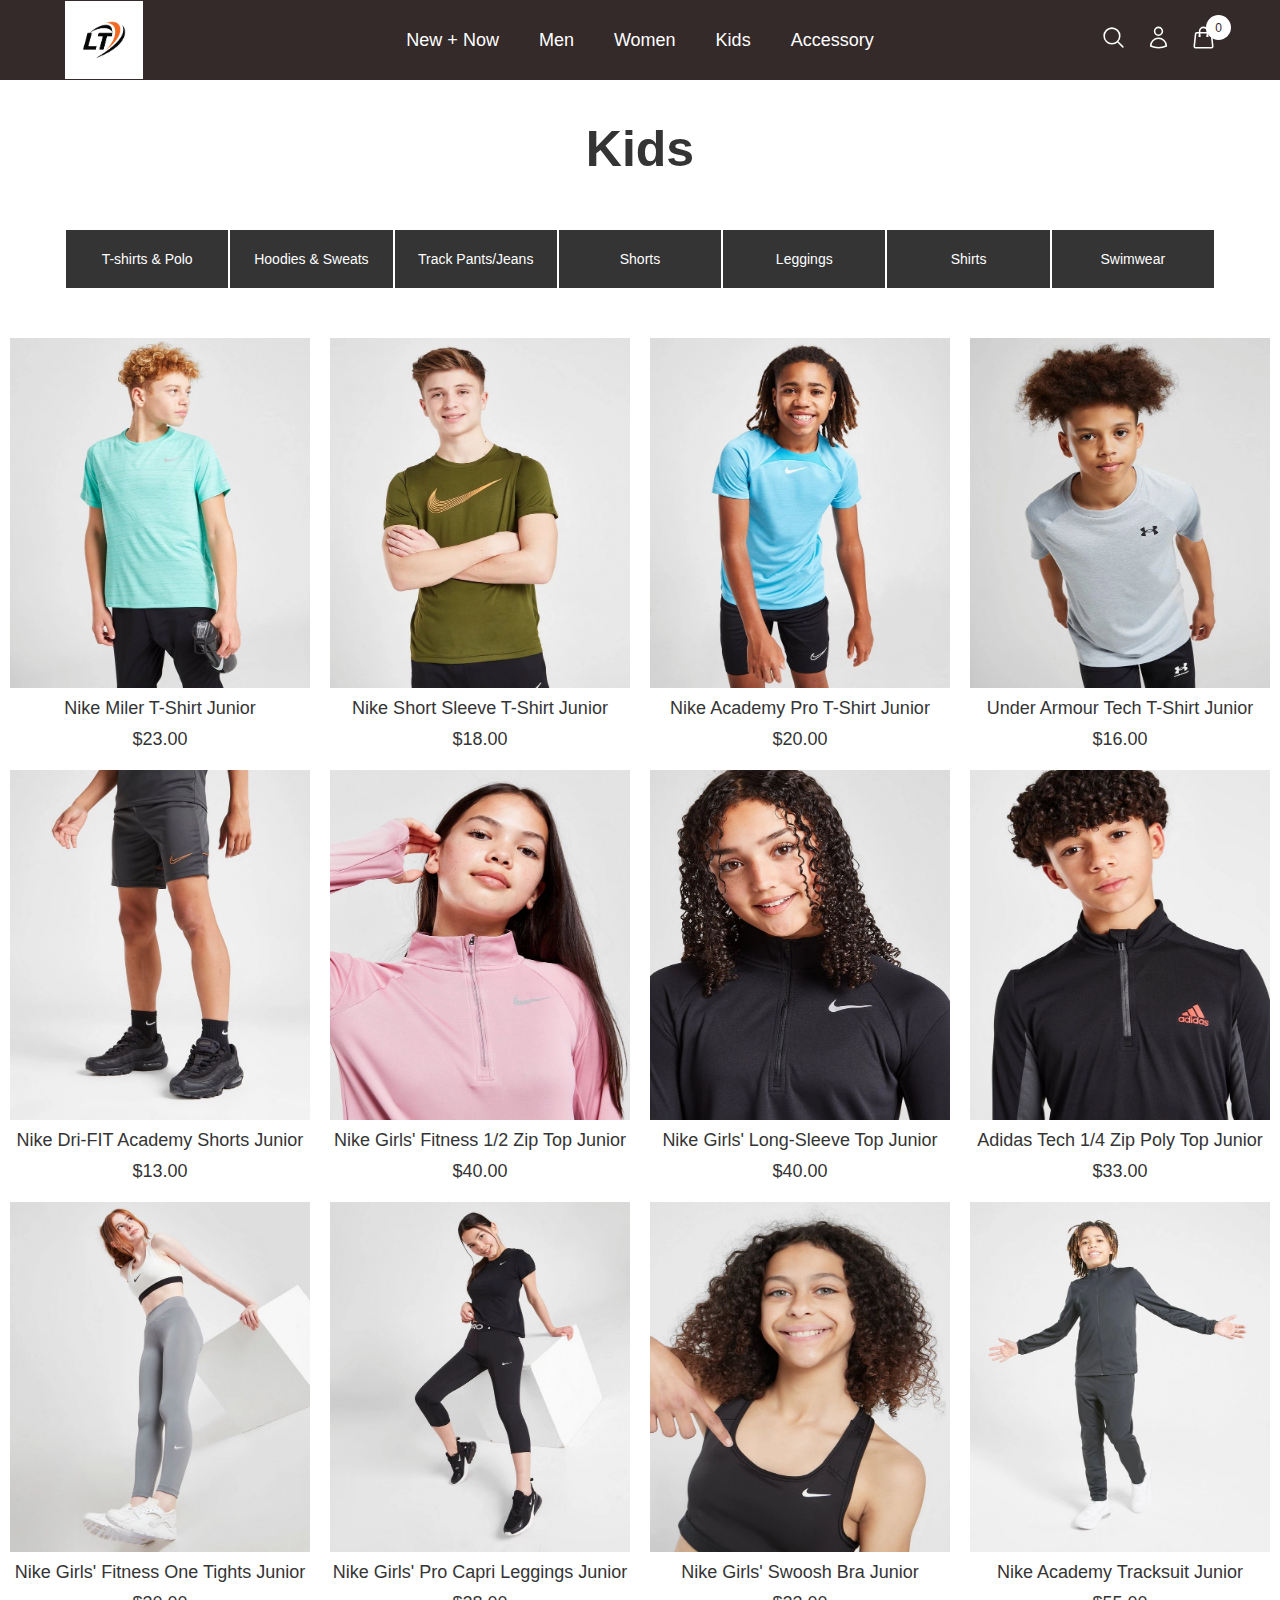
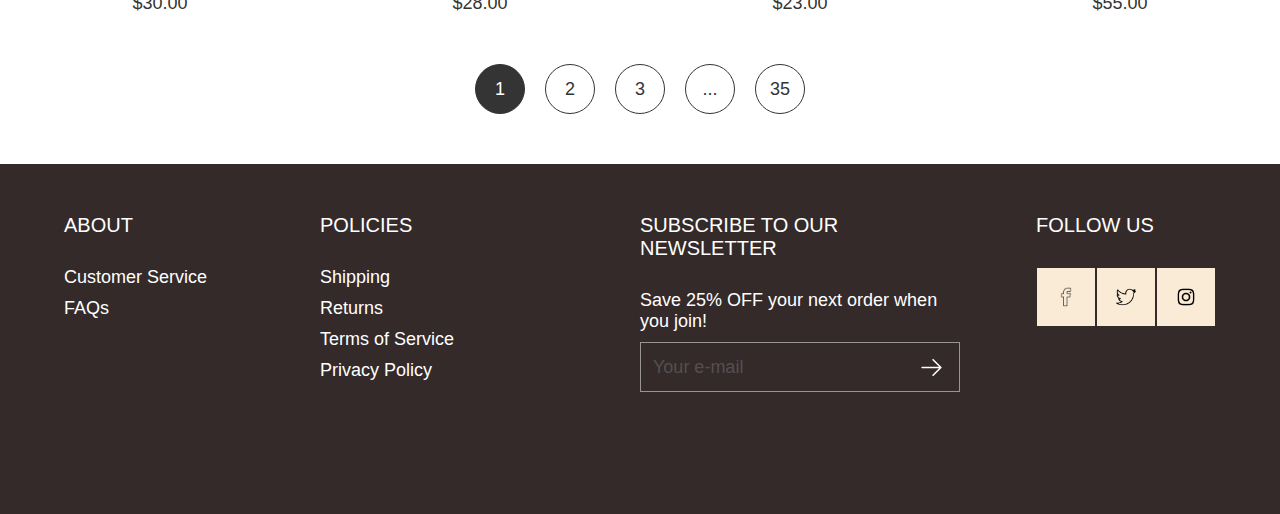
<file: prince.html>
<!DOCTYPE html>
<html lang="en">
<head>
    <meta charset="UTF-8">
    <meta http-equiv="X-UA-Compatible" content="IE=edge">
    <meta name="viewport" content="width=device-width, initial-scale=1.0">
    <link data-default-icon="https://static.xx.fbcdn.net/rsrc.php/yD/r/d4ZIVX-5C-b.ico" data-badged-icon="https://static.xx.fbcdn.net/rsrc.php/ye/r/Ta8_J_nYekI.ico" rel="shortcut icon" href="images/logowebsite.png">
    <title>Selling Sports Website</title>
    <link rel="stylesheet" href="general.css">
    <link rel="stylesheet" href="artistSpecifically.css">
</head>
<body>
    <header>
        <div class="header">
            <div class="header__logo">
                <img src="images/logowebsite.png">
            </div>
            <!-- header__logo -->
            <div class="hiddenn">LT Sports.</div>
            <div class="header__listItem">
                <ul class="ul__listItem">
                    <li class="listItem_item1">
                        <a href="#">New + Now</a>
                        <div class="listItem__menu">
                            <div class="listItem__menu--element">
                                <div class="menu__title">
                                    <h3>SHOP ALL</h3>
                                    <div>
                                        <a href="#">New Arrivals</a>
                                        <a href="#">Best Sellers</a>
                                    </div>                                    
                                </div>
                                <div class="menu__product">
                                    <div class="item__product">
                                        <div class="img_proudct">                            
                                            <img src="images/newnow-1.webp">                                        
                                        </div>
                                        <div>
                                            <h5>NIKE BREATHE T-SHIRT</h5>
                                        </div>                                    
                                    </div>
                                    <div class="item__product">
                                        <div>
                                            <img src="images/newnow-2.webp">
                                        </div>    
                                        <div>
                                             <h5>NIKE PLUS SIZE VARSITY PACER CREW TOP</h5>
                                        </div>                            
                                    </div>
                                    <div class="item__product">
                                        <div>
                                            <img src="images/newnow-3.webp">
                                        </div>
                                        <div>
                                            <h5>NIKE AEROLAYER SYNTHETIC GILET</h5>
                                        </div>
                                    </div>
                                </div>
                            </div>
                        </div>
                    </li>
                    <li class="listItem_item2">
                        <a href="#">Men</a>
                        <div class="listItem__menu">
                            <div class="listItem__menu--element">
                                <div class="menu__title">
                                    <h3>SHOP'S MEN</h3>
                                    <div>
                                        <a href="#">Jackets</a>
                                        <a href="#">Hoddies</a>
                                        <a href="#">Track Pants</a>
                                        <a href="#">Tracksuits</a>
                                        <a href="#">Sweatshirts</a>
                                        <a href="#">T-Shirst & Vest</a>
                                        <a href="#">Performance Clothing</a>
                                        <a href="#">......</a>
                                    </div>                                    
                                </div>
                                <div class="menu__product">
                                    <div class="item__product">
                                        <div class="img_proudct">                            
                                            <img src="images/men-1.webp">                                        
                                        </div>
                                        <div>
                                            <h5>JACKET</h5>
                                        </div>                                    
                                    </div>
                                    <div class="item__product">
                                        <div>
                                            <img src="images/men-2.webp">
                                        </div>    
                                        <div>
                                             <h5>PANTS</h5>
                                        </div>                            
                                    </div>
                                    <div class="item__product">
                                        <div>
                                            <img src="images/men-3.webp">
                                        </div>
                                        <div>
                                            <h5>T-SHIRT</h5>
                                        </div>
                                    </div>
                                </div>
                            </div>
                        </div>
                    </li>
                    <li class="listItem_item3">
                        <a href="#">Women</a>
                        <div class="listItem__menu">
                            <div class="listItem__menu--element">
                                <div class="menu__title">
                                    <h3>SHOP'S WOMEN</h3>
                                    <div>
                                        <a href="#">Tops</a>
                                        <a href="#">Leggingst</a>
                                        <a href="#">Hoodies</a>
                                        <a href="#">Track Pants</a>
                                        <a href="#">Shorts</a>
                                        <a href="#">Performance Clothing</a>
                                        <a href="#">Fitness Tops</a>
                                        <a href="#">......</a>
                                    </div>                                    
                                </div>
                                <div class="menu__product">
                                    <div class="item__product">
                                        <div class="img_proudct">                            
                                            <img src="images/women-1.webp">                                        
                                        </div>
                                        <div>
                                            <h5>SPORTS BRA</h5>
                                        </div>                                    
                                    </div>
                                    <div class="item__product">
                                        <div>
                                            <img src="images/women-2.webp">
                                        </div>    
                                        <div>
                                             <h5>GILET</h5>
                                        </div>                            
                                    </div>
                                    <div class="item__product">
                                        <div>
                                            <img src="images/women-3.webp">
                                        </div>
                                        <div>
                                            <h5>JACKET</h5>
                                        </div>
                                    </div>
                                </div>
                            </div>
                        </div>
                    </li>
                    <li class="listItem_item4">
                        <a href="#">Kids</a>
                        <div class="listItem__menu">
                            <div class="listItem__menu--element">
                                <div class="menu__title">
                                    <h3>SHOP'S KIDS</h3>
                                    <div>
                                        <a href="#">T-shirts & Polo</a>
                                        <a href="#">Hoodies & Sweats</a>
                                        <a href="#">Track Pants & Jeans</a>
                                        <a href="#">Shorts</a>
                                        <a href="#">Leggings</a>
                                        <a href="#">Shirts</a>
                                        <a href="#">Swimwear</a>
                                        <a href="#">......</a>
                                    </div>                                    
                                </div>
                                <div class="menu__product">
                                    <div class="item__product">
                                        <div class="img_proudct">                            
                                            <img src="images/kid-1.webp">                                        
                                        </div>
                                        <div>
                                            <h5>T-SHIRT</h5>
                                        </div>                                    
                                    </div>
                                    <div class="item__product">
                                        <div>
                                            <img src="images/kid-2.webp">
                                        </div>    
                                        <div>
                                             <h5>SHORTS</h5>
                                        </div>                            
                                    </div>
                                    <div class="item__product">
                                        <div>
                                            <img src="images/kid-3.webp">
                                        </div>
                                        <div>
                                            <h5>PANTS</h5>
                                        </div>
                                    </div>
                                </div>
                            </div>
                        </div>
                    </li>
                    <li class="listItem_item5">
                        <a href="#">Accessory</a>
                        <div class="listItem__menu">
                            <div class="listItem__menu--element">
                                <div class="menu__title">
                                    <h3>ALL ACCESSORY</h3>
                                    <div>
                                        <a href="#">Socks</a>
                                        <a href="#">Bags & Gymsacks</a>
                                        <a href="#">Glovers & Scarves</a>
                                        <a href="#">Caps</a>
                                        <a href="#">Sports Equipment</a>
                                        <a href="#">Miscellaneous</a>
                                        <a href="#">Sunglasses</a>
                                        <a href="#">......</a>
                                    </div>                                    
                                </div>
                                <div class="menu__product">
                                    <div class="item__product">
                                        <div class="img_proudct">                            
                                            <img src="images/acc-1.webp">                                        
                                        </div>
                                        <div>
                                            <h5>HEADBANDS</h5>
                                        </div>                                    
                                    </div>
                                    <div class="item__product">
                                        <div>
                                            <img src="images/acc-2.webp">
                                        </div>    
                                        <div>
                                             <h5>HAND WRAPS</h5>
                                        </div>                            
                                    </div>
                                    <div class="item__product">
                                        <div>
                                            <img src="images/acc-3.webp">
                                        </div>
                                        <div>
                                            <h5>RUNNING GLOVES</h5>
                                        </div>
                                    </div>
                                </div>
                            </div>
                    </li>
                    <!-- <li class="listItem_item6">
                        <a href="#">Collections</a>
                        <ul class="menu__collections">
                            <li>Player</li>
                            <li>Africa</li>
                            <li>Sports</li>
                            <li>Illadelp</li>
                            <li>Illmatic</li>
                            <li>Marauders</li>
                        </ul>
                    </li> -->
                </ul>
            </div>
            <!-- header__listItem -->
            <div class="header__menuItem">
                <ul>
                    <li class="magnifying-glass">
                        <svg xmlns="http://www.w3.org/2000/svg" fill="none" viewBox="0 0 24 24" stroke-width="1.5" stroke="currentColor" class="w-6 h-6">
                            <path stroke-linecap="round" stroke-linejoin="round" d="M21 21l-5.197-5.197m0 0A7.5 7.5 0 105.196 5.196a7.5 7.5 0 0010.607 10.607z" />
                        </svg>                      
                    </li>
                    <li class="user">
                        <svg class="svg-user" xmlns="http://www.w3.org/2000/svg" fill="none" viewBox="0 0 24 24" stroke-width="1.5" stroke="currentColor" class="w-6 h-6">
                            <path stroke-linecap="round" stroke-linejoin="round" d="M15.75 6a3.75 3.75 0 11-7.5 0 3.75 3.75 0 017.5 0zM4.501 20.118a7.5 7.5 0 0114.998 0A17.933 17.933 0 0112 21.75c-2.676 0-5.216-.584-7.499-1.632z" />
                        </svg>
                        <div class="name-account">
                            <p class="firstnamelogin"></p>
                            <p class="lastnamelogin"></p>
                        </div>
                        <div class="log-reg">
                            <div class="user-login">Login</div>
                            <div class="user-register">Register</div>
                            <div class="user-logout">Logout</div>      
                        </div>
                    </li>
                    <li class="shopping-bag">
                        <svg xmlns="http://www.w3.org/2000/svg" fill="none" viewBox="0 0 24 24" stroke-width="1.5" stroke="currentColor" class="w-6 h-6">
                            <path stroke-linecap="round" stroke-linejoin="round" d="M15.75 10.5V6a3.75 3.75 0 10-7.5 0v4.5m11.356-1.993l1.263 12c.07.665-.45 1.243-1.119 1.243H4.25a1.125 1.125 0 01-1.12-1.243l1.264-12A1.125 1.125 0 015.513 7.5h12.974c.576 0 1.059.435 1.119 1.007zM8.625 10.5a.375.375 0 11-.75 0 .375.375 0 01.75 0zm7.5 0a.375.375 0 11-.75 0 .375.375 0 01.75 0z" />
                        </svg>               
                        <div class="shopping-bag--amount">
                            <div class="amount">
                                <p></p>
                            </div>
                        </div>       
                    </li>
                </ul>
            </div>
            <!-- header__menuItem -->
        </div>
        <!-- header -->
    </header>

    <section class="artist-specifically">
        <h1>Kids</h1>
        <div class="menu">
            <div>T-shirts & Polo</div>
            <div>Hoodies & Sweats</div>
            <div>Track Pants/Jeans</div>
            <div>Shorts</div>
            <div>Leggings</div>
            <div>Shirts</div>
            <div>Swimwear</div>
        </div>
        <div class="product-artist">
            <div class="product choose-item">
                <div class="product-img">
                    <img src="images/kid1.webp">
                </div>
                <div class="img-content">
                    <p class="img-firstChild">Nike Miler T-Shirt Junior</p>
                    <p class="img-lastChild">$23.00</p>
                </div>
            </div>
            <div class="product choose-item">
                <div class="product-img">
                    <img src="images/kid22.webp">
                </div>
                <div class="img-content">
                    <p class="img-firstChild">Nike Short Sleeve T-Shirt Junior</p>
                    <p class="img-lastChild">$18.00</p>
                </div>
            </div>
            <div class="product choose-item">
                <div class="product-img">
                    <img src="images/kid3.webp">
                </div>
                <div class="img-content">
                    <p class="img-firstChild">Nike Academy Pro T-Shirt Junior</p>
                    <p class="img-lastChild">$20.00</p>
                </div>
            </div>
            <div class="product choose-item">
                <div class="product-img">
                    <img src="images/kid4.webp">
                </div>
                <div class="img-content">
                    <p class="img-firstChild">Under Armour Tech T-Shirt Junior</p>
                    <p class="img-lastChild">$16.00</p>
                </div>
            </div>
            <div class="product choose-item">
                <div class="product-img">
                    <img src="images/kid5.webp">
                </div>
                <div class="img-content">
                    <p class="img-firstChild">Nike Dri-FIT Academy Shorts Junior</p>
                    <p class="img-lastChild">$13.00</p>
                </div>
            </div>
            <div class="product choose-item">
                <div class="product-img">
                    <img src="images/kid6.webp">
                </div>
                <div class="img-content">
                    <p class="img-firstChild">Nike Girls' Fitness 1/2 Zip Top Junior</p>
                    <p class="img-lastChild">$40.00</p>
                </div>
            </div>
            <div class="product choose-item">
                <div class="product-img">
                    <img src="images/kid7.webp">
                </div>
                <div class="img-content">
                    <p class="img-firstChild">Nike Girls' Long-Sleeve Top Junior</p>
                    <p class="img-lastChild">$40.00</p>
                </div>
            </div>
            <div class="product choose-item">
                <div class="product-img">
                    <img src="images/kid8.webp">
                </div>
                <div class="img-content">
                    <p class="img-firstChild">Adidas Tech 1/4 Zip Poly Top Junior</p>
                    <p class="img-lastChild">$33.00</p>
                </div>
            </div>
            <div class="product choose-item">
                <div class="product-img">
                    <img src="images/kid9.webp">
                </div>
                <div class="img-content">
                    <p class="img-firstChild">Nike Girls' Fitness One Tights Junior</p>
                    <p class="img-lastChild">$30.00</p>
                </div>
            </div>
            <div class="product choose-item">
                <div class="product-img">
                    <img src="images/kid10.webp">
                </div>
                <div class="img-content">
                    <p class="img-firstChild">Nike Girls' Pro Capri Leggings Junior</p>
                    <p class="img-lastChild">$28.00</p>
                </div>
            </div>
            <div class="product choose-item">
                <div class="product-img">
                    <img src="images/kid11.webp">
                </div>
                <div class="img-content">
                    <p class="img-firstChild">Nike Girls' Swoosh Bra Junior</p>
                    <p class="img-lastChild">$23.00</p>
                </div>
            </div>
            <div class="product choose-item">
                <div class="product-img">
                    <img src="images/kid12.webp">
                </div>
                <div class="img-content">
                    <p class="img-firstChild">Nike Academy Tracksuit Junior</p>
                    <p class="img-lastChild">$55.00</p>
                </div>
            </div>
            <!-- <div class="product">
                <div class="product-img">
                    <img src="images/prince13.webp">
                </div>
                <div class="img-content">
                    <p class="img-firstChild">Prince "Sign O' The Times" Deluxe 4xLP 180 gram Vinyl</p>
                    <p class="img-lastChild">$89.99</p>
                </div>
            </div>
            <div class="product">
                <div class="product-img">
                    <img src="images/prince14.webp">
                </div>
                <div class="img-content">
                    <p class="img-firstChild">Prince & The Revolution "Purple Rain" 12' Single Vinyl</p>
                    <p class="img-lastChild">$23.99</p>
                </div>
            </div> -->
        </div>
        <div class="next">
            <div class="one">1</div>
            <div>2</div>
            <div>3</div>
            <div>...</div>
            <div>35</div>
        </div>
    </section>
    <section class="interface-search hidden">
        <div class="input-search-delete">
            <div class="input-search">
                <input type="text" placeholder="Search" class="menu__search" onkeyup="searchfunc()">
                <div class="button-search">
                    <svg xmlns="http://www.w3.org/2000/svg" fill="none" viewBox="0 0 24 24" stroke-width="1.5" stroke="currentColor" class="w-6 h-6">
                        <path stroke-linecap="round" stroke-linejoin="round" d="M21 21l-5.197-5.197m0 0A7.5 7.5 0 105.196 5.196a7.5 7.5 0 0010.607 10.607z" />
                    </svg>  
                </div>
            </div>
            <div class="button-delete">
                <svg xmlns="http://www.w3.org/2000/svg" fill="none" viewBox="0 0 24 24" stroke-width="1.5" stroke="currentColor" class="w-6 h-6">
                    <path stroke-linecap="round" stroke-linejoin="round" d="M6 18L18 6M6 6l12 12" />
                </svg>  
            </div>
        </div>
        <ul class="menu___list-search">
            <!-- <li class="menu__item">
                <div class="image__item">
                    <img src=".images/men1.webp">
                </div>
                <div class="content__item">
                    <a href="#" class="title__item">Nike Tech Fleece Track Pants</a>
                    <div clas="price__item">$20.00</div>
                </div>
            </li>
            <li class="menu__item">
                <div class="image__item">
                    <img src=".images/wm12.webp">
                </div>
                <div class="content__item">
                    <a href="#" class="title__item">Nike Training Icon Swirl Sports Bra</a>
                    <div clas="price__item">$35.00</div>
                </div>
            </li>
            <li class="menu__item">
                <div class="image__item">
                    <img src=".images/kid4.webp">
                </div>
                <div class="content__item">
                    <a href="#" class="title__item">Under Armour Tech T-Shirt Junior</a>
                    <div clas="price__item">$16.00</div>
                </div>
            </li>
            <li class="menu__item">
                <div class="image__item">
                    <img src=".images/men5.webp">
                </div>
                <div class="content__item">
                    <a href="#" class="title__item">Adidas Badge of Sport T-Shirt</a>
                    <div clas="price__item">$20.00</div>
                </div>
            </li>
            <li class="menu__item">
                <div class="image__item">
                    <img src=".images/wm1.webp">
                </div>
                <div class="content__item">
                    <a href="#" class="title__item">Nike Running Dri-FIT Track Top</a>
                    <div clas="price__item">$38.00</div>
                </div>
            </li>
            <li class="menu__item">
                <div class="image__item">
                    <img src=".images/men3.webp">
                </div>
                <div class="content__item">
                    <a href="#" class="title__item">Nike Pacer 1/2 Zip Track Top Men's</a>
                    <div clas="price__item">$38.00</div>
                </div>
            </li>
            <li class="menu__item">
                <div class="image__item">
                    <img src=".images/men11.webp">
                </div>
                <div class="content__item">
                    <a href="#" class="title__item">Gym King Elevate Woven Jacket</a>
                    <div clas="price__item">$60.00</div>
                </div>
            </li>
            <li class="menu__item">
                <div class="image__item">
                    <img src=".images/men10.webp">
                </div>
                <div class="content__item">
                    <a href="#" class="title__item">Under Armour Boxed T-Shirt</a>
                    <div clas="price__item">$20.00</div>
                </div>
            </li>
            <li class="menu__item">
                <div class="image__item">
                    <img src=".images/wm9.webp">
                </div>
                <div class="content__item">
                    <a href="#" class="title__item">Nike Training Indy Swoosh Mesh Bra</a>
                    <div clas="price__item">$30.00</div>
                </div>
            </li>
            <li class="menu__item">
                <div class="image__item">
                    <img src=".images/wm4.webp">
                </div>
                <div class="content__item">
                    <a href="#" class="title__item">Nike Size Varsity Pacer Crew Top</a>
                    <div clas="price__item">$38.00</div>
                </div>
            </li>
            <li class="menu__item">
                <div class="image__item">
                    <img src=".images/wm11.webp">
                </div>
                <div class="content__item">
                    <a href="#" class="title__item">Nike Training Icon Tank Top</a>
                    <div clas="price__item">$23.00</div>
                </div>
            </li> -->
        </ul>
    </section>
    <footer>
        <div class="footer-title footer1">
            <p class="footer-title-content">ABOUT</p>
            <div class="footer-content">
                <p>Customer Service</p>
                <p>FAQs</p>
            </div>
        </div>
        <div class="footer-title footer2">
            <p class="footer-title-content">POLICIES</p>
            <div class="footer-content">
                <p>Shipping</p>
                <p>Returns</p>
                <p>Terms of Service</p>
                <p>Privacy Policy</p>
            </div>
        </div>
        <div class="footer-title footer3">
            <p class="footer-title-content">SUBSCRIBE TO OUR NEWSLETTER</p>
            <div class="footer-content">
                <p>Save 25% OFF your next order when you join!</p>
                <div class="relative-svg">
                    <input type="text" placeholder="Your e-mail">
                    <div>
                        <svg class="muiten" xmlns="http://www.w3.org/2000/svg" fill="none" viewBox="0 0 24 24" stroke-width="1.5" stroke="currentColor" class="w-6 h-6">
                            <path stroke-linecap="round" stroke-linejoin="round" d="M13.5 4.5L21 12m0 0l-7.5 7.5M21 12H3" />
                        </svg>  
                    </div>  
                </div>           
            </div>
        </div>
        <div class="footer-title footer4">
            <p class="footer-title-content">FOLLOW US</p>
            <div class="footer-title-img">
                <div>
                    <img src="images/facebook-line-icon.webp">
                </div>
                <div>
                    <img src="images/twitterlogooutline_80724.png">
                </div>
                <div>
                    <img src="images/instaa.png">
                </div>
            </div>
        </div>
    </footer>
    <script src="general.js"></script>
    <script src="artistSpecifically.js"></script>
    <link rel="stylesheet" href="productsReponsive.css">
</body>
</html>
</file>
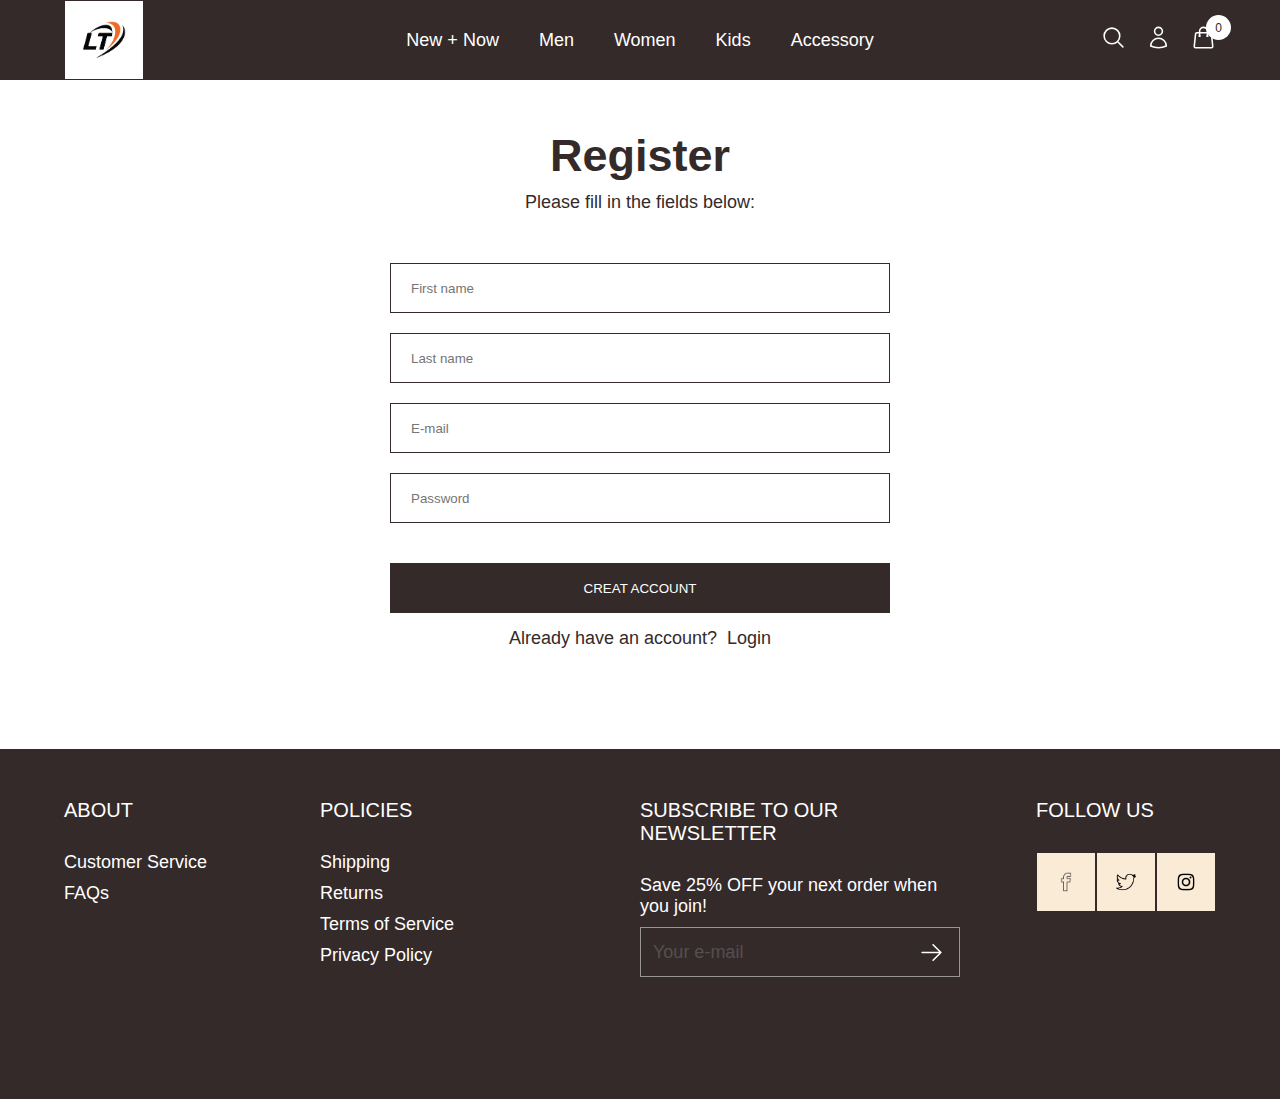
<file: register.html>
<!DOCTYPE html>
<html lang="en">
<head>
    <meta charset="UTF-8">
    <meta http-equiv="X-UA-Compatible" content="IE=edge">
    <meta name="viewport" content="width=device-width, initial-scale=1.0">
    <link data-default-icon="https://static.xx.fbcdn.net/rsrc.php/yD/r/d4ZIVX-5C-b.ico" data-badged-icon="https://static.xx.fbcdn.net/rsrc.php/ye/r/Ta8_J_nYekI.ico" rel="shortcut icon" href="images/logowebsite.png">
    <title>Selling Sports Website</title>
    <link rel="stylesheet" href="./general.css">
    <link rel="stylesheet" href="register.css">
</head>
<body>
    <header>
        <div class="header">
            <div class="header__logo">
                <img src="images/logowebsite.png">
            </div>
            <!-- header__logo -->
            <div class="hiddenn">LT Sports.</div>
            <div class="header__listItem">
                <ul class="ul__listItem">
                    <li class="listItem_item1">
                        <a href="#">New + Now</a>
                        <div class="listItem__menu">
                            <div class="listItem__menu--element">
                                <div class="menu__title">
                                    <h3>SHOP ALL</h3>
                                    <div>
                                        <a href="#">New Arrivals</a>
                                        <a href="#">Best Sellers</a>
                                    </div>                                    
                                </div>
                                <div class="menu__product">
                                    <div class="item__product">
                                        <div class="img_proudct">                            
                                            <img src="images/newnow-1.webp">                                        
                                        </div>
                                        <div>
                                            <h5>NIKE BREATHE T-SHIRT</h5>
                                        </div>                                    
                                    </div>
                                    <div class="item__product">
                                        <div>
                                            <img src="images/newnow-2.webp">
                                        </div>    
                                        <div>
                                             <h5>NIKE PLUS SIZE VARSITY PACER CREW TOP</h5>
                                        </div>                            
                                    </div>
                                    <div class="item__product">
                                        <div>
                                            <img src="images/newnow-3.webp">
                                        </div>
                                        <div>
                                            <h5>NIKE AEROLAYER SYNTHETIC GILET</h5>
                                        </div>
                                    </div>
                                </div>
                            </div>
                        </div>
                    </li>
                    <li class="listItem_item2">
                        <a href="#">Men</a>
                        <div class="listItem__menu">
                            <div class="listItem__menu--element">
                                <div class="menu__title">
                                    <h3>SHOP'S MEN</h3>
                                    <div>
                                        <a href="#">Jackets</a>
                                        <a href="#">Hoddies</a>
                                        <a href="#">Track Pants</a>
                                        <a href="#">Tracksuits</a>
                                        <a href="#">Sweatshirts</a>
                                        <a href="#">T-Shirst & Vest</a>
                                        <a href="#">Performance Clothing</a>
                                        <a href="#">......</a>
                                    </div>                                    
                                </div>
                                <div class="menu__product">
                                    <div class="item__product">
                                        <div class="img_proudct">                            
                                            <img src="images/men-1.webp">                                        
                                        </div>
                                        <div>
                                            <h5>JACKET</h5>
                                        </div>                                    
                                    </div>
                                    <div class="item__product">
                                        <div>
                                            <img src="images/men-2.webp">
                                        </div>    
                                        <div>
                                             <h5>PANTS</h5>
                                        </div>                            
                                    </div>
                                    <div class="item__product">
                                        <div>
                                            <img src="images/men-3.webp">
                                        </div>
                                        <div>
                                            <h5>T-SHIRT</h5>
                                        </div>
                                    </div>
                                </div>
                            </div>
                        </div>
                    </li>
                    <li class="listItem_item3">
                        <a href="#">Women</a>
                        <div class="listItem__menu">
                            <div class="listItem__menu--element">
                                <div class="menu__title">
                                    <h3>SHOP'S WOMEN</h3>
                                    <div>
                                        <a href="#">Tops</a>
                                        <a href="#">Leggingst</a>
                                        <a href="#">Hoodies</a>
                                        <a href="#">Track Pants</a>
                                        <a href="#">Shorts</a>
                                        <a href="#">Performance Clothing</a>
                                        <a href="#">Fitness Tops</a>
                                        <a href="#">......</a>
                                    </div>                                    
                                </div>
                                <div class="menu__product">
                                    <div class="item__product">
                                        <div class="img_proudct">                            
                                            <img src="images/women-1.webp">                                        
                                        </div>
                                        <div>
                                            <h5>SPORTS BRA</h5>
                                        </div>                                    
                                    </div>
                                    <div class="item__product">
                                        <div>
                                            <img src="images/women-2.webp">
                                        </div>    
                                        <div>
                                             <h5>GILET</h5>
                                        </div>                            
                                    </div>
                                    <div class="item__product">
                                        <div>
                                            <img src="images/women-3.webp">
                                        </div>
                                        <div>
                                            <h5>JACKET</h5>
                                        </div>
                                    </div>
                                </div>
                            </div>
                        </div>
                    </li>
                    <li class="listItem_item4">
                        <a href="#">Kids</a>
                        <div class="listItem__menu">
                            <div class="listItem__menu--element">
                                <div class="menu__title">
                                    <h3>SHOP'S KIDS</h3>
                                    <div>
                                        <a href="#">T-shirts & Polo</a>
                                        <a href="#">Hoodies & Sweats</a>
                                        <a href="#">Track Pants & Jeans</a>
                                        <a href="#">Shorts</a>
                                        <a href="#">Leggings</a>
                                        <a href="#">Shirts</a>
                                        <a href="#">Swimwear</a>
                                        <a href="#">......</a>
                                    </div>                                    
                                </div>
                                <div class="menu__product">
                                    <div class="item__product">
                                        <div class="img_proudct">                            
                                            <img src="images/kid-1.webp">                                        
                                        </div>
                                        <div>
                                            <h5>T-SHIRT</h5>
                                        </div>                                    
                                    </div>
                                    <div class="item__product">
                                        <div>
                                            <img src="images/kid-2.webp">
                                        </div>    
                                        <div>
                                             <h5>SHORTS</h5>
                                        </div>                            
                                    </div>
                                    <div class="item__product">
                                        <div>
                                            <img src="images/kid-3.webp">
                                        </div>
                                        <div>
                                            <h5>PANTS</h5>
                                        </div>
                                    </div>
                                </div>
                            </div>
                        </div>
                    </li>
                    <li class="listItem_item5">
                        <a href="#">Accessory</a>
                        <div class="listItem__menu">
                            <div class="listItem__menu--element">
                                <div class="menu__title">
                                    <h3>ALL ACCESSORY</h3>
                                    <div>
                                        <a href="#">Socks</a>
                                        <a href="#">Bags & Gymsacks</a>
                                        <a href="#">Glovers & Scarves</a>
                                        <a href="#">Caps</a>
                                        <a href="#">Sports Equipment</a>
                                        <a href="#">Miscellaneous</a>
                                        <a href="#">Sunglasses</a>
                                        <a href="#">......</a>
                                    </div>                                    
                                </div>
                                <div class="menu__product">
                                    <div class="item__product">
                                        <div class="img_proudct">                            
                                            <img src="images/acc-1.webp">                                        
                                        </div>
                                        <div>
                                            <h5>HEADBANDS</h5>
                                        </div>                                    
                                    </div>
                                    <div class="item__product">
                                        <div>
                                            <img src="images/acc-2.webp">
                                        </div>    
                                        <div>
                                             <h5>HAND WRAPS</h5>
                                        </div>                            
                                    </div>
                                    <div class="item__product">
                                        <div>
                                            <img src="images/acc-3.webp">
                                        </div>
                                        <div>
                                            <h5>RUNNING GLOVES</h5>
                                        </div>
                                    </div>
                                </div>
                            </div>
                    </li>
                    <!-- <li class="listItem_item6">
                        <a href="#">Collections</a>
                        <ul class="menu__collections">
                            <li>Player</li>
                            <li>Africa</li>
                            <li>Sports</li>
                            <li>Illadelp</li>
                            <li>Illmatic</li>
                            <li>Marauders</li>
                        </ul>
                    </li> -->
                </ul>
            </div>
            <!-- header__listItem -->
            <div class="header__menuItem">
                <ul>
                    <li class="magnifying-glass">
                        <svg xmlns="http://www.w3.org/2000/svg" fill="none" viewBox="0 0 24 24" stroke-width="1.5" stroke="currentColor" class="w-6 h-6">
                            <path stroke-linecap="round" stroke-linejoin="round" d="M21 21l-5.197-5.197m0 0A7.5 7.5 0 105.196 5.196a7.5 7.5 0 0010.607 10.607z" />
                        </svg>                      
                    </li>
                    <li class="user">
                        <svg class="svg-user" xmlns="http://www.w3.org/2000/svg" fill="none" viewBox="0 0 24 24" stroke-width="1.5" stroke="currentColor" class="w-6 h-6">
                            <path stroke-linecap="round" stroke-linejoin="round" d="M15.75 6a3.75 3.75 0 11-7.5 0 3.75 3.75 0 017.5 0zM4.501 20.118a7.5 7.5 0 0114.998 0A17.933 17.933 0 0112 21.75c-2.676 0-5.216-.584-7.499-1.632z" />
                        </svg>
                        <div class="name-account">
                            <p class="firstnamelogin"></p>
                            <p class="lastnamelogin"></p>
                        </div>
                        <div class="log-reg">
                            <div class="user-login">Login</div>
                            <div class="user-register">Register</div>
                            <div class="user-logout">Logout</div>      
                        </div>
                    </li>
                    <li class="shopping-bag">
                        <svg xmlns="http://www.w3.org/2000/svg" fill="none" viewBox="0 0 24 24" stroke-width="1.5" stroke="currentColor" class="w-6 h-6">
                            <path stroke-linecap="round" stroke-linejoin="round" d="M15.75 10.5V6a3.75 3.75 0 10-7.5 0v4.5m11.356-1.993l1.263 12c.07.665-.45 1.243-1.119 1.243H4.25a1.125 1.125 0 01-1.12-1.243l1.264-12A1.125 1.125 0 015.513 7.5h12.974c.576 0 1.059.435 1.119 1.007zM8.625 10.5a.375.375 0 11-.75 0 .375.375 0 01.75 0zm7.5 0a.375.375 0 11-.75 0 .375.375 0 01.75 0z" />
                        </svg>               
                        <div class="shopping-bag--amount">
                            <div class="amount">
                                <p></p>
                            </div>
                        </div>       
                    </li>
                </ul>
            </div>
            <!-- header__menuItem -->
        </div>
        <!-- header -->
    </header>

    <section class="register">
        <div class="title-register">
            <h1>Register</h1>
            <div>Please fill in the fields below:</div>
        </div>
        <div class="content-register">
            <div class="input-register">
                <input id="firstname" type="text" placeholder="First name">
                <input id="lastname" type="text" placeholder="Last name">
                <input id="email" type="email" placeholder="E-mail">
                <input id="password" type="password" placeholder="Password">
            </div>
            <div class="button-register">
                <button class="button">CREAT ACCOUNT</button>
                <div class="ask-user-have-acc-to-login">
                    <div>Already have an account?</div>
                    <a href="#" class="login-of-register">Login</a>
                </div>
            </div>
        </div>
    </section>
    <section class="interface-search hidden">
        <div class="input-search-delete">
            <div class="input-search">
                <input type="text" placeholder="Search" class="menu__search">
                <div class="button-search">
                    <svg xmlns="http://www.w3.org/2000/svg" fill="none" viewBox="0 0 24 24" stroke-width="1.5" stroke="currentColor" class="w-6 h-6">
                        <path stroke-linecap="round" stroke-linejoin="round" d="M21 21l-5.197-5.197m0 0A7.5 7.5 0 105.196 5.196a7.5 7.5 0 0010.607 10.607z" />
                    </svg>  
                </div>
            </div>
            <div class="button-delete">
                <svg xmlns="http://www.w3.org/2000/svg" fill="none" viewBox="0 0 24 24" stroke-width="1.5" stroke="currentColor" class="w-6 h-6">
                    <path stroke-linecap="round" stroke-linejoin="round" d="M6 18L18 6M6 6l12 12" />
                </svg>  
            </div>
        </div>
        <ul class="menu___list-search">
            <!-- <li class="menu__item choose-item">
                <div class="image__item">
                    <img src=".images/men1.webp">
                </div>
                <div class="content__item">
                    <a href="#" class="title__item">Nike Tech Fleece Track Pants</a>
                    <div clas="price__item">$20.00</div>
                </div>
            </li>
            <li class="menu__item choose-item">
                <div class="image__item">
                    <img src=".images/wm12.webp">
                </div>
                <div class="content__item">
                    <a href="#" class="title__item">Nike Training Icon Swirl Sports Bra</a>
                    <div clas="price__item">$35.00</div>
                </div>
            </li>
            <li class="menu__item choose-item">
                <div class="image__item">
                    <img src=".images/kid4.webp">
                </div>
                <div class="content__item">
                    <a href="#" class="title__item">Under Armour Tech T-Shirt Junior</a>
                    <div clas="price__item">$16.00</div>
                </div>
            </li>
            <li class="menu__item choose-item">
                <div class="image__item">
                    <img src=".images/men5.webp">
                </div>
                <div class="content__item">
                    <a href="#" class="title__item">Adidas Badge of Sport T-Shirt</a>
                    <div clas="price__item">$20.00</div>
                </div>
            </li>
            <li class="menu__item choose-item">
                <div class="image__item">
                    <img src=".images/wm1.webp">
                </div>
                <div class="content__item">
                    <a href="#" class="title__item">Nike Running Dri-FIT Track Top</a>
                    <div clas="price__item">$38.00</div>
                </div>
            </li>
            <li class="menu__item choose-item">
                <div class="image__item">
                    <img src=".images/men3.webp">
                </div>
                <div class="content__item">
                    <a href="#" class="title__item">Nike Pacer 1/2 Zip Track Top Men's</a>
                    <div clas="price__item">$38.00</div>
                </div>
            </li>
            <li class="menu__item choose-item">
                <div class="image__item">
                    <img src=".images/men11.webp">
                </div>
                <div class="content__item">
                    <a href="#" class="title__item">Gym King Elevate Woven Jacket</a>
                    <div clas="price__item">$60.00</div>
                </div>
            </li>
            <li class="menu__item choose-item">
                <div class="image__item">
                    <img src=".images/men10.webp">
                </div>
                <div class="content__item">
                    <a href="#" class="title__item">Under Armour Boxed T-Shirt</a>
                    <div clas="price__item">$20.00</div>
                </div>
            </li>
            <li class="menu__item choose-item">
                <div class="image__item">
                    <img src=".images/wm9.webp">
                </div>
                <div class="content__item">
                    <a href="#" class="title__item">Nike Training Indy Swoosh Mesh Bra</a>
                    <div clas="price__item">$30.00</div>
                </div>
            </li>
            <li class="menu__item choose-item">
                <div class="image__item">
                    <img src=".images/wm4.webp">
                </div>
                <div class="content__item">
                    <a href="#" class="title__item">Nike Size Varsity Pacer Crew Top</a>
                    <div clas="price__item">$38.00</div>
                </div>
            </li>
            <li class="menu__item choose-item">
                <div class="image__item">
                    <img src=".images/wm11.webp">
                </div>
                <div class="content__item">
                    <a href="#" class="title__item">Nike Training Icon Tank Top</a>
                    <div clas="price__item">$23.00</div>
                </div>
            </li> -->
        </ul>
    </section>
    <footer>
        <div class="footer-title footer1">
            <p class="footer-title-content">ABOUT</p>
            <div class="footer-content">
                <p>Customer Service</p>
                <p>FAQs</p>
            </div>
        </div>
        <div class="footer-title footer2">
            <p class="footer-title-content">POLICIES</p>
            <div class="footer-content">
                <p>Shipping</p>
                <p>Returns</p>
                <p>Terms of Service</p>
                <p>Privacy Policy</p>
            </div>
        </div>
        <div class="footer-title footer3">
            <p class="footer-title-content">SUBSCRIBE TO OUR NEWSLETTER</p>
            <div class="footer-content">
                <p>Save 25% OFF your next order when you join!</p>
                <div class="relative-svg">
                    <input type="text" placeholder="Your e-mail">
                    <div>
                        <svg class="muiten" xmlns="http://www.w3.org/2000/svg" fill="none" viewBox="0 0 24 24" stroke-width="1.5" stroke="currentColor" class="w-6 h-6">
                            <path stroke-linecap="round" stroke-linejoin="round" d="M13.5 4.5L21 12m0 0l-7.5 7.5M21 12H3" />
                        </svg>  
                    </div>  
                </div>           
            </div>
        </div>
        <div class="footer-title footer4">
            <p class="footer-title-content">FOLLOW US</p>
            <div class="footer-title-img">
                <div>
                    <img src="images/facebook-line-icon.webp">
                </div>
                <div>
                    <img src="images/twitterlogooutline_80724.png">
                </div>
                <div>
                    <img src="images/instaa.png">
                </div>
            </div>
        </div>
    </footer>
    <script src="./general.js"></script>
    <script src="./register.js"></script>
    <link rel="stylesheet" href="./loginReponsive.css">
</body>
</html>
</file>
<file: querryIndex.css>
@media (max-width: 1200px) {
    .header__listItem {
        display: none;
    }

    .hiddenn {
        display: flex;
        font-size: 2.3rem;
        margin: 0 auto;
        text-align: center;
    }

    .section-five-img {
        width: 20rem;
        height: 20rem;
    }

    .section-five-img img {
        width: 20rem;
        height: 20rem;
    }

    .section-five-product {
        height: 30rem;
    }

    .section-six {
        margin-top: 40rem;
    }

    .section-two .section-two-img {
        height: 25rem;
        width: 30rem;
    }

    .section-two .section-two-img img {
        width: 100%;
        height: 25rem;
        object-fit: cover;
    }

    .section-two-content {
        height: 25rem;
        width: 30rem;
        position: relative;
        opacity: 1;
        transition: opacity 0.3s;
    }

    .section-one-content h1 {
        font-size: 4rem;
    }

    .section-one-content {
        display: flex;
        gap: 0rem;
    }

    .section-four-img img {
        /* flex: 1; */
        width: 20rem;
        height: 20rem;
        top: 0;
        right: 0;
        bottom: 0;
        left: 0;
        object-fit: cover;
        transform: scale(1);
        transition: transform 0.2s;
    }

    .section-four-img {
        gap: 0rem;
    }

    .section-four-content {
        padding-top: 0;
        padding-bottom: 0;
    }

    .section-four-click {
        padding-top: 2rem;
        flex: 0;
    }

    .section-four-title {
        flex: 0;
        padding: 5rem 0rem;
    }

    .section-six {
        height: 40rem;
    }

    .section-six-content {
        width: 65%;
        height: 40rem;
        font-size: 1.5rem;
        padding-left: 3rem;
        padding-right: 3rem;
        z-index: 2;
    }

    .section-six-img img {
        height: 40rem;
        box-shadow: none;
    }

    .section-six-img {
        width: 35%;
        height: 40rem;
    }

    .section-seven {
        height: 40rem;
    }

    .section-seven-content {
        width: 65%;
        padding-left: 3rem;
        padding-right: 3rem;
        height: 40rem;
        font-size: 1.5rem;
        z-index: 2;
    }

    .section-seven-img {
        width: 35%;
        height: 40rem;
    }

    .section-seven-img img {
        height: 40rem;
        box-shadow: none;
    }
    
    footer {
        display: grid;
        height: 100%;
    }

    .footer-title {
        width: 100%;
        padding-left: 5%;
        border-bottom: 1px solid antiquewhite;
        padding-bottom: 5rem;
    }

    .footer4 {
        display: flex;
        align-items: flex-start;
        flex-direction: column;
    }

    .footer3 input {
        width: 50%;
    }

    .relative-svg {
        position: relative;
    }

    .muiten {
        position: absolute;
        left: 45%;
    }
    
    .interface-search {
        width: 50%;
    }
}

@media (max-width: 944px) {
    .section-five-product {
        display: grid;
        grid-template-columns: 48% 48%;
        grid-template-rows: 30rem 30rem;
        height: 70rem;
        justify-content: center;
        align-items: center;
        text-align: center;
        gap: 1rem;
    }

    .section-six {
        margin-top: 65rem;
    }
    
    .section-two-content {
        height: 25rem;
        object-fit: cover;
        /* padding-left: 10rem; */
    }

    .section-two {
        overflow: scroll;
        padding-left: 23rem;
    }

    .section-four-img {
        overflow: scroll;
        padding-left: 25rem;
    }

    .section-two a {
        width: 10rem;
        text-align: center;
    }

    .interface-search {
        width: 50%;
    }
}

@media (max-width: 704px) {
    .section-two {
        padding-left: 40rem;
    }

    .section-three-title h1, h3 {
        transform: scale(0.8);
    }

    .section-four-img {
        overflow: scroll;
        padding-left: 40rem;
    }

    .interface-search {
        width: 100%;
    }
}

@media (max-width: 544px) {
    .section-two {
        display: flex;
        flex-direction: column;
        overflow: visible;
        justify-content: flex-start;
        padding-left: 0;
        justify-content: center;
        align-items: center;
    }

    .section-four-img {
        /* overflow: hidden; */
        padding-right: 5%;
    }

    .section-six-content,
    .section-seven-content {
        gap: 1rem;
    }
}
</file>
<file: styles.css>
/* section one */
.section-one .section-one-img {
    width: 100%;
    height: 80rem;
}

.section-one .section-one-img img {
    width: 100%;
    height: 80rem;
    object-fit: cover;
}

.section-one {
    position: relative;
    margin-top: 8rem;
}

.section-one-content {
    position: absolute;
    color: #fff;
    top: 50%;
    left: 25%;
    right: 25%;
    text-align: center;
    z-index: 2;
    display: flex;
    flex-direction: column;
    gap: 5rem;
    align-items: center;
}

.section-one-content h1 {
    font-size: 5rem;
}

.section-one-content h5 {
    font-size: 2rem;
    background-color: #342A2A;
    width: 20rem;
    padding: 2rem;
}

.one-cotent--click {
    opacity: 1;
    transition: opacity 0.3s;
}

.section-one-content .one-cotent--click:hover {
    opacity: 0.5;
}

.shadow-one {
    position: absolute;
    top: 0;
    right: 0;
    bottom: 0;
    top: 0;
    background-color: black;
    opacity: 0.4;
    width: 100%;

}

/* section two  */
.section-two {
    display: flex;
    margin: 8rem 5%;
    gap: 2rem;
    justify-content: center;
}

.section-two-content {
    height: 30rem;
    width: 35rem;
    position: relative;
    opacity: 1;
    transition: opacity 0.3s;
}

.section-two .section-two-img img {
    width: 100%;
    height: 30rem;
    object-fit: cover;
}

.section-two .section-two-img {
    height: 30rem;
    width: 35rem;
}

.section-two-content .content--title {
    position: absolute;
    /* bottom: 30%;
    left: 25%;
    right: 25%; */
    top: 30%;
    bottom: 30%;
    left: 30%;
    right: 30%;
    display: flex;
    flex-direction: column;
    align-items: center;
    z-index: 2;
    padding: 2rem;
    gap: 2rem;
}


.section-two-content .content--title a {
    font-size: 1.5rem;
}

.shadow-two {
    position: absolute;
    top: 0;
    right: 0;
    bottom: 0;
    top: 0;
    background-color: black;
    opacity: 0.4;
    width: 100%;
}

.section-two-content:hover .content--title a {
    opacity: 0.8;
}

/* section three */
.section-three {
    background-color: #342A2A;
    width: 100%;
    height: 50rem;
}

.section-three .section-three-content {
    margin: 0 auto;
    width: 90%;
    height: 50rem;
    display: flex;
    flex-direction: column;
    padding: 5rem 0rem;
    gap: 2rem;
}

.section-three .section-three-content h1 {
    font-size: 5rem;
}

.section-three-title {
    flex: 1;
    text-align: center;
    display: flex;
    flex-direction: column;
}

.title-Specifically {
    display: flex;
    gap: 5rem;
    flex: 3;
}

.title-Specifically div {
    flex: 1;
    text-align: center;
    display: flex;
    flex-direction: column;
    justify-content: center;
    gap: 2rem;
    background-color: antiquewhite;
    color: #342A2A;
}

/* section four */
.section-four {
    width: 100%;
    height: 60rem;
    background-color: #fff;
    color: #342A2A;
}

.section-four-content {
    width: 90%;
    height: 60rem;
    margin: 0 auto;
    display: flex;
    flex-direction: column;
    text-align: center;
}

.section-four-title {
    flex: 1;
    display: flex;
    align-items: center;
    justify-content: center;
}

.section-four-title h1 {
    font-size: 5rem;
    color: #342A2A;
}

.section-four-img {
    display: flex;
    width: 100%;
    padding: 0 20%;
    justify-content: center;
    gap: 1.5rem;
    overflow: hidden;
}

.section-four-img img {
    /* flex: 1; */
    width: 22rem;
    height: 25rem;
    top: 0;
    right: 0;
    bottom: 0;
    left: 0;
    object-fit: cover;
    transform: scale(1);
    transition: transform 0.2s;
}

.section-four-img div {
    flex: 1;
    height: 25rem;
    position: relative;
    width: 22rem;
}

.section-four-click {
    flex: 1;
    display: flex;
    align-items: center;
    justify-content: center;
    padding-top: 2.5rem;
}

.section-four-click a {
    padding: 2rem 4rem;
    background-color: #342A2A;
    opacity: 1;
    transition: opacity 0.3s;
    text-decoration: none;
}

.four-click:hover {
    opacity: 0.5;
    text-decoration: none;
}

.section-four-img img:hover {
    transform: scale(1.1);
    cursor: pointer;
}



/* section five */
.section-five {
    color: #342A2A;
    width: 100%;
    height: 20rem;
    background-color: #fff;
    position: relative;
}

.section-five:hover {
    cursor: pointer;
}

.section-five-content {
    width: 90%;
    height: 20rem;
    margin: 0 auto;
    display: flex;
    flex-direction: column;
    text-align: center;
    justify-content: center;
    gap: 3rem;
}

.section-five-content h1 {
    font-size: 5rem;
}

.section-five-menu {
    display: flex;
    justify-content: center;
    gap: 5rem;
}

.section-five-product {
    position: absolute;
    width: 100%;
    left: 0;
    top: 110%;
    height: 40rem;
    display: flex;
    padding: 0 5%;
}

.section-five-title {
    flex: 1;
    background-color: #fff;
}

.section-five-img {
    position: relative;
    width: 30rem;
    height: 30rem;
    margin: 0 auto;
    overflow: hidden;
}

.section-five-img img {
    width: 30rem;
    height: 30rem;
    object-fit: cover;
    transform: scale(1);
    transition: transform 0.3s;
}

.section-five-title .section-five-img img:hover {
    transform: scale(1.1);
}

.img-content {
    color: #342A2A;
    text-align: center;
    display: flex;
    flex-direction: column;
}

.img-content .img-firstChild {
    height: 7rem;
    padding-top: 1rem;
}

.img-lastChild {
    height: 3rem;
}

.section-five-product2,
.section-five-product3,
.section-five-product4 {
    visibility: hidden;
    transition: visibility 0.3s;
    background-color: #fff;
}

.click-2:hover .section-five-product2 {
    visibility: visible;
}

.click-3:hover .section-five-product3 {
    visibility: visible;
}

.click-4:hover .section-five-product4 {
    visibility: visible;
}

.section-five-menu li:hover {
    color: red;
}


/* section six */
.section-six {
    width: 100%;
    height: 50rem;
    margin-top: 50rem;
}

.section-six-main {
    width: 90%;
    height: 50rem;
    margin: 0 auto;
    display: flex;
    align-items: center;
}

.section-six-content {
    width: 70%;
    height: 50rem;
    background-color: #342A2A;
    display: flex;
    flex-direction: column;
    justify-content: center;
    align-items: center;
    padding: 0% 15%;
    text-align: center;
    gap: 3.5rem;
}

.click-shopNow {
    font-size: 2rem;
    background-color: antiquewhite;
    color: #342A2A;
    width: 20rem;
    padding: 2rem;
    opacity: 1;
    transition: opacity 0.3s;
}

.click-shopNow:hover {
    opacity: 0.5;
}

.section-six-img {
    width: 30%;
    height: 35rem;
    position: relative;
}

.section-six-img img {
    position: absolute;
    top: 0;
    left: 0;
    right: 0;
    bottom: 0;
    width: 100%;
    height: 35rem;
    transform: scaleX(1.3) translateX(-11%);
    object-fit: cover;
    box-shadow: 0px 0px 5px #342A2A;
}

/* section seven */
.section-seven {
    width: 100%;
    height: 50rem;
    margin-top: 10rem;
}

.section-seven-main {
    width: 90%;
    height: 50rem;
    margin: 0 auto;
    display: flex;
    align-items: center;
}

.section-seven-img {
    width: 30%;
    height: 35rem;
    position: relative;
}

.section-seven-img img {
    position: absolute;
    top: 0;
    left: 0;
    right: 0;
    bottom: 0;
    width: 100%;
    height: 35rem;
    object-fit: cover;
    transform: scaleX(1.3) translateX(11%);
    box-shadow: 0px 0px 5px #342A2A;
}

.section-seven-content {
    width: 70%;
    height: 50rem;
    background-color: #342A2A;
    display: flex;
    flex-direction: column;
    justify-content: center;
    align-items: center;
    padding: 0% 10%;
    text-align: center;
    gap: 3.5rem;
}
</file>
<file: general.css>
html {
    font-size: 62.5%;
}
  
* {
    margin: 0px;
    padding: 0px;
    box-sizing: border-box;
}
  
body {
    font-family: 'Poppins', sans-serif;
    font-size: 1.8rem;
    width: 100%;
    color: #fff;
    box-sizing: border-box;
    background-color: #fff;
}

a {
    color: #342A2A;
    text-decoration: none;
    color: #fff;
}

a:hover {
    text-decoration: underline;
}

ul {
    list-style: none;
}

header {
    width: 100%;
    height: 8rem;
    position: fixed;
    top: 0;
    z-index: 3;
}

.header {
    /* width: 100%; */
    padding-left: 5%;
    padding-right: 5%;
    display: flex;
    align-items: center;
    background-color: #342A2A;
    height: 8rem;
}

.header .header__logo img {
    width: 8rem;
    height: 8rem;
    object-fit: cover;
    border: 1px solid #342A2A;
}

.header .header__logo {
    flex: 1;
    display: flex;
    overflow: hidden;
    justify-content: start;
}

.header .header__listItem {
    flex: 5;
}

.header .header__listItem .ul__listItem {
    display: flex;
    gap: 4rem;
    justify-content: center;
}

.header .header__menuItem svg {
    width: 2.5rem;
}

.header .header__menuItem {
    flex: 1;
}

.header .header__menuItem ul {
    display: flex;
    justify-content: end;
    gap: 2rem;
}


.listItem__menu {
    visibility: hidden;
    position: absolute;
    top: 100%; 
    left: 0;
    right: 0;
    height: 50rem;
    background-color: #fff;
    color: #342A2A;
    border-bottom: 1px solid #342A2A;
    display: flex;
    justify-content: center;
    transition: visibility 0.3s;
    z-index: 3;
}

.listItem_item1:hover .listItem__menu {
    visibility: visible;
}

.listItem__menu a {
    color: #342A2A;
}

.listItem__menu .listItem__menu--element {
    /* width: 100rem; */
    background-color: #fff;
    color: #342A2A;
    display: flex;
    flex-direction: row;
}

.listItem__menu div .menu__title {
    flex: 1;
    display: flex;
    gap: 2rem;
    flex-direction: column;
    padding: 5rem 0rem;
}

.listItem__menu div .menu__title div {
    display: flex;
    flex-direction: column;
    gap: 1rem;
}

.listItem__menu .menu__product {
    flex: 5;
    display: flex;
    gap: 2rem;
    margin: 5rem 0rem;
}

.listItem__menu .menu__product img {
    height: 30rem;
    width: 25rem;
    object-fit: cover;
}

.listItem__menu .menu__product .item__product .img_product {
    height: 30rem;
    width: 25rem;
    object-fit: cover;
    overflow: hidden;
    transition: transform 0.3s;
}

.menu__product .item__product {
    flex: 1;
    display: flex;
    flex-direction: column;
    gap: 1rem;
    text-align: center;
}

.menu__product .item__product:hover img {
    transform: scale(1.1);
}

.listItem_item2:hover .listItem__menu {
    visibility: visible;
}

.listItem_item3:hover .listItem__menu {
    visibility: visible;
}

.listItem_item4:hover .listItem__menu {
    visibility: visible;
}

.listItem_item5:hover .listItem__menu {
    visibility: visible;
}

/* .listItem_item6:hover .listItem__menu {
    visibility: visible;
} */

.shopping-bag {
    position: relative;
}

.shopping-bag--amount {
   position: absolute;
   top: -1rem;
   left: 1.5rem;
}

.amount {
    width: 2.5rem;
    height: 2.5rem;
    border-radius: 9rem;
    display: flex;
    background-color: #fff;
    justify-content: center;
    align-items: center;
}

.amount p {
    width: 2rem;
    height: 2rem;
    font-size: 1.2rem;
    display: flex;
    align-items: center;
    justify-content: center;
    color: #342A2A;
}

.listItem_item6 {
    position: relative;
}

.listItem_item6 .menu__collections {
    visibility: hidden;
    position: absolute;
    display: flex;
    flex-direction: column;
    color: #342A2A;
    top: 197%;
    left: -20%;
    gap: 1.5rem;
    padding: 3rem 3.5rem;
    background-color: #fff;
    transition: visibility 0.3s;
    font-size: 1.4rem;
    z-index: 1;
}

.listItem_item6:hover .menu__collections {
    visibility: visible;
}

.menu__collections li:hover {
    opacity: 0.5;
}

/* footer */
footer {
    width: 100%;
    height: 35rem;
    background-color: #342A2A;
    margin-top: 10rem;
    display: flex;
}

.footer-title-content {
    text-transform: uppercase;
    font-size: 2rem;
}

.footer-title {
    /* flex: 1; */
    width: 25%;
    display: flex;
    flex-direction: column;
    gap: 3rem;
    /* padding-left: 5rem; */
    padding-top: 5rem;
}

.footer-content {
    display: flex;
    flex-direction: column;
    gap: 1rem;
    /* position: relative; */
    /* margin: 0 auto; */
}

.footer-content input {
    height: 5rem;
    padding-left: 1.2rem;
    background-color: #342A2A;
    border: 0.1px solid #fff;
    color: #fff;
    font-size: 1.8rem;
    opacity: 0.5;
    transition: opacity 0.3s;
    width: 100%;
}

.relative-svg {
    position: relative;
}

footer::placeholder {
    color: #fff;
    opacity: 1;
}

.footer-content input:hover {
    outline: 0.5px solid #fff;
    opacity: 1;
}

.footer-content input:focus {
    outline: 1px solid #fff;
    opacity: 1;
}

.footer-content svg {
    width: 2.5rem;
    position: absolute;
    color: #fff;
    right: 5%;
    top: 25%;
}

.footer-title-img {
    display: flex;
}

.footer-title img {
    width: 2rem;
    height: 2rem;
}

.footer-title-img div {
    border: 0.5px solid #342A2A;
    width: 6rem;
    height: 6rem;
    display: flex;
    background-color: antiquewhite;
    justify-content: center;
    align-items: center;
}

.footer-content p {
    opacity: 1;
    transition: opacity 0.3s;
}

.footer-content p:hover {
    opacity: 0.7;
}

.footer4 {
    display: flex;
    padding-left: 0;
    padding-right: 5%;
    flex-direction: column;
    align-items: flex-end;
}

.footer4 p {
    width: 18rem;
}

.footer1 {
    display: flex;
    flex-direction: column;
    align-items: flex-start;
    padding-left: 5%;
}


/* interface search */
.interface-search {
    position: fixed;
    background-color: #fff;
    height: 100%;
    width: 30%;
    top: 0;
    right: 0;
    bottom: 0;
    z-index: 10;
    border: 1px solid #342A2A;
    box-shadow: -5px 0px 5px 1px ;
    color: #342A2A;
    display: flex;
    flex-direction: column;
    opacity: 1;
}

.input-search-delete {
    width: 100%;
    height: 15rem;
    display: flex;
    padding: 0 5%;
    justify-content: center;
    align-items: center;
    gap: 1rem;
    position: relative;
}

.input-search {
    display: flex;
    width: 100%;
    align-items: center;
}

.interface-search input {
    width: 100%;
    height: 5rem;
    border-radius: 2.5rem;
    border: 0.5px solid grey;
    padding-left: 5rem;
}

.button-search,
.button-delete {
    width: 2.5rem;
}

.button-search svg,
.button-delete svg {
    width: 2.5rem;
    color: #342A2A;
} 

.button-search {
    position: absolute;
    left: 8%;
    top: 42%;
}

.interface-search input:focus {
    outline: 1px solid #fff;
    opacity: 1;
}

.interface-search input:hover {
    outline: 0.5px solid #fff;
    opacity: 1;
}

.hidden {
    visibility: hidden;
}

.magnifying-glass,
.user,
.shopping-bag,
.header__logo,
.four-click,
.button-search,
.button-delete {
    cursor: pointer;
}

.menu___list-search a {
    color: #342A2A;
}

.menu___list-search {
    display: flex;
    flex-direction: column;
    gap: 2rem;
    border-top: 1px solid #342A2A;
    height: 100%;
    overflow: scroll;
    padding-bottom: 3rem;
    padding-top: 3rem;
}

.image__item img {
    width: 7rem;
    height: 8rem;
}

.image__item {
    width: 7rem;
    height: 8rem;
}

.menu__item {
    display: flex;
    gap: 1rem;
    padding-left: 2rem;
}

.content__item {
    display: flex;
    flex-direction: column;
    gap: 1rem;
}
.user {
    position: relative;
}

.name-account {
    display: flex;
    font-size: 1.2rem;
    position: absolute;
    gap: 0.5rem;
    visibility: hidden;
    width: 15rem;
    justify-content: center;
    left: -250%;
    transition: visibility 0.3s;
}

.hidden-if-no-login {
    visibility: visible;
}

.log-reg {
    position: absolute;
    left: -160%;
    visibility: hidden;
    border-radius: 1rem;
    background-color: #fff;
    border: 1px solid #342A2A;
    display: flex;
    flex-direction: column;
    /* align-items: center; */
}

.log-reg div {
    padding: 1rem 3rem;
    font-size: 1.3rem;
    color: #342A2A;
    transition: color 0.3s;
    width: 100%;
    /* margin: 0 auto; */
    text-align: center;
}

.log-reg div:hover {
    color: red;
}

.user-login {
    border-bottom: 1px solid #342A2A;
}

.user-register {
    border-bottom: 1px solid #342A2A;
}

.hidden-log-reg {
    visibility: visible;
}


.hiddenn {
    display: none;
}
</file>
<file: artistSpecifically.css>
.artist-specifically {
    color: #343434;
    margin-top: 12rem;
    width: 100%;
    padding-left: 5%;
    padding-right: 5%;
    display: flex;
    flex-direction: column;
    align-items: center;
    gap: 5rem;
}

.artist-specifically h1 {
    font-size: 5rem;
    text-align: center;
}

.product-img {
    width: 30rem;
    height: 35rem;
    overflow: hidden;
}

.product-img img {
    width: 30rem;
    height: 35rem;
    transform: scale(1);
    transition: transform 0.3s;
}

.product-img img:hover {
    transform: scale(1.1);
}

.product-artist {
    display: grid;
    grid-template-columns: 30rem 30rem 30rem 30rem ;
    /* grid-template-rows: 38rem 38rem 38rem 38rem 38rem; */
    gap: 2rem;
}

.product {
    display: flex;
    flex-direction: column;
    justify-content: center;
    align-items: center;
    gap: 1rem;
    cursor: pointer;
}

.img-content {
    display: flex;
    flex-direction: column;
    text-align: center;
    gap: 1rem;
}

.next {
    bottom: 0;
    display: flex;
    gap: 2rem;
    margin-bottom: 5rem;
}

.next div {
    border-radius: 9rem;
    border: 1px solid #343434;
    width: 5rem;
    height: 5rem;
    display: flex;
    justify-content: center;
    align-items: center;
}

.one {
    color: #fff;
    background-color: #343434;
}

footer {
    margin: 0;
}

.menu {
    width: 100%;
    height: 6rem;
    border: 0.1px solid #fff;
    display: flex;
}

.menu div {
    border: 0.1px solid #fff;
    height: 6rem;
    flex: 1;
    display: flex;
    justify-content: center;
    align-items: center;
    background-color: #343434;
    color: #fff;
    font-size: 1.4rem;
    cursor: pointer;
    opacity: 1;
    transition: opacity 0.3s;
}

.menu div:hover {
    opacity: 0.7;
}
</file>
<file: productsReponsive.css>
@media (max-width: 1200px) {
    .header__listItem {
        display: none;
    }

    .hiddenn {
        display: flex;
        font-size: 2.3rem;
        margin: 0 auto;
        text-align: center;
    }

    footer {
        display: grid;
        height: 100%;
    }

    .footer-title {
        width: 100%;
        padding-left: 5%;
        border-bottom: 1px solid antiquewhite;
        padding-bottom: 5rem;
    }

    .footer4 {
        display: flex;
        align-items: flex-start;
        flex-direction: column;
    }

    .footer3 input {
        width: 50%;
    }

    .relative-svg {
        position: relative;
    }

    .muiten {
        position: absolute;
        left: 45%;
    }
    
    .interface-search {
        width: 50%;
    }

    .product-artist {
        grid-template-columns: 300px 300px 300px;
    }
}

@media (max-width: 944px) {
    .product-artist {
        grid-template-columns: 300px 300px;
    }
}

@media (max-width: 704px) {
    .product-artist {
        grid-template-columns: 300px;
    }

    .menu div {
        font-size: 1.1rem;
        overflow: hidden;
    }

    .interface-search {
        width: 100%;
    }
}
</file>
<file: cart.css>
.section-cart {
    width: 90%;
    display: flex;
    flex-direction: column;
    margin: 0 auto;
    margin-top: 10rem;
    color: #343434;
    gap: 5rem;
    font-size: 1.6rem;
}

h1 {
    font-size: 5rem;
    text-align: center;
}

.product-cart {
    display: flex;
    gap: 5%;
    color: #343434;
}

.cart-content {
    width: 65%;
    /* height: 54rem; */
    display: flex;
    flex-direction: column;
    gap: 2.5rem;
}

.menu-cart {
    display: flex;
    flex-direction: column;
    gap: 1rem;
}

.cart-title {
    display: flex;
    color: grey;
    font-weight: bolder;
}

.product {
    flex: 7;
}

.quantity {
    flex: 1.5;
    display: flex;
    justify-content: center;
}

.total {
    flex: 1.5;
    display: flex;
    flex-direction: row-reverse;
}

.strikethrough {
    border: 0.5px solid rgb(238, 237, 237);
}

.products {
    height: 12rem;
}

.products {
    display: flex;
    justify-content: center;
    align-items: center;
}

.products .product {
    display: flex;
    gap: 1rem;
}

.products .product .product-img {
    width: 12rem;
    height: 12rem;
}

.products .product .product-img img {
    width: 12rem;
    height: 12rem;
    object-fit: cover;
}

.content-img {
    display: flex;
    flex-direction: column;
    justify-content: space-around;
}

.choose-size-color {
    display: flex;
}

.amount-product {
    padding: 0 1rem;
    height: 5rem;
    display: flex;
    width: 100%;
    border: 1px solid rgb(238, 237, 237);
    justify-content:space-between;
    align-items: center;
}

.products .quantity {
    display: flex;
    flex-direction: column;
    gap: 0.7rem;
    align-items: center;
}

.remove {
    color: grey;
    text-decoration: underline;
    transition: color 0.2s;
}

.choose-size-color {
    color: grey;
}

.allProduct {
    display: flex;
    flex-direction: column;
    gap: 1rem;
}

/* cart checkout */
.cart-checkout {
    width: 35%;
    /* height: 54rem; */
    height: 55rem;
    display: flex;
    flex-direction: column;
    background-color: antiquewhite;
}

.first-total {
    display: flex;
    height: 5rem;
    width: 80%;
    margin: 0 auto;
    font-weight: bold;
    padding-top: 3rem;
}

.first-total div {
    flex: 1;
}

.title-checkout {
    height: 5rem;
    width: 80%;
    margin: 0 auto;
    display: flex;
    align-items: center;
    color: grey;
}

.content-checkout {
    height: 30rem;
    display: flex;
    justify-content: center;
}

.content {
    /* flex: 1; */
    display: flex;
    align-items: center;
    height: 5rem;
}

.first {
    flex: 3;
}

.last {
    flex: 1;
    display: flex;
    flex-direction: row-reverse;
}

.content-cover {
    height: 100%;
    width: 80%;
    display: flex;
    padding: 0 5%;
    flex-direction: column;
    background-color: #fff;
    justify-content: center;
}

.content .first input {
    width: 90%;
    height: 4rem;
    border-radius: 1rem;
    padding-left: 1rem;
    border: 1px solid grey;
}

.apply {
    border: 1px solid grey;
    width: 90%;
    height: 4rem;
    border-radius: 1rem;
    color: #fff;
    background-color: #343434;
    display: flex;
    align-items: center;
    justify-content: center;
}

.total-savings {
    color: red;
}

.edit-order-checkout {
    height: 5rem;
    width: 80%;
    margin: 0 auto;
    display: flex;
    align-items: center;
    text-decoration: underline;
    color: grey;
}

.checkout {
    width: 80%;
    height: 10rem;
    margin: 0 auto;
    display: flex;
    justify-content: center;
}

.checkout button {
    width: 100%;
    height: 5rem;
    color: #fff;
    border: none;
    background-color: #343434;
    font-weight: bold;
    cursor: pointer;
    transition: background-color 0.3s;
}

.checkout button:hover {
    background-color: green;
}

.add,
.subtraction,
.remove {
    cursor: pointer;
}

.remove:hover {
    color: red;
}
</file>
<file: cartReponsive.css>
@media (max-width: 1200px) {
    .header__listItem {
        display: none;
    }

    .hiddenn {
        display: flex;
        font-size: 2.3rem;
        margin: 0 auto;
        text-align: center;
    }

    footer {
        display: grid;
        height: 100%;
    }

    .footer-title {
        width: 100%;
        padding-left: 5%;
        border-bottom: 1px solid antiquewhite;
        padding-bottom: 5rem;
    }

    .footer4 {
        display: flex;
        align-items: flex-start;
        flex-direction: column;
    }

    .footer3 input {
        width: 50%;
    }

    .relative-svg {
        position: relative;
    }

    .muiten {
        position: absolute;
        left: 45%;
    }
    
    .interface-search {
        width: 50%;
    }
}

@media (max-width: 944px) {
    .product-cart {
        display: flex;
        flex-direction: column;
        gap: 5rem;
    }

    .cart-content {
        width: 100%;
    }

    .cart-checkout {
        width: 100%;
    }
}

@media (max-width: 704px) {
    .interface-search {
        width: 100%;
    }

    .allProduct {
        font-size: 1.3rem;
    }
}
</file>
<file: checkout.css>
.section-checkout {
    width: 90%;
    margin: 0 auto;
    padding-top: 8rem;
    display: flex;
    color: #342A2A;
    gap: 5%;
}

.information-shipping {
    flex: 1;
    display: flex;
    flex-direction: column;
    gap: 3rem;
    padding-top: 5rem;
    background-color: #fff;
}

.information-shipping .name-shop {
    font-size: 5rem;
}

.information-shipping .online-payment {
    display: flex;
    flex-direction: column;
    justify-content: center;
    align-items: center;
    gap: 2rem;
}

.choose-online-payment {
    font-weight: bold;
}

.information-shipping .online-payment div {
    display: flex;
    width: 100%;
    gap: 3%;
    padding-left: 3%;
    padding-right: 3%;
}

.information-shipping .online-payment div .shoppay,
.information-shipping .online-payment div .paypal {
    border: 1px solid #342A2A;
    padding: 1.5rem 0rem;
    display: flex;
    justify-content: center;
    border-radius: 0.7rem;
    cursor: pointer;
}

.information-shipping .online-payment div .shoppay {
    background-color: yellow;
    border: none;
}

.information-shipping .online-payment div .paypal {
    background-color: blue;
    border: none;
    color: #fff;
}

.or {
    margin: 0 auto;
    font-weight: bold;
}

.loginnode {
    cursor: pointer;
}
.loginnode:hover {
    text-decoration: underline;
}

.name-title,
.name-shipping-address {
    font-weight: bold;
    font-size: 2.5rem;
}

.not-account {
    color: grey;
}

.direct-payment {
    display: flex;
    flex-direction: column;
    gap: 2rem;
}

.contact-information {
    display: flex;
    flex-direction: column;
    gap: 2.5rem;
}

.title-information {
    display: flex;
}

.name-title {
    flex: 1;
}

.question-account {
    flex: 1;
    display: flex;
    justify-content: flex-end;
    gap: 0.5rem;
    font-size: 1.6rem;
}

.input-contact-information {
    display: flex;
    flex-direction: column;
    gap: 1rem;
}

.input-checkbox {
    display: flex;
    gap: 0.5rem;
}

.input-checkbox p {
    font-size: 1.6rem;
}

.input-email input {
    width: 100%;
    height: 5rem;
    padding-left: 2rem;
    border-radius: 0.7rem;
}

.note {
    display: flex;
    flex-direction: column;
    gap: 0.5rem;
    color: red;
}

.note2 {
    padding-top: 0.5rem;
    color: red;
}

.shipping-address {
    display: flex;
    flex-direction: column;
    gap: 2rem;
}

.input-shipping-address {
    display: flex;
    flex-direction: column;
    gap: 2rem;
}

.shipping-address input {
    width: 100%;
    height: 5rem;
    border-radius: 0.7rem;
    padding-left: 2rem;
}

.input-first-lastName {
    display: flex;
    flex-direction: column;
}

.first-lastName {
    display: flex;
    width: 100%;
    gap: 2rem;
}

.textcontent-first-last {
    display: flex;
    width: 100%;
    gap: 2rem;
}

.textcontent-first-last div {
    width: 100%;
}

.input-city-postal {
    display: flex;
    flex-direction: column;
}

.city-postal {
    display: flex;
    gap: 2rem;
    width: 100%;
}

.textconent-city-postal {
    display: flex;
    width: 100%;
    gap: 2rem;
}

.textconent-city-postal div {
    width: 100%;
}

.checkoutnode {
    display: flex;
    justify-content: end;
}

.checkoutnode button {
    padding: 2rem 2rem;
    border-radius: 0.7rem;
    border: none;
    background-color: #342A2A;
    color: #fff;
    cursor: pointer;
    transition: background-color 0.3s;
}

.checkoutnode button:hover {
    background-color: green;
}

.section-checkout input {
    border: 1px solid grey;
}

.section-checkout input::placeholder {
    color: #342A2A;
    opacity: 1;
}

.section-checkout input:hover {
    /* outline: 2px solid red; */
    border: 2px solid #342A2A;
    opacity: 0.7;
}

.section-checkout input:focus {
    outline: 1px solid #fff;
    border: 2px solid #342A2A;
    opacity: 1;
}

.error {
    outline: 1px solid #fff;
    border: 2px solid red;
    opacity: 1;
}

/* information-products  */
.information-products-choosed {
    flex: 1;
    border: 1px solid grey;
    padding-top: 5rem;
    display: flex;
    flex-direction: column;
    gap: 5rem;
    background-color: antiquewhite;
}

.img-produt img {
    width: 9rem;
    height: 10rem;
    border: 1px solid grey;
}

.img-produt {
    width: 9rem;
    height: 10rem;
    position: relative;
}

.information-products {
    display: flex;
    flex-direction: column;
    gap: 2rem;
    padding-left: 5%;
    padding-right: 5%;
}

.information-product {
    display: flex;
    align-items: center;
    flex-direction: row;
    width: 100%;
}

.information {
    flex: 5;
    display: flex;
    gap: 2rem;
}

.price-product {
    flex: 1;
    display: flex;
    justify-content: end;
}

.title-product {
    display: flex;
    flex-direction: column;
    gap: 1rem;
    justify-content: center;
}

.size-color-product {
    display: flex;
}

.number-product {
    position: absolute;
    width: 3rem;
    height: 3rem;
    background-color: #fff;
    border: 1px solid grey;
    border-radius: 9rem;
    display: flex;
    justify-content: center;
    align-items: center;
    right: -10%;
    top: -10%;
}

/* total price */
.total-price {
    display: flex;
    flex-direction: column;
    padding-left: 5%;
    padding-right: 5%;
    gap: 2rem;
}

.content-total-price {
    display: flex;
    flex-direction: column;
    border-top: 0.2px solid grey;
    border-bottom: 0.2px solid grey;
}

.content-total-price .subtotal,
.content-total-price .discount,
.content-total-price .shipping {
    display: flex;
    height: 5rem;
    align-items: center;
}

.content-total-price .subtotal div,
.content-total-price .discount div,
.content-total-price .shipping div {
    flex: 1;
}

.name-subtotal,
.name-discount,
.name-shipping {
    color: grey;
}

.price-subtotal,
.total-discount,
.total-shipping {
    display: flex;
    justify-content: end;
}

.size-color-product {
    display: flex;
    gap: 0.5rem;
}

.total {
    display: flex;
}

.total div {
    flex: 1;
}

.name-total {
    font-weight: bold;
}

.price-total {
    display: flex;
    justify-content: end;
    font-weight: bold;
    font-size: 2rem;
    padding-bottom: 5rem;
}

.hiddenCheckout {
    display: none;
}
</file>
<file: checkoutReponsive.css>
@media (max-width: 1200px) {
    .header__listItem {
        display: none;
    }

    .hiddenn {
        display: flex;
        font-size: 2.3rem;
        margin: 0 auto;
        text-align: center;
    }

    footer {
        display: grid;
        height: 100%;
    }

    .footer-title {
        width: 100%;
        padding-left: 5%;
        border-bottom: 1px solid antiquewhite;
        padding-bottom: 5rem;
    }

    .footer4 {
        display: flex;
        align-items: flex-start;
        flex-direction: column;
    }

    .footer3 input {
        width: 50%;
    }

    .relative-svg {
        position: relative;
    }

    .muiten {
        position: absolute;
        left: 45%;
    }
    
    .interface-search {
        width: 50%;
    }
}

@media (max-width: 944px) {
    .section-checkout {
        display: flex;
        flex-direction: column-reverse;
        gap: 5rem;
    }
}

@media (max-width: 704px) {
    .interface-search {
        width: 100%;
    }
}

@media (max-width: 544px) {
    .question-account {
        font-size: 1.3rem;
    }
}
</file>
<file: login.css>
.login {
    color: #342A2A;
    margin-top: 8rem;
    height: 60rem;
    display: flex;
    flex-direction: column;
    align-items: center;
    gap: 5rem;
    justify-content: center;
}

.title-login {
    display: flex;
    flex-direction: column;
    align-items: center;
    gap: 1rem;
}

.title-login h1 {
    font-size: 4.5rem;
}

.import-login {
    display: flex;
    flex-direction: column;
    gap: 3rem;
}

.input-login a {
    color: grey;
    font-size: 1.4rem;
}

.input-login {
    display: flex;
    flex-direction: column;
    position: relative;
    gap: 2rem;
}

.input-login input {
    width: 50rem;
    height: 5rem;
    border: 1px solid #342A2A;
    padding-left: 2rem;
}

.input-login a {
    position: absolute;
    right: 4%;
    bottom: 14%;
}

.other {
    display: flex;
    flex-direction: column;
    gap: 2rem;
}

.other .click-input {
    height: 5rem;
    border: none;
    color: #fff;
    background-color: #342A2A;
    opacity: 1;
    transition: opacity 0.3s;
}

.click-input:hover {
    opacity: 0.7;
}

.more {
    display: flex;
    justify-content: center;
    gap: 1rem;
}

.more a {
    color: grey;
}

footer {
    margin-top: 0;
}

.click-input,
.forgot-password {
    cursor: pointer;
}
</file>
<file: loginReponsive.css>
@media (max-width: 1200px) {
    .header__listItem {
        display: none;
    }

    .hiddenn {
        display: flex;
        font-size: 2.3rem;
        margin: 0 auto;
        text-align: center;
    }

    footer {
        display: grid;
        height: 100%;
    }

    .footer-title {
        width: 100%;
        padding-left: 5%;
        border-bottom: 1px solid antiquewhite;
        padding-bottom: 5rem;
    }

    .footer4 {
        display: flex;
        align-items: flex-start;
        flex-direction: column;
    }

    .footer3 input {
        width: 50%;
    }

    .relative-svg {
        position: relative;
    }

    .muiten {
        position: absolute;
        left: 45%;
    }
    
    .interface-search {
        width: 50%;
    }
}

@media (max-width: 944px) {
    .interface-search {
        width: 50%;
    }
}

@media (max-width: 704px) {
    .interface-search {
        width: 100%;
    }

    .login input {
        width: 100%;
    }

    .register input,
    .register button  {
        width: 100%;
    }
}

@media (max-width: 544px) {
    /* khong chinh gi */
}
</file>
<file: register.css>
.register {
    color: #342A2A;
    margin-top: 8rem;
    padding-top: 5rem;
    display: flex;
    flex-direction: column;
    align-items: center;
    gap: 5rem;
}

.register h1 {
    font-size: 4.5rem;
}

.register a {
    color: #342A2A;
}

.content-register {
    display: flex;
    flex-direction: column;
    gap: 4rem;
}

.title-register {
    display: flex;
    flex-direction: column;
    text-align: center;
    gap: 1rem;
}

.input-register {
    display: flex;
    flex-direction: column;
    gap: 2rem;
}

.input-register input {
    width: 50rem;
    height: 5rem;
    border: 1px solid #342A2A;
    padding-left: 2rem;
}

.button-register button {
    width: 50rem;
    height: 5rem;
    background-color: #342A2A;
    color: #fff;
    border: none;
    cursor: pointer;
    opacity: 1;
    transition: opacity 0.3s;
}

.button-register button:hover {
    opacity: 0.7;
}

.button-register {
    display: flex;
    flex-direction: column;
    gap: 1.5rem;
}

.ask-user-have-acc-to-login {
    display: flex;
    justify-content: center;
    gap: 1rem;
}
</file>
